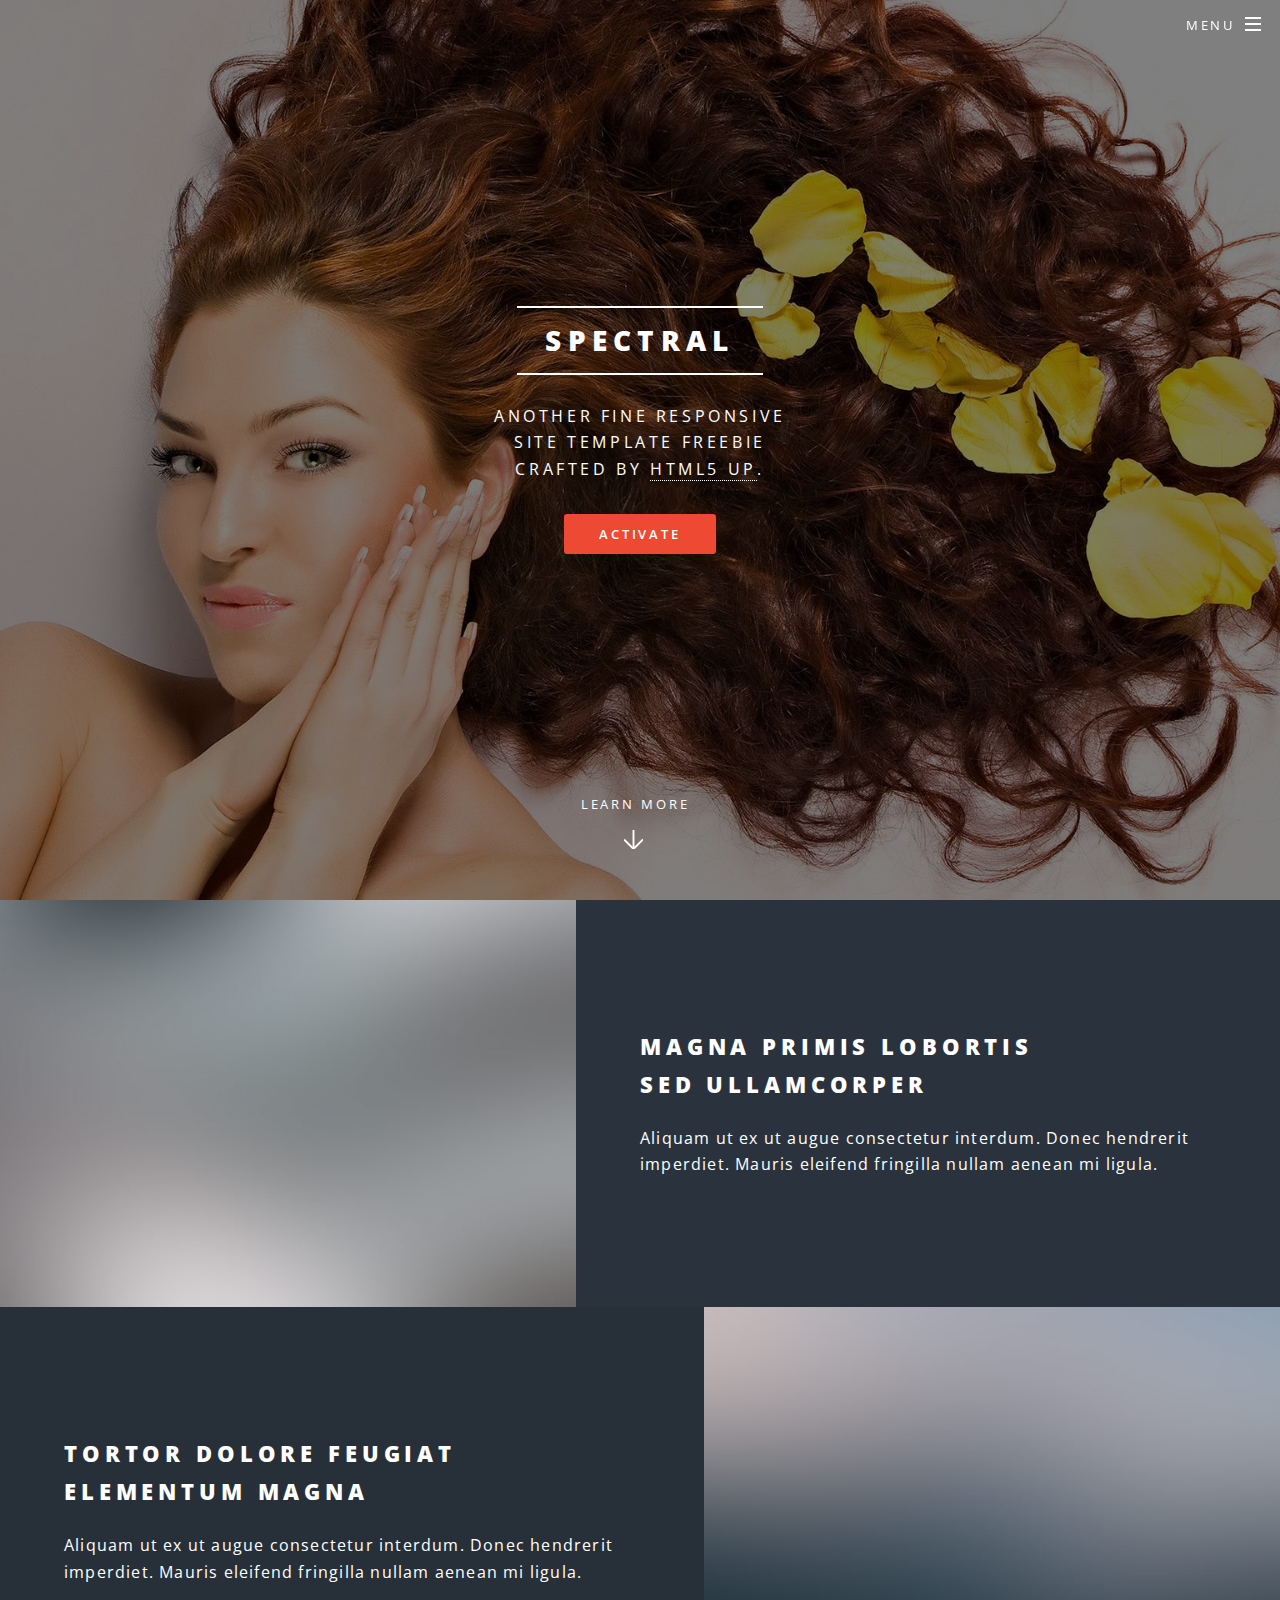
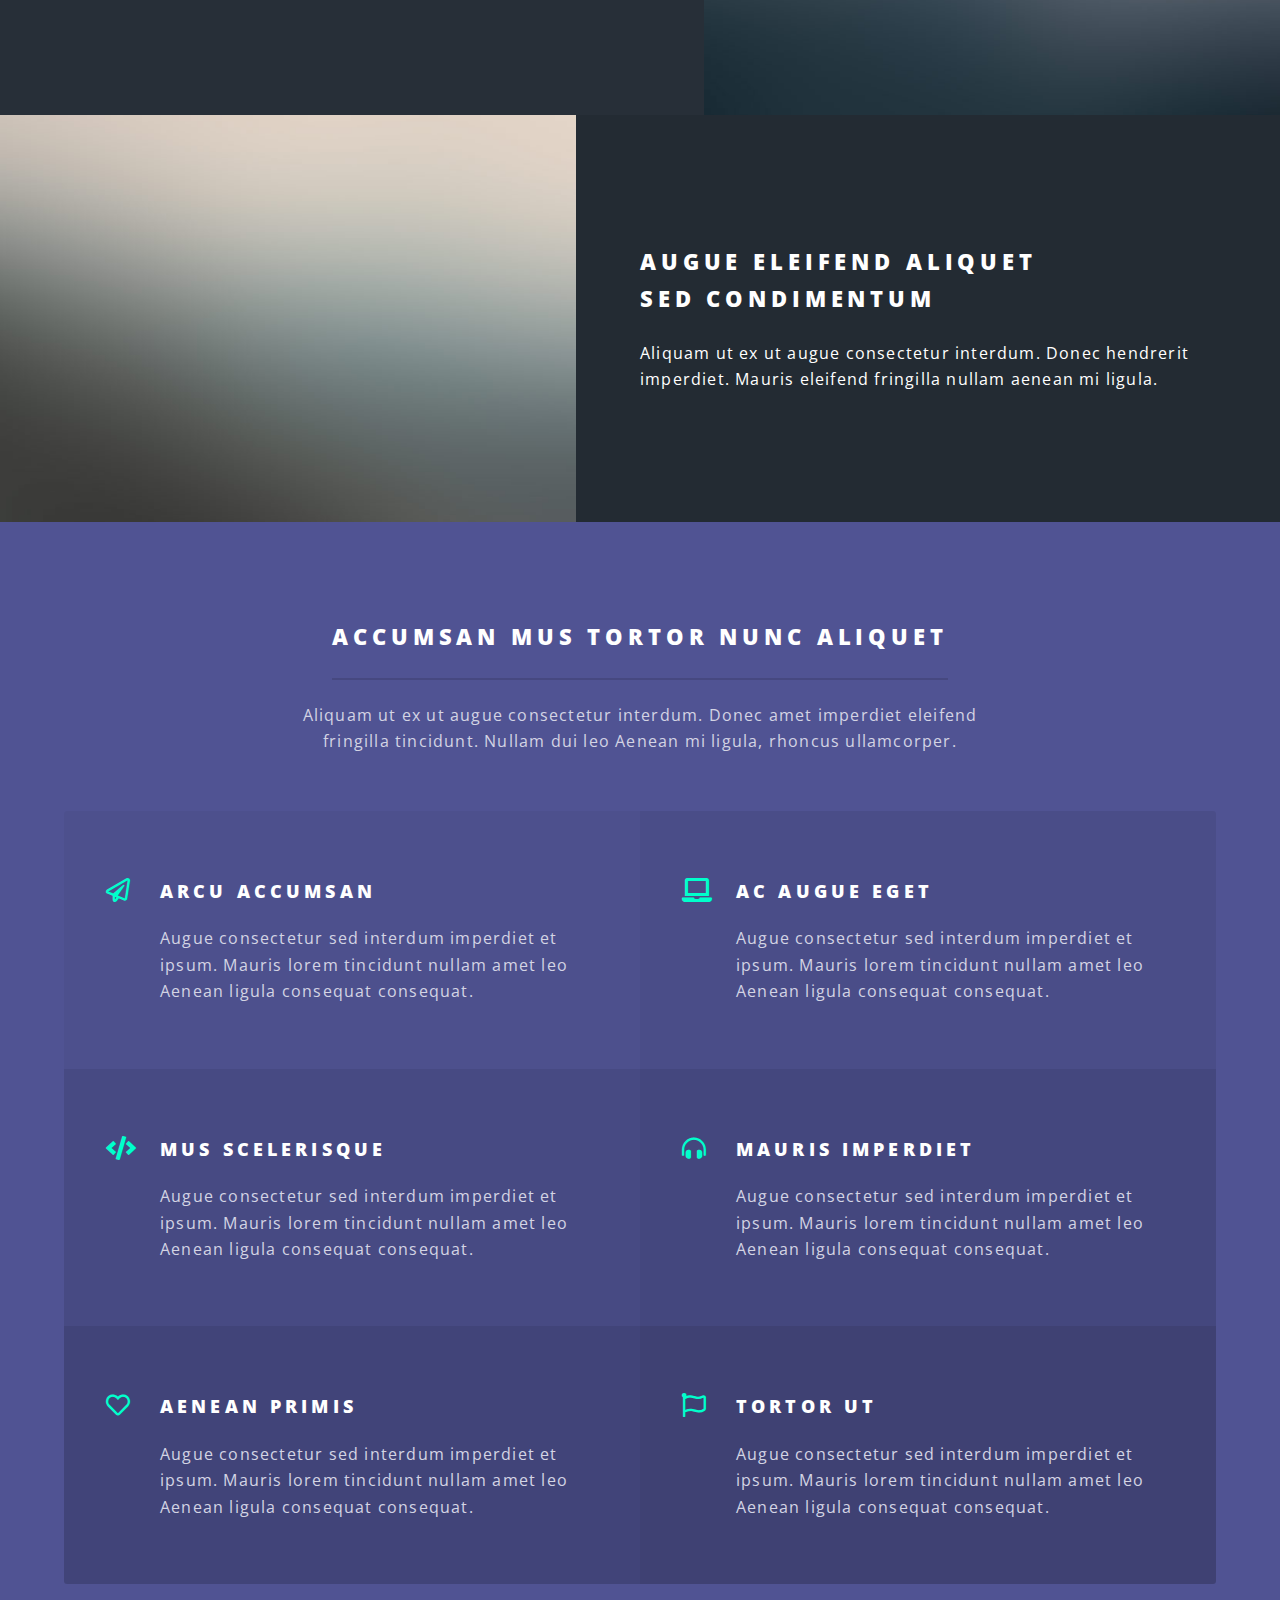
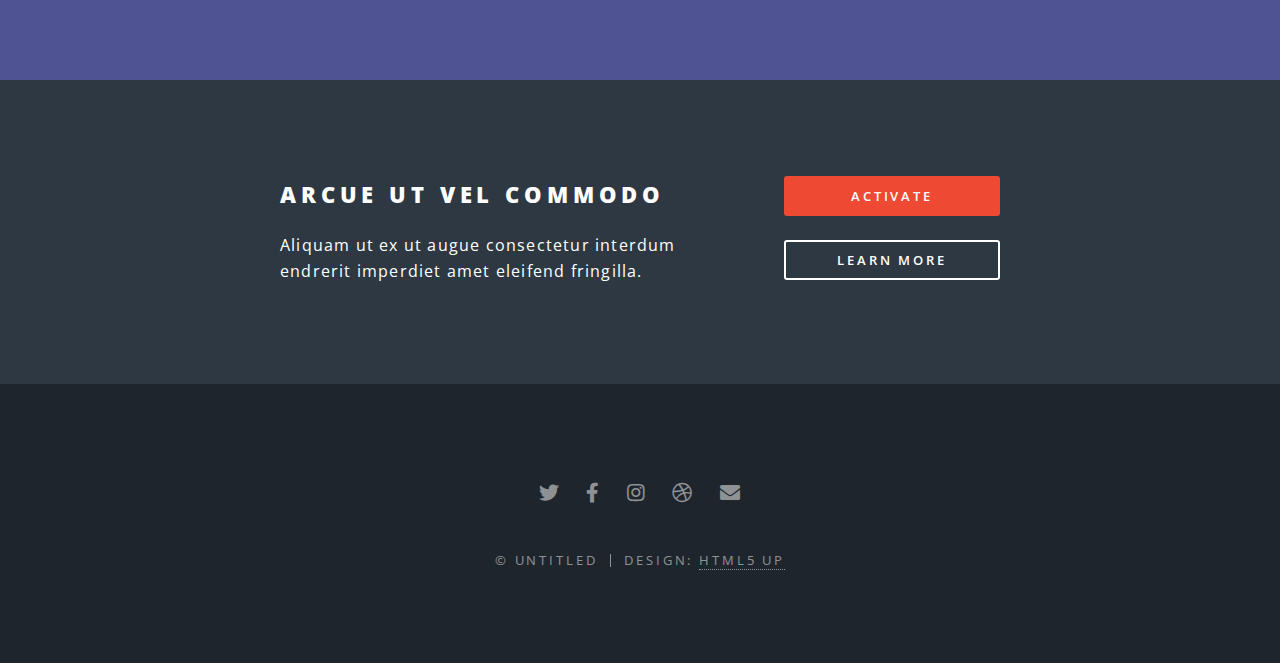
<file: index.html>
<!DOCTYPE HTML>
<!--
	Spectral by HTML5 UP
	html5up.net | @ajlkn
	Free for personal and commercial use under the CCA 3.0 license (html5up.net/license)
-->
<html>
	<head>
		<title>Spectral by HTML5 UP</title>
		<meta charset="utf-8" />
		<meta name="viewport" content="width=device-width, initial-scale=1, user-scalable=no" />
		<link rel="stylesheet" href="assets/css/main.css" />
		<noscript><link rel="stylesheet" href="assets/css/noscript.css" /></noscript>
	</head>
	<body class="landing is-preload">

		<!-- Page Wrapper -->
			<div id="page-wrapper">

				<!-- Header -->
					<header id="header" class="alt">
						<h1><a href="index.html">Spectral</a></h1>
						<nav id="nav">
							<ul>
								<li class="special">
									<a href="#menu" class="menuToggle"><span>Menu</span></a>
									<div id="menu">
										<ul>
											<li><a href="index.html">Home</a></li>
											<li><a href="generic.html">Generic</a></li>
											<li><a href="elements.html">Elements</a></li>
											<li><a href="#">Sign Up</a></li>
											<li><a href="#">Log In</a></li>
										</ul>
									</div>
								</li>
							</ul>
						</nav>
					</header>

				<!-- Banner -->
					<section id="banner">
						<div class="inner">
							<h2>Spectral</h2>
							<p>Another fine responsive<br />
							site template freebie<br />
							crafted by <a href="http://html5up.net">HTML5 UP</a>.</p>
							<ul class="actions special">
								<li><a href="#" class="button primary">Activate</a></li>
							</ul>
						</div>
						<a href="#one" class="more scrolly">Learn More</a>
					</section>

				<!-- One -->
				<!--	<section id="one" class="wrapper style1 special">
						<div class="inner">
							<header class="major">
								<h2>Arcu aliquet vel lobortis ata nisl<br />
								eget augue amet aliquet nisl cep donec</h2>
								<p>Aliquam ut ex ut augue consectetur interdum. Donec amet imperdiet eleifend<br />
								fringilla tincidunt. Nullam dui leo Aenean mi ligula, rhoncus ullamcorper.</p>
							</header>
							<ul class="icons major">
								<li><span class="icon fa-gem major style1"><span class="label">Lorem</span></span></li>
								<li><span class="icon fa-heart major style2"><span class="label">Ipsum</span></span></li>
								<li><span class="icon solid fa-code major style3"><span class="label">Dolor</span></span></li>
							</ul>
						</div>
					</section>
                -->
				<!-- Two -->
					<section id="two" class="wrapper alt style2">
						<section class="spotlight">
							<div class="image"><img src="images/pic01.jpg" alt="" /></div><div class="content">
								<h2>Magna primis lobortis<br />
								sed ullamcorper</h2>
								<p>Aliquam ut ex ut augue consectetur interdum. Donec hendrerit imperdiet. Mauris eleifend fringilla nullam aenean mi ligula.</p>
							</div>
						</section>
						<section class="spotlight">
							<div class="image"><img src="images/pic02.jpg" alt="" /></div><div class="content">
								<h2>Tortor dolore feugiat<br />
								elementum magna</h2>
								<p>Aliquam ut ex ut augue consectetur interdum. Donec hendrerit imperdiet. Mauris eleifend fringilla nullam aenean mi ligula.</p>
							</div>
						</section>
						<section class="spotlight">
							<div class="image"><img src="images/pic03.jpg" alt="" /></div><div class="content">
								<h2>Augue eleifend aliquet<br />
								sed condimentum</h2>
								<p>Aliquam ut ex ut augue consectetur interdum. Donec hendrerit imperdiet. Mauris eleifend fringilla nullam aenean mi ligula.</p>
							</div>
						</section>
					</section>

				<!-- Three -->
					<section id="three" class="wrapper style3 special">
						<div class="inner">
							<header class="major">
								<h2>Accumsan mus tortor nunc aliquet</h2>
								<p>Aliquam ut ex ut augue consectetur interdum. Donec amet imperdiet eleifend<br />
								fringilla tincidunt. Nullam dui leo Aenean mi ligula, rhoncus ullamcorper.</p>
							</header>
							<ul class="features">
								<li class="icon fa-paper-plane">
									<h3>Arcu accumsan</h3>
									<p>Augue consectetur sed interdum imperdiet et ipsum. Mauris lorem tincidunt nullam amet leo Aenean ligula consequat consequat.</p>
								</li>
								<li class="icon solid fa-laptop">
									<h3>Ac Augue Eget</h3>
									<p>Augue consectetur sed interdum imperdiet et ipsum. Mauris lorem tincidunt nullam amet leo Aenean ligula consequat consequat.</p>
								</li>
								<li class="icon solid fa-code">
									<h3>Mus Scelerisque</h3>
									<p>Augue consectetur sed interdum imperdiet et ipsum. Mauris lorem tincidunt nullam amet leo Aenean ligula consequat consequat.</p>
								</li>
								<li class="icon solid fa-headphones-alt">
									<h3>Mauris Imperdiet</h3>
									<p>Augue consectetur sed interdum imperdiet et ipsum. Mauris lorem tincidunt nullam amet leo Aenean ligula consequat consequat.</p>
								</li>
								<li class="icon fa-heart">
									<h3>Aenean Primis</h3>
									<p>Augue consectetur sed interdum imperdiet et ipsum. Mauris lorem tincidunt nullam amet leo Aenean ligula consequat consequat.</p>
								</li>
								<li class="icon fa-flag">
									<h3>Tortor Ut</h3>
									<p>Augue consectetur sed interdum imperdiet et ipsum. Mauris lorem tincidunt nullam amet leo Aenean ligula consequat consequat.</p>
								</li>
							</ul>
						</div>
					</section>

				<!-- CTA -->
					<section id="cta" class="wrapper style4">
						<div class="inner">
							<header>
								<h2>Arcue ut vel commodo</h2>
								<p>Aliquam ut ex ut augue consectetur interdum endrerit imperdiet amet eleifend fringilla.</p>
							</header>
							<ul class="actions stacked">
								<li><a href="#" class="button fit primary">Activate</a></li>
								<li><a href="#" class="button fit">Learn More</a></li>
							</ul>
						</div>
					</section>

				<!-- Footer -->
					<footer id="footer">
						<ul class="icons">
							<li><a href="#" class="icon brands fa-twitter"><span class="label">Twitter</span></a></li>
							<li><a href="#" class="icon brands fa-facebook-f"><span class="label">Facebook</span></a></li>
							<li><a href="#" class="icon brands fa-instagram"><span class="label">Instagram</span></a></li>
							<li><a href="#" class="icon brands fa-dribbble"><span class="label">Dribbble</span></a></li>
							<li><a href="#" class="icon solid fa-envelope"><span class="label">Email</span></a></li>
						</ul>
						<ul class="copyright">
							<li>&copy; Untitled</li><li>Design: <a href="http://html5up.net">HTML5 UP</a></li>
						</ul>
					</footer>

			</div>

		<!-- Scripts -->
			<script src="assets/js/jquery.min.js"></script>
			<script src="assets/js/jquery.scrollex.min.js"></script>
			<script src="assets/js/jquery.scrolly.min.js"></script>
			<script src="assets/js/browser.min.js"></script>
			<script src="assets/js/breakpoints.min.js"></script>
			<script src="assets/js/util.js"></script>
			<script src="assets/js/main.js"></script>

	</body>
</html>
</file>
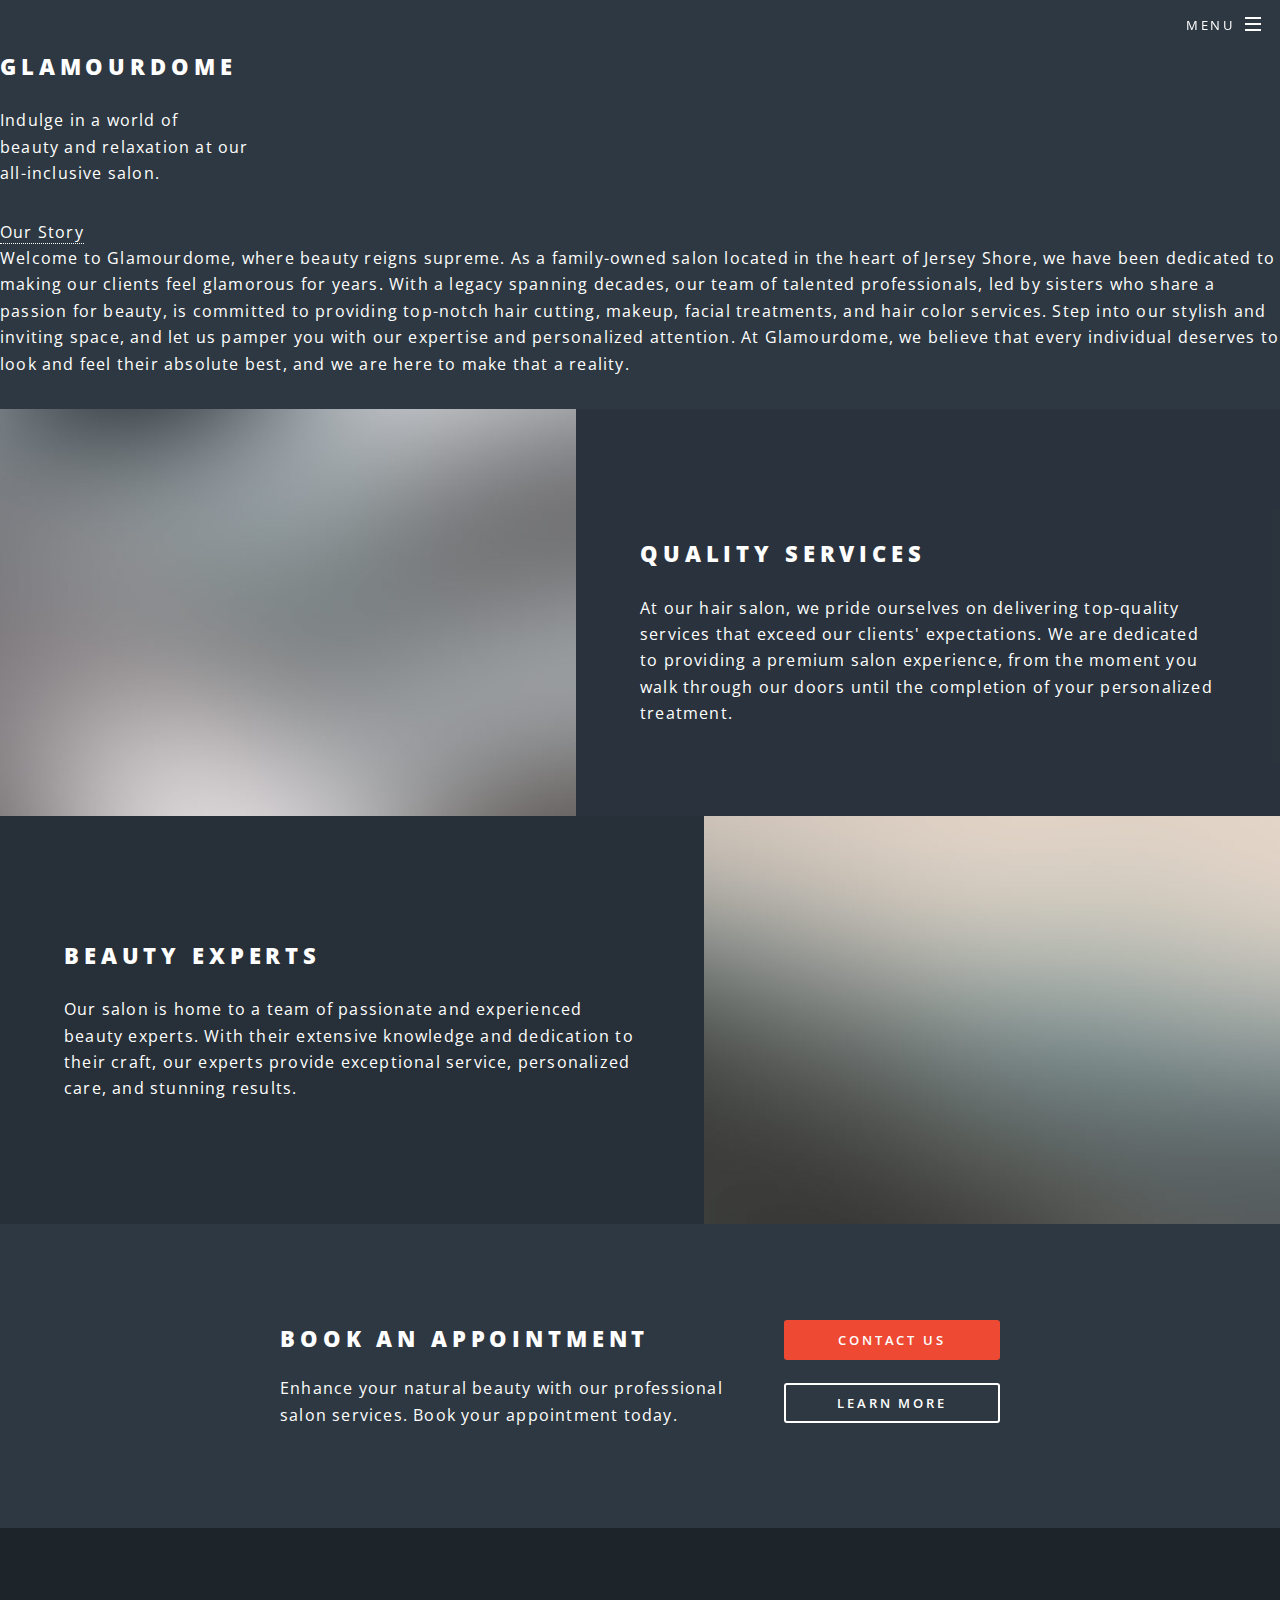
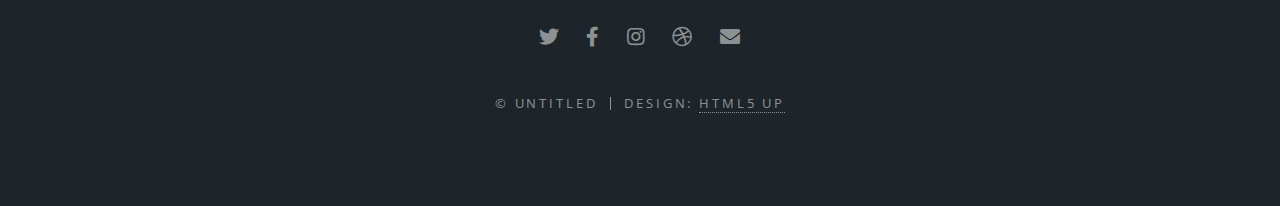
<file: about.html>
<!DOCTYPE HTML>
<!--
	Spectral by HTML5 UP
	html5up.net | @ajlkn
	Free for personal and commercial use under the CCA 3.0 license (html5up.net/license)
-->
<html>
	<head>
		<title>Glamourdome</title>
		<meta charset="utf-8" />
		<meta name="viewport" content="width=device-width, initial-scale=1, user-scalable=no" />
		<link rel="stylesheet" href="assets/css/main.css" />
		<noscript><link rel="stylesheet" href="assets/css/noscript.css" /></noscript>
	</head>
	<body class="landing2 is-preload">

		<!-- Page Wrapper -->
			<div id="page-wrapper">

				<!-- Header -->
					<header id="header" class="alt">
						<h1><a href="index.html">Spectral</a></h1>
						<nav id="nav">
							<ul>
								<li class="special">
									<a href="#menu" class="menuToggle"><span>Menu</span></a>
									<div id="menu">
										<ul>
											<li><a href="index.html">Home</a></li>
											<li><a href="about.html">About Us</a></li>
											<li><a href="gallery.html">Gallery</a</li>
											<li><a href="contact.html">Contact Us</a></li>
										</ul>
									</div>
								</li>
							</ul>
						</nav>
					</header>

				<!-- Banner -->
					<section id="banner2">
						<div class="inner">
							<h2>Glamourdome</h2>
							<p>Indulge in a world of <br> 
							beauty and relaxation at our <br>
							all-inclusive salon.</p>
							
						</div>
						<a href="#two" class="more scrolly">Our Story</a>
					</section>

				<!-- One -->
				<!--	<section id="one" class="wrapper style1 special">
						<div class="inner">
							<header class="major">
								<h2>Arcu aliquet vel lobortis ata nisl<br />
								eget augue amet aliquet nisl cep donec</h2>
								<p>Aliquam ut ex ut augue consectetur interdum. Donec amet imperdiet eleifend<br />
								fringilla tincidunt. Nullam dui leo Aenean mi ligula, rhoncus ullamcorper.</p>
							</header>
							<ul class="icons major">
								<li><span class="icon fa-gem major style1"><span class="label">Lorem</span></span></li>
								<li><span class="icon fa-heart major style2"><span class="label">Ipsum</span></span></li>
								<li><span class="icon solid fa-code major style3"><span class="label">Dolor</span></span></li>
							</ul>
						</div>
					</section>
                -->
				<!-- Two -->
				<section class="aboutus">
					<p>
						Welcome to Glamourdome, where beauty reigns supreme. As a family-owned salon located in the heart of Jersey Shore, we have been dedicated to making our clients feel glamorous for years. With a legacy spanning decades, our team of talented professionals, led by sisters who share a passion for beauty, is committed to providing top-notch hair cutting, makeup, facial treatments, and hair color services. Step into our stylish and inviting space, and let us pamper you with our expertise and personalized attention. At Glamourdome, we believe that every individual deserves to look and feel their absolute best, and we are here to make that a reality.
					</p>
				</section>
					<section id="two" class="wrapper alt style2">
						<section class="spotlight">
							<div class="image"><img src="images/pic01.jpg" alt="" /></div><div class="content">
								<h2><br />
								Quality Services</h2>
								<p>At our hair salon, we pride ourselves on delivering top-quality services that exceed our clients' expectations. We are dedicated to providing a premium salon experience, from the moment you walk through our doors until the completion of your personalized treatment.</p>
						</section>
						
						<section class="spotlight">
							<div class="image"><img src="images/pic03.jpg" alt="" /></div><div class="content">
								<h2>Beauty Experts</h2>
								<p>Our salon is home to a team of passionate and experienced beauty experts. With their extensive knowledge and dedication to their craft, our experts provide exceptional service, personalized care, and stunning results. </p>
							</div>
						</section>
					</section>

				

				<!-- CTA -->
					<section id="cta" class="wrapper style4">
						<div class="inner">
							<header>
								<h2>Book An Appointment</h2>
								<p>Enhance your natural beauty with our professional salon services. Book your appointment today.</p>
							</header>
							<ul class="actions stacked">
								<li><a href="#" class="button fit primary">Contact Us</a></li>
								<li><a href="#" class="button fit">Learn More</a></li>
							</ul>
						</div>
					</section>

				<!-- Footer -->
					<footer id="footer" class="aboutfooter">
						<ul class="icons">
							<li><a href="#" class="icon brands fa-twitter"><span class="label">Twitter</span></a></li>
							<li><a href="#" class="icon brands fa-facebook-f"><span class="label">Facebook</span></a></li>
							<li><a href="#" class="icon brands fa-instagram"><span class="label">Instagram</span></a></li>
							<li><a href="#" class="icon brands fa-dribbble"><span class="label">Dribbble</span></a></li>
							<li><a href="#" class="icon solid fa-envelope"><span class="label">Email</span></a></li>
						</ul>
						<ul class="copyright">
							<li>&copy; Untitled</li><li>Design: <a href="http://html5up.net">HTML5 UP</a></li>
						</ul>
					</footer>

			</div>

		<!-- Scripts -->
			<script src="assets/js/jquery.min.js"></script>
			<script src="assets/js/jquery.scrollex.min.js"></script>
			<script src="assets/js/jquery.scrolly.min.js"></script>
			<script src="assets/js/browser.min.js"></script>
			<script src="assets/js/breakpoints.min.js"></script>
			<script src="assets/js/util.js"></script>
			<script src="assets/js/main.js"></script>

	</body>
</html>
</file>
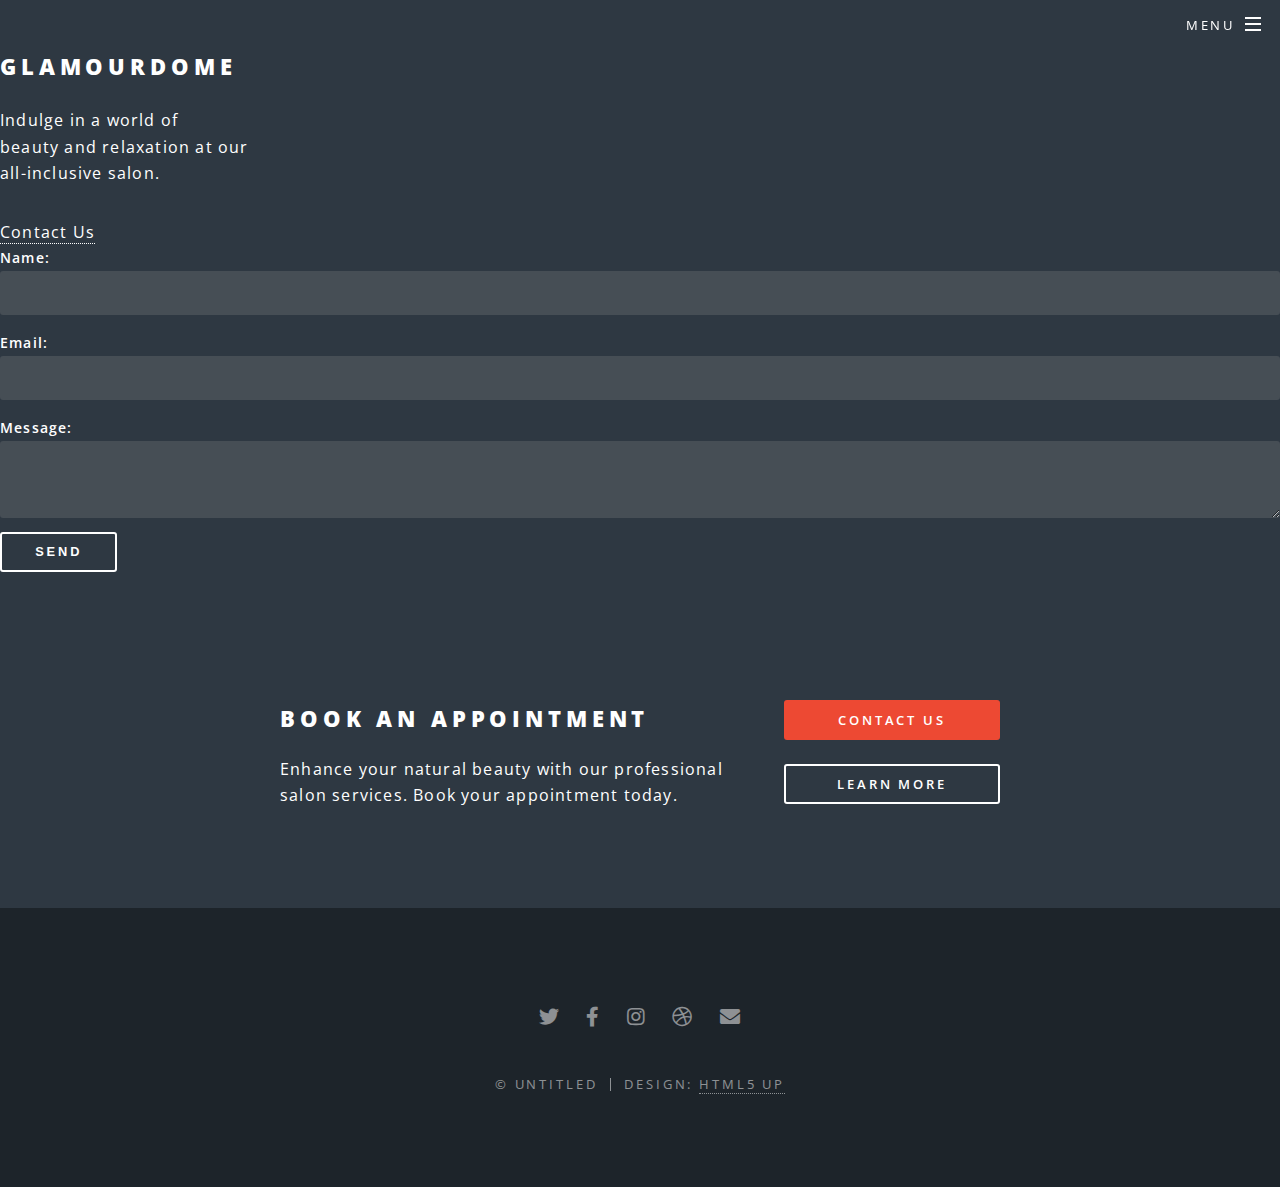
<file: contact.html>
<!DOCTYPE HTML>
<!--
	Spectral by HTML5 UP
	html5up.net | @ajlkn
	Free for personal and commercial use under the CCA 3.0 license (html5up.net/license)
-->
<html>
	<head>
		<title>Spectral by HTML5 UP</title>
		<meta charset="utf-8" />
		<meta name="viewport" content="width=device-width, initial-scale=1, user-scalable=no" />
		<link rel="stylesheet" href="assets/css/main.css" />
		<noscript><link rel="stylesheet" href="assets/css/noscript.css" /></noscript>
	</head>
	<body class="landing2 is-preload">

		<!-- Page Wrapper -->
			<div id="page-wrapper">

				<!-- Header -->
					<header id="header" class="alt">
						<h1><a href="index.html">Spectral</a></h1>
						<nav id="nav">
							<ul>
								<li class="special">
									<a href="#menu" class="menuToggle"><span>Menu</span></a>
									<div id="menu">
										<ul>
											<li><a href="index.html">Home</a></li>
											<li><a href="about.html">About Us</a></li>
											<li><a href="gallery.html">Gallery</a</li>
											<li><a href="contact.html">Contact Us</a></li>
										</ul>
									</div>
								</li>
							</ul>
						</nav>
					</header>

				<!-- Banner -->
					<section id="banner2">
						<div class="inner">
							<h2>Glamourdome</h2>
							<p>Indulge in a world of <br> 
							beauty and relaxation at our <br>
							all-inclusive salon.</p>
							
						</div>
						<a href="#my-gallery" class="more scrolly">Contact Us</a>
					</section>

				<!-- One -->
				<!--	<section id="one" class="wrapper style1 special">
						<div class="inner">
							<header class="major">
								<h2>Arcu aliquet vel lobortis ata nisl<br />
								eget augue amet aliquet nisl cep donec</h2>
								<p>Aliquam ut ex ut augue consectetur interdum. Donec amet imperdiet eleifend<br />
								fringilla tincidunt. Nullam dui leo Aenean mi ligula, rhoncus ullamcorper.</p>
							</header>
							<ul class="icons major">
								<li><span class="icon fa-gem major style1"><span class="label">Lorem</span></span></li>
								<li><span class="icon fa-heart major style2"><span class="label">Ipsum</span></span></li>
								<li><span class="icon solid fa-code major style3"><span class="label">Dolor</span></span></li>
							</ul>
						</div>
					</section>
                -->
				<!-- Two -->
				<section id="contact-form" class="aboutus contactform">
					<div class="myform">
					
					<form name="contact" method="POST" data-netlify="true" data-netlify-honeypot="bot-field">
						<input type="hidden" name="form-name" value="contact" />
						
						<label>
						  Name:
						  <input class="name"  type="text" name="name" />
						</label>
						
						<label>
						  Email:
						  <input class="email" type="email" name="email" />
						</label>
						
						<label>
						  Message:
						  <textarea class="msg" name="message"></textarea>
						</label>
						
						<button type="submit">Send</button>
					  </form>
					</div>
				</section>
					

				<!-- CTA -->
					<section id="cta" class="wrapper style4">
						<div class="inner">
							<header>
								<h2>Book An Appointment</h2>
								<p>Enhance your natural beauty with our professional salon services. Book your appointment today.</p>
							</header>
							<ul class="actions stacked">
								<li><a href="#" class="button fit primary">Contact Us</a></li>
								<li><a href="#" class="button fit">Learn More</a></li>
							</ul>
						</div>
					</section>

				<!-- Footer -->
					<footer id="footer" class="aboutfooter">
						<ul class="icons">
							<li><a href="#" class="icon brands fa-twitter"><span class="label">Twitter</span></a></li>
							<li><a href="#" class="icon brands fa-facebook-f"><span class="label">Facebook</span></a></li>
							<li><a href="#" class="icon brands fa-instagram"><span class="label">Instagram</span></a></li>
							<li><a href="#" class="icon brands fa-dribbble"><span class="label">Dribbble</span></a></li>
							<li><a href="#" class="icon solid fa-envelope"><span class="label">Email</span></a></li>
						</ul>
						<ul class="copyright">
							<li>&copy; Untitled</li><li>Design: <a href="http://html5up.net">HTML5 UP</a></li>
						</ul>
					</footer>

			</div>

		<!-- Scripts -->
			<script src="assets/js/jquery.min.js"></script>
			<script src="assets/js/jquery.scrollex.min.js"></script>
			<script src="assets/js/jquery.scrolly.min.js"></script>
			<script src="assets/js/browser.min.js"></script>
			<script src="assets/js/breakpoints.min.js"></script>
			<script src="assets/js/util.js"></script>
			<script src="assets/js/main.js"></script>

	</body>
</html>
</file>
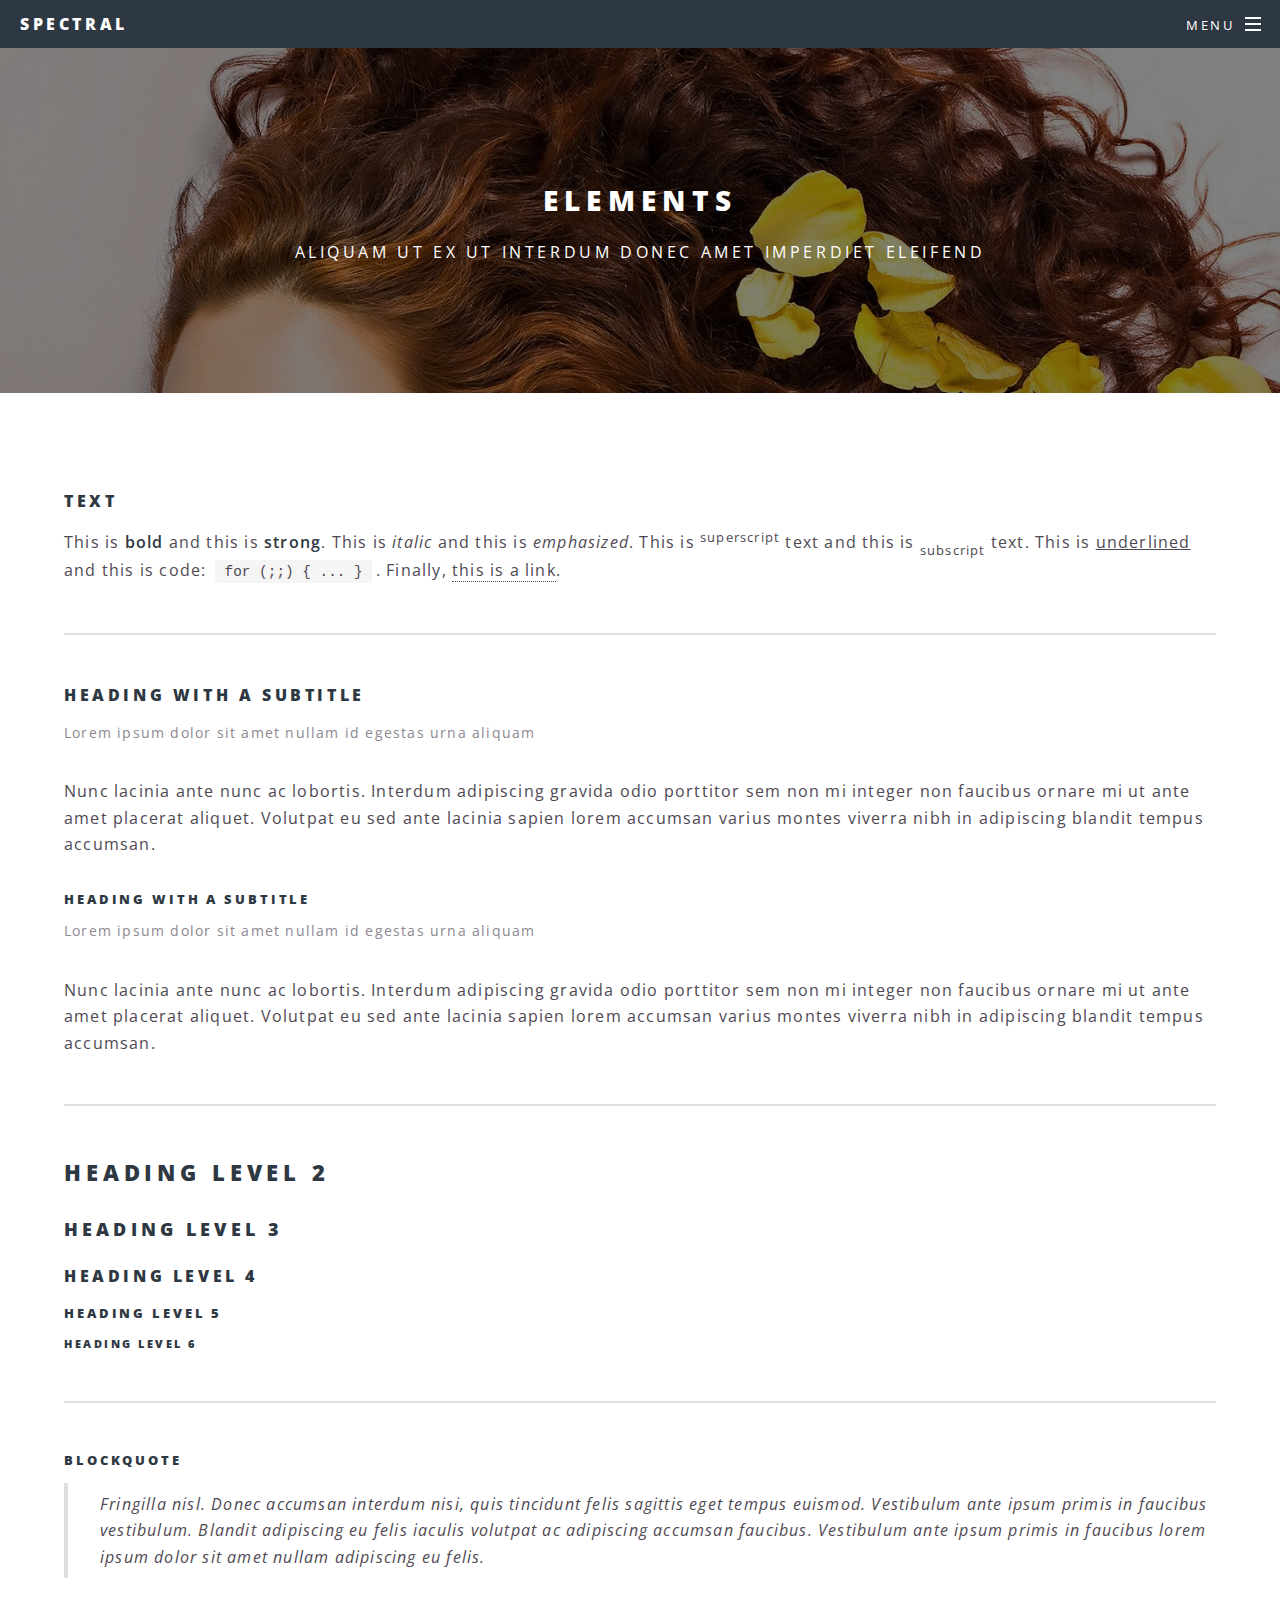
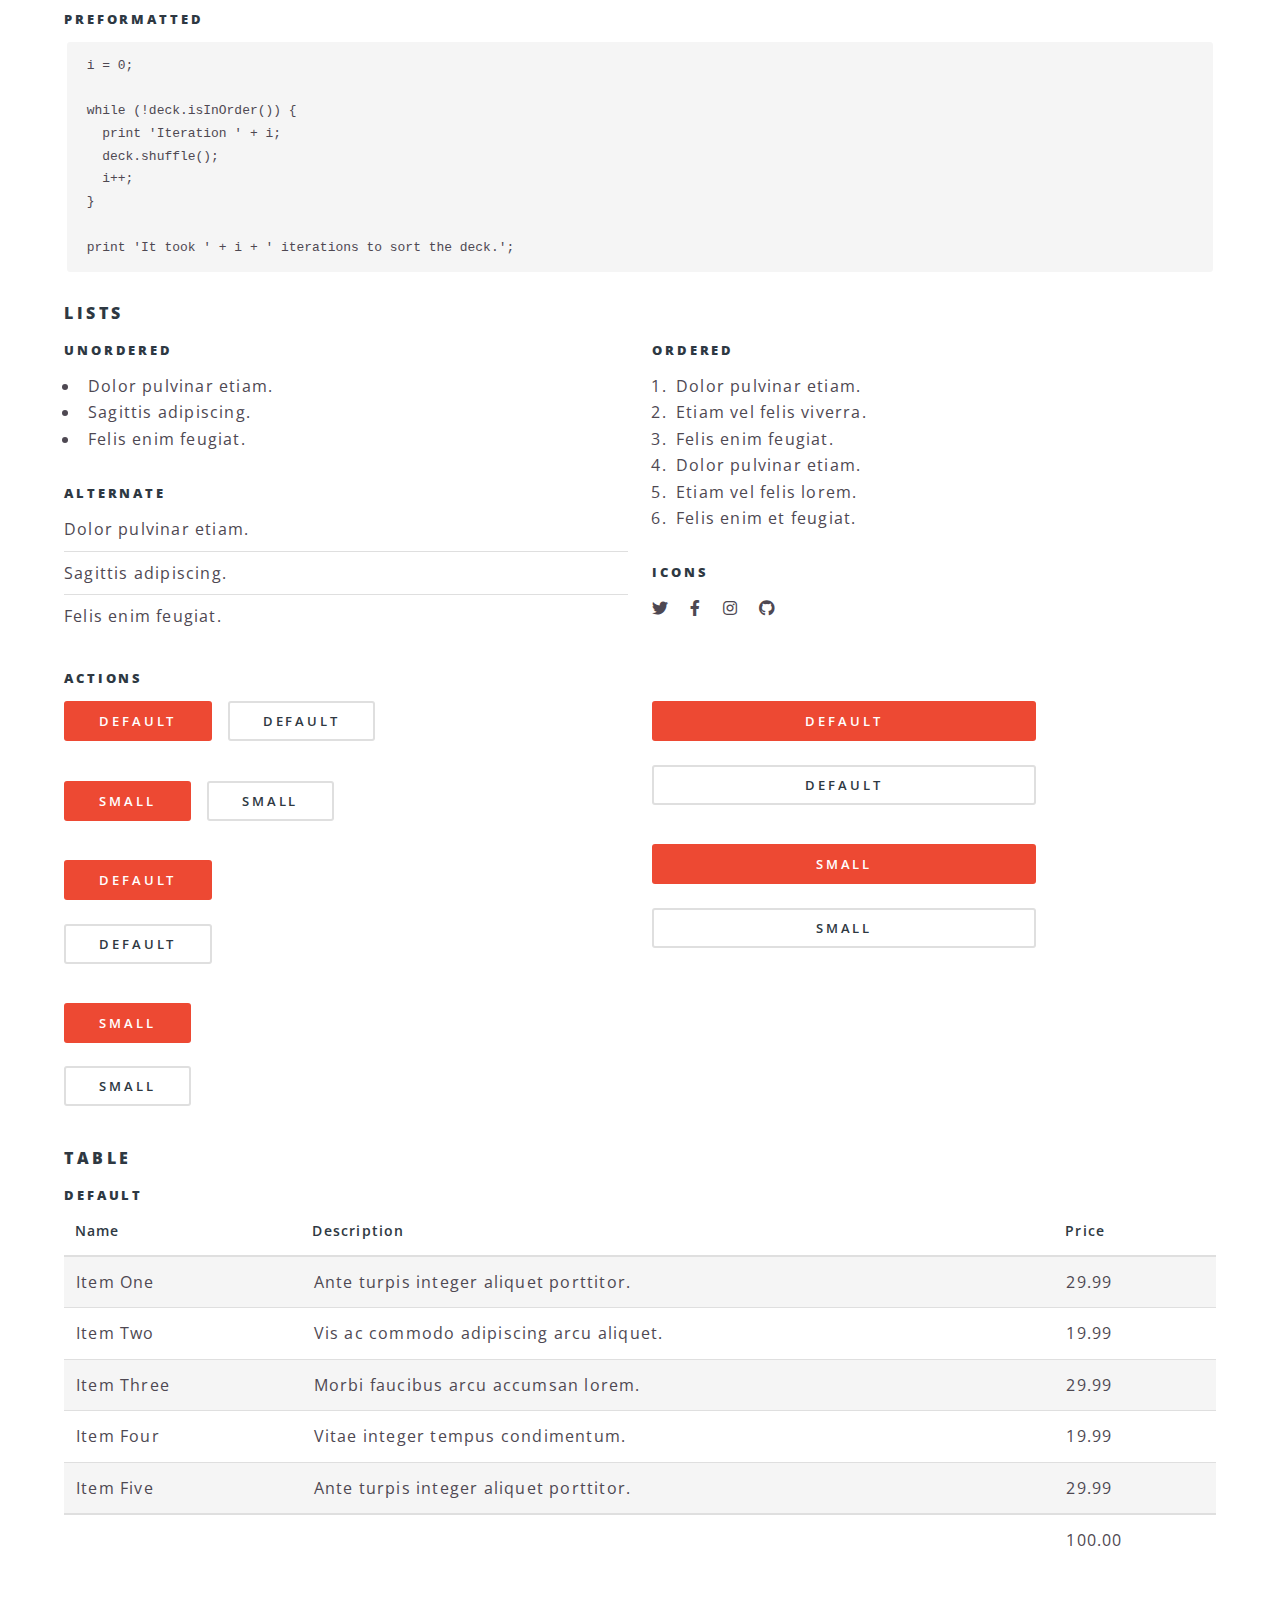
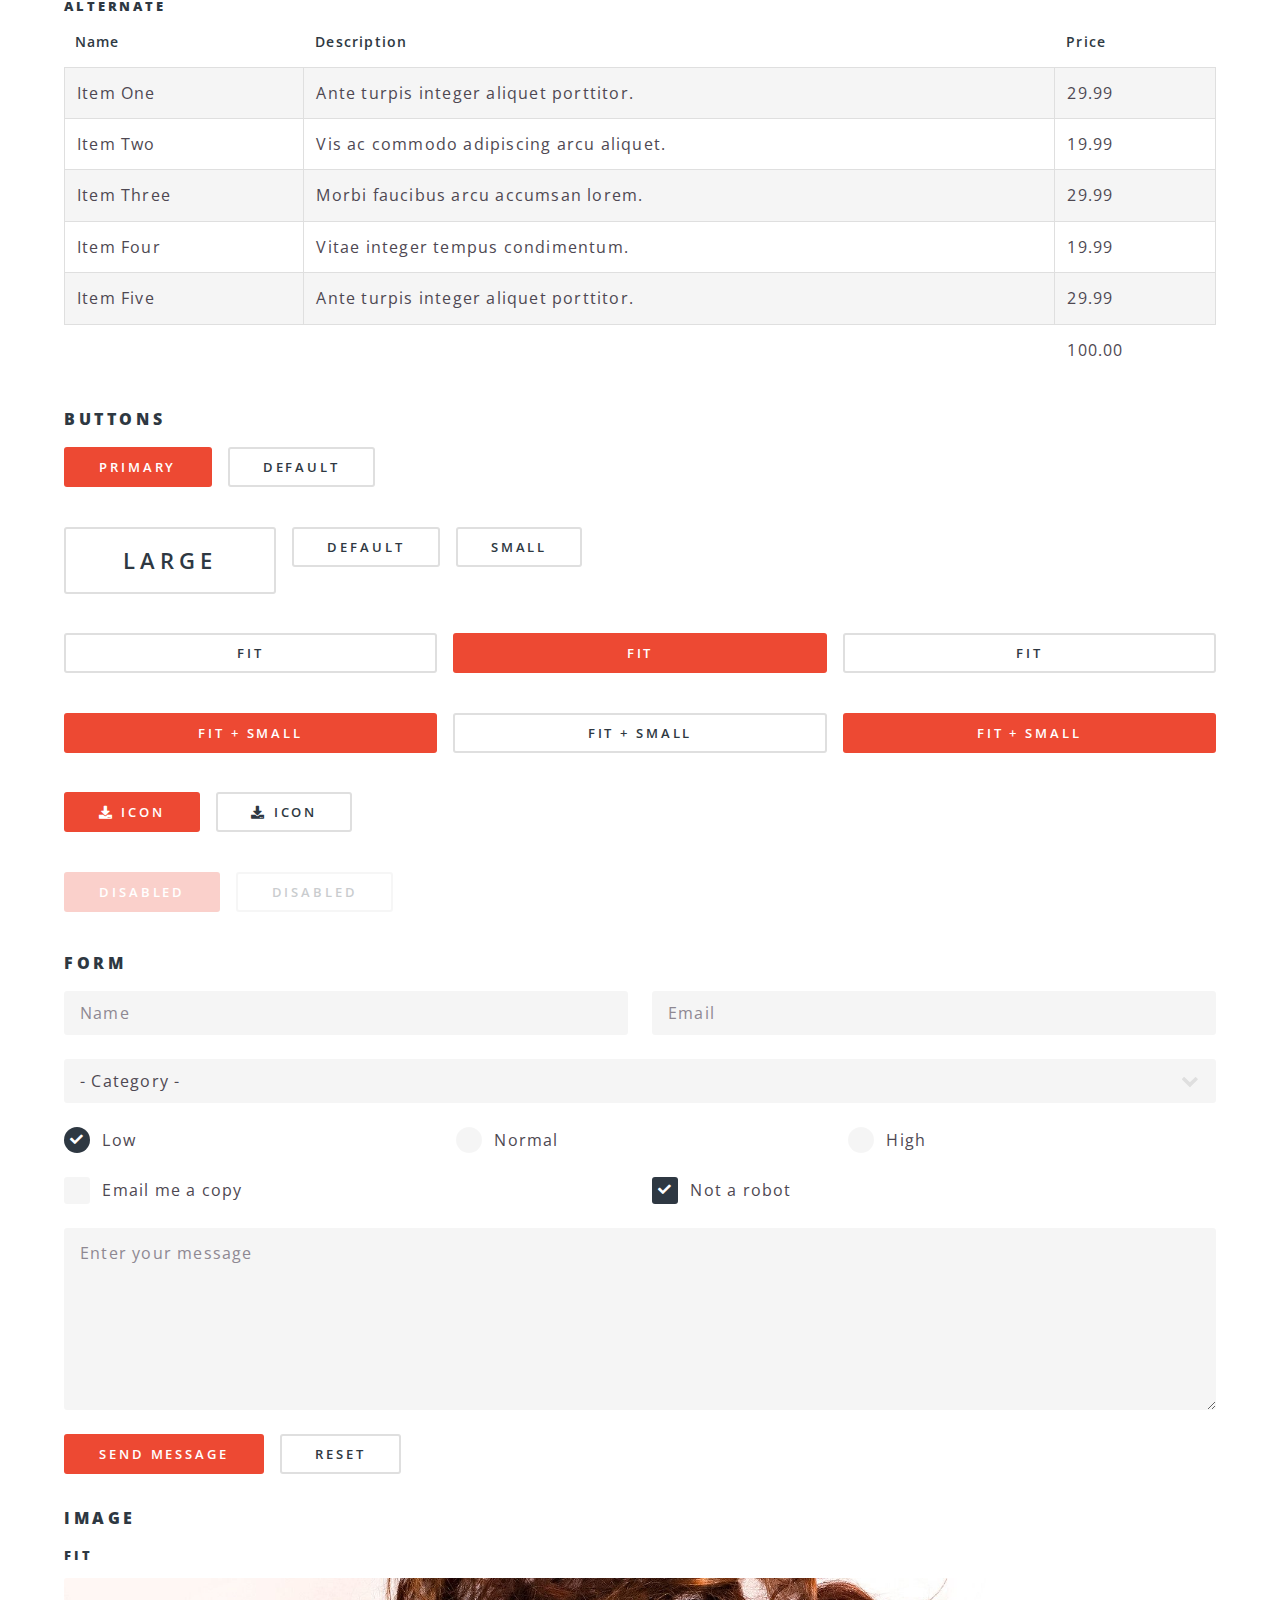
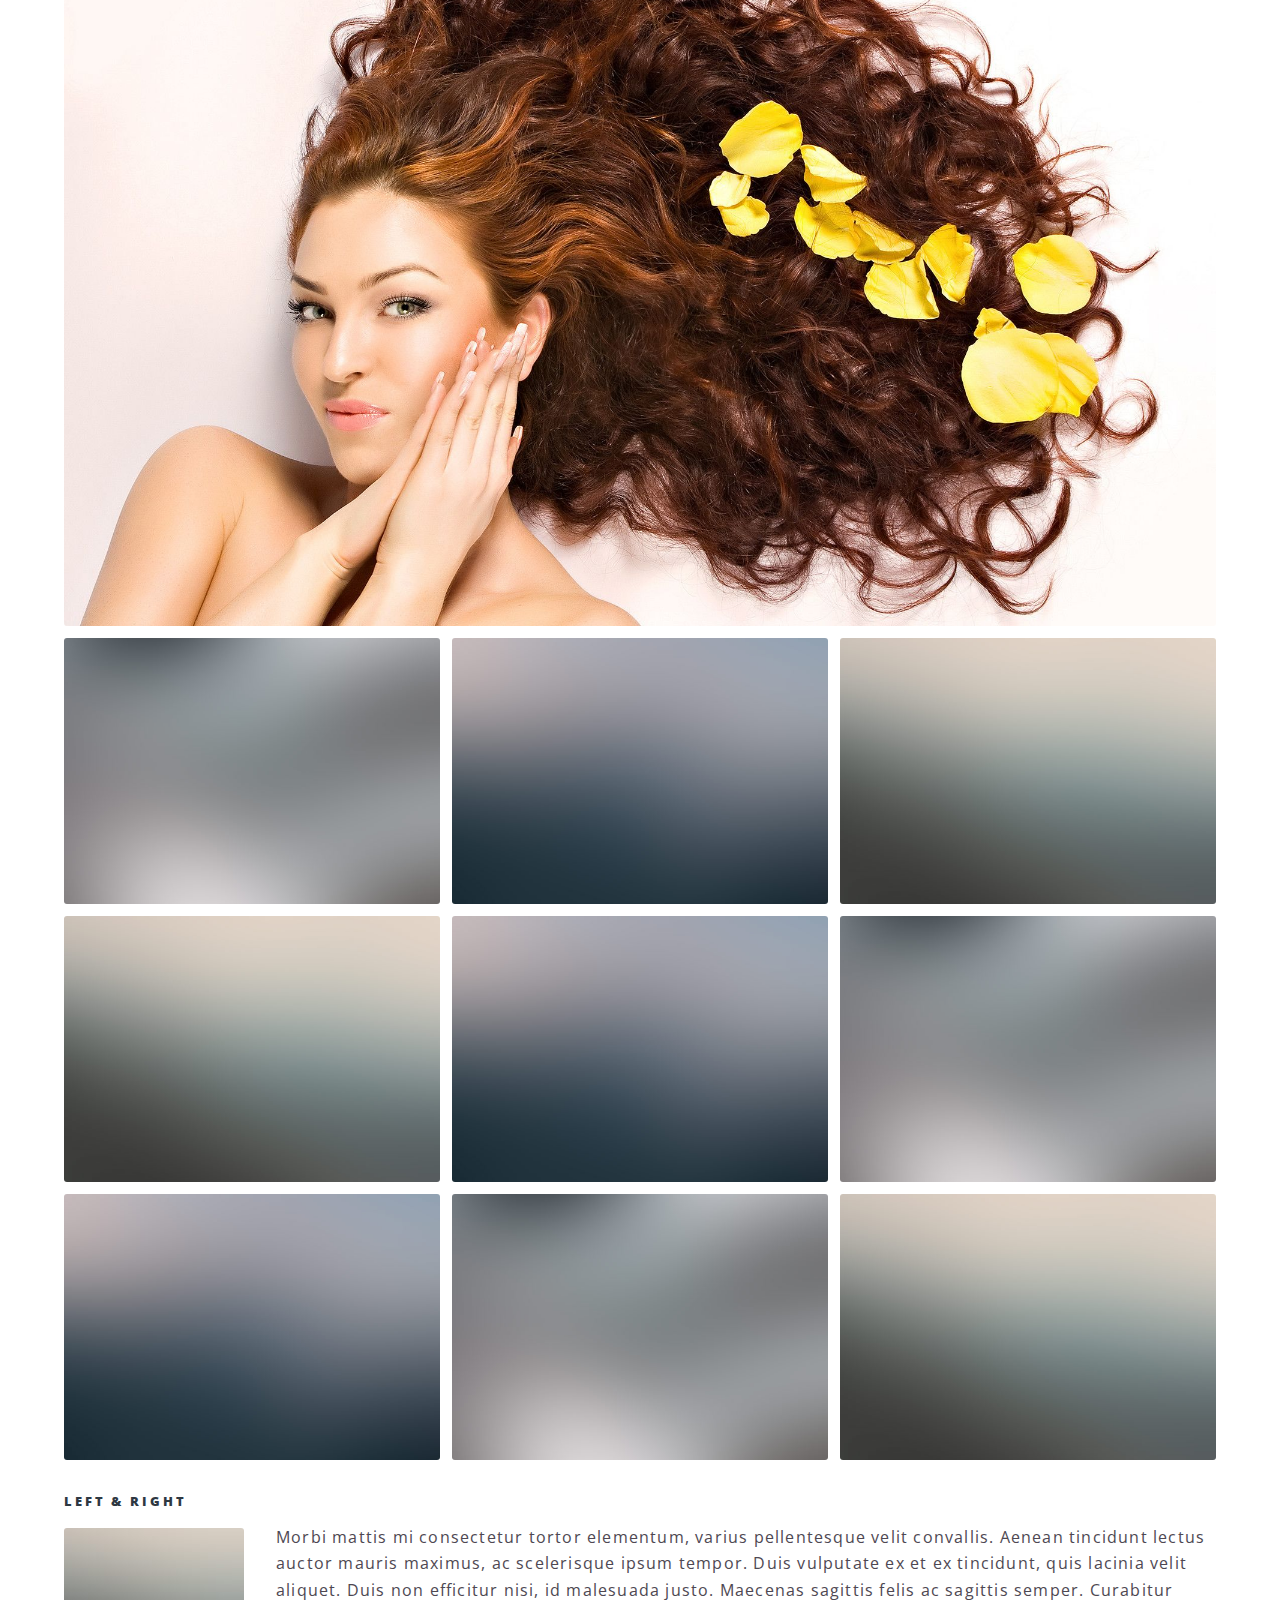
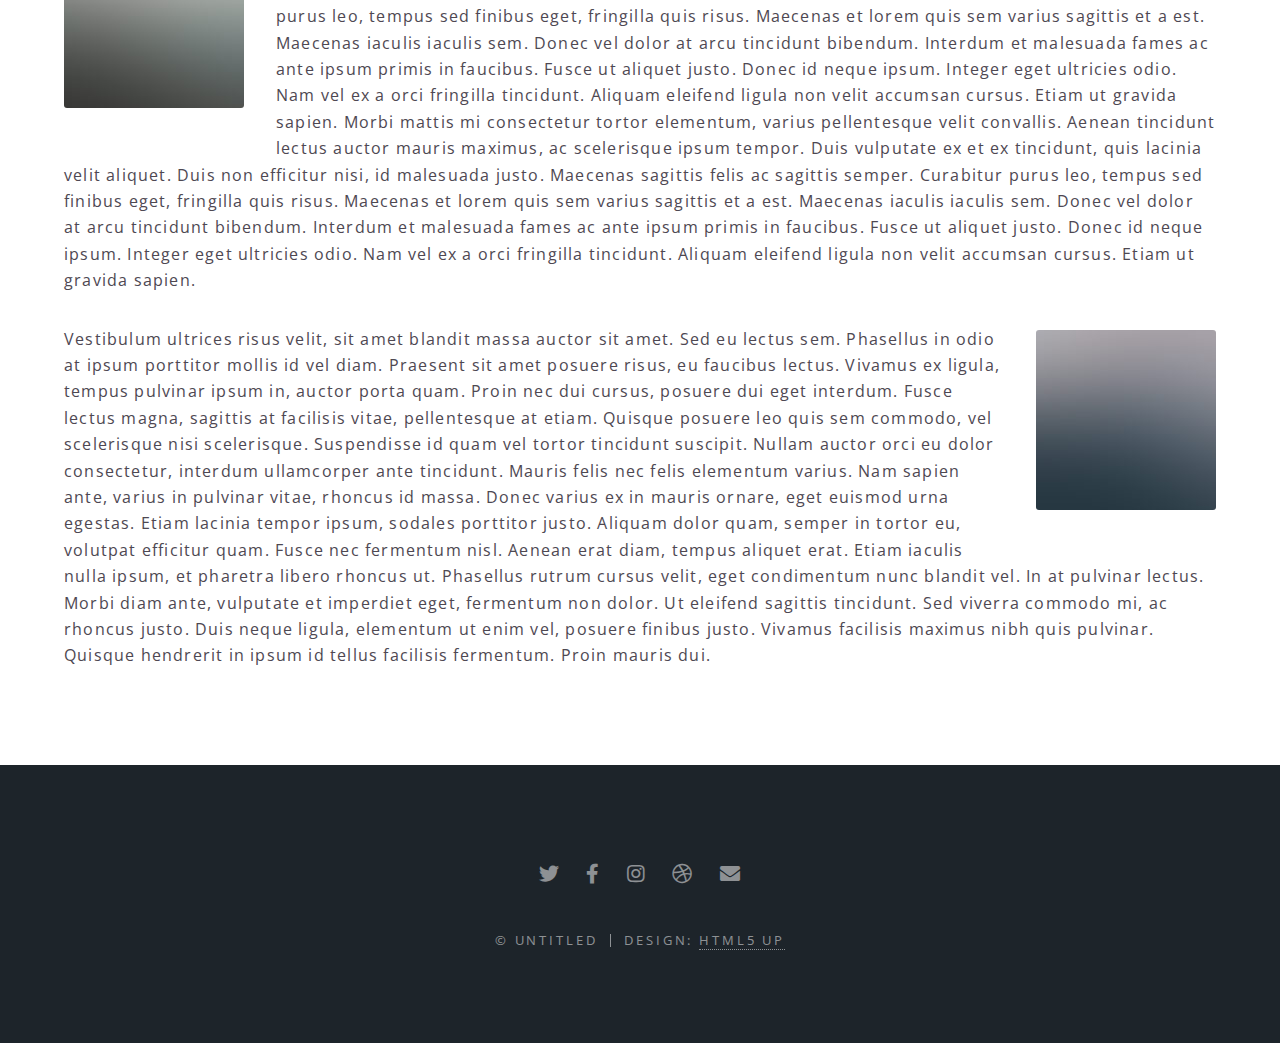
<file: elements.html>
<!DOCTYPE HTML>
<!--
	Spectral by HTML5 UP
	html5up.net | @ajlkn
	Free for personal and commercial use under the CCA 3.0 license (html5up.net/license)
-->
<html>
	<head>
		<title>Elements - Spectral by HTML5 UP</title>
		<meta charset="utf-8" />
		<meta name="viewport" content="width=device-width, initial-scale=1, user-scalable=no" />
		<link rel="stylesheet" href="assets/css/main.css" />
		<noscript><link rel="stylesheet" href="assets/css/noscript.css" /></noscript>
	</head>
	<body class="is-preload">

		<!-- Page Wrapper -->
			<div id="page-wrapper">

				<!-- Header -->
					<header id="header">
						<h1><a href="index.html">Spectral</a></h1>
						<nav id="nav">
							<ul>
								<li class="special">
									<a href="#menu" class="menuToggle"><span>Menu</span></a>
									<div id="menu">
										<ul>
											<li><a href="index.html">Home</a></li>
											<li><a href="generic.html">Generic</a></li>
											<li><a href="elements.html">Elements</a></li>
											<li><a href="#">Sign Up</a></li>
											<li><a href="#">Log In</a></li>
										</ul>
									</div>
								</li>
							</ul>
						</nav>
					</header>

				<!-- Main -->
					<article id="main">
						<header>
							<h2>Elements</h2>
							<p>Aliquam ut ex ut interdum donec amet imperdiet eleifend</p>
						</header>
						<section class="wrapper style5">
							<div class="inner">

								<section>
									<h4>Text</h4>
									<p>This is <b>bold</b> and this is <strong>strong</strong>. This is <i>italic</i> and this is <em>emphasized</em>.
									This is <sup>superscript</sup> text and this is <sub>subscript</sub> text.
									This is <u>underlined</u> and this is code: <code>for (;;) { ... }</code>. Finally, <a href="#">this is a link</a>.</p>
									<hr />
									<header>
										<h4>Heading with a Subtitle</h4>
										<p>Lorem ipsum dolor sit amet nullam id egestas urna aliquam</p>
									</header>
									<p>Nunc lacinia ante nunc ac lobortis. Interdum adipiscing gravida odio porttitor sem non mi integer non faucibus ornare mi ut ante amet placerat aliquet. Volutpat eu sed ante lacinia sapien lorem accumsan varius montes viverra nibh in adipiscing blandit tempus accumsan.</p>
									<header>
										<h5>Heading with a Subtitle</h5>
										<p>Lorem ipsum dolor sit amet nullam id egestas urna aliquam</p>
									</header>
									<p>Nunc lacinia ante nunc ac lobortis. Interdum adipiscing gravida odio porttitor sem non mi integer non faucibus ornare mi ut ante amet placerat aliquet. Volutpat eu sed ante lacinia sapien lorem accumsan varius montes viverra nibh in adipiscing blandit tempus accumsan.</p>
									<hr />
									<h2>Heading Level 2</h2>
									<h3>Heading Level 3</h3>
									<h4>Heading Level 4</h4>
									<h5>Heading Level 5</h5>
									<h6>Heading Level 6</h6>
									<hr />
									<h5>Blockquote</h5>
									<blockquote>Fringilla nisl. Donec accumsan interdum nisi, quis tincidunt felis sagittis eget tempus euismod. Vestibulum ante ipsum primis in faucibus vestibulum. Blandit adipiscing eu felis iaculis volutpat ac adipiscing accumsan faucibus. Vestibulum ante ipsum primis in faucibus lorem ipsum dolor sit amet nullam adipiscing eu felis.</blockquote>
									<h5>Preformatted</h5>
									<pre><code>i = 0;

while (!deck.isInOrder()) {
  print 'Iteration ' + i;
  deck.shuffle();
  i++;
}

print 'It took ' + i + ' iterations to sort the deck.';</code></pre>
								</section>

								<section>
									<h4>Lists</h4>
									<div class="row">
										<div class="col-6 col-12-medium">
											<h5>Unordered</h5>
											<ul>
												<li>Dolor pulvinar etiam.</li>
												<li>Sagittis adipiscing.</li>
												<li>Felis enim feugiat.</li>
											</ul>
											<h5>Alternate</h5>
											<ul class="alt">
												<li>Dolor pulvinar etiam.</li>
												<li>Sagittis adipiscing.</li>
												<li>Felis enim feugiat.</li>
											</ul>
										</div>
										<div class="col-6 col-12-medium">
											<h5>Ordered</h5>
											<ol>
												<li>Dolor pulvinar etiam.</li>
												<li>Etiam vel felis viverra.</li>
												<li>Felis enim feugiat.</li>
												<li>Dolor pulvinar etiam.</li>
												<li>Etiam vel felis lorem.</li>
												<li>Felis enim et feugiat.</li>
											</ol>
											<h5>Icons</h5>
											<ul class="icons">
												<li><a href="#" class="icon brands fa-twitter"><span class="label">Twitter</span></a></li>
												<li><a href="#" class="icon brands fa-facebook-f"><span class="label">Facebook</span></a></li>
												<li><a href="#" class="icon brands fa-instagram"><span class="label">Instagram</span></a></li>
												<li><a href="#" class="icon brands fa-github"><span class="label">Github</span></a></li>
											</ul>
										</div>
									</div>
									<h5>Actions</h5>
									<div class="row">
										<div class="col-6 col-12-medium">
											<ul class="actions">
												<li><a href="#" class="button primary">Default</a></li>
												<li><a href="#" class="button">Default</a></li>
											</ul>
											<ul class="actions small">
												<li><a href="#" class="button primary small">Small</a></li>
												<li><a href="#" class="button small">Small</a></li>
											</ul>
											<ul class="actions stacked">
												<li><a href="#" class="button primary">Default</a></li>
												<li><a href="#" class="button">Default</a></li>
											</ul>
											<ul class="actions stacked">
												<li><a href="#" class="button primary small">Small</a></li>
												<li><a href="#" class="button small">Small</a></li>
											</ul>
										</div>
										<div class="col-6 col-12-medium">
											<ul class="actions stacked">
												<li><a href="#" class="button primary fit">Default</a></li>
												<li><a href="#" class="button fit">Default</a></li>
											</ul>
											<ul class="actions stacked">
												<li><a href="#" class="button primary small fit">Small</a></li>
												<li><a href="#" class="button small fit">Small</a></li>
											</ul>
										</div>
									</div>
								</section>

								<section>
									<h4>Table</h4>
									<h5>Default</h5>
									<div class="table-wrapper">
										<table>
											<thead>
												<tr>
													<th>Name</th>
													<th>Description</th>
													<th>Price</th>
												</tr>
											</thead>
											<tbody>
												<tr>
													<td>Item One</td>
													<td>Ante turpis integer aliquet porttitor.</td>
													<td>29.99</td>
												</tr>
												<tr>
													<td>Item Two</td>
													<td>Vis ac commodo adipiscing arcu aliquet.</td>
													<td>19.99</td>
												</tr>
												<tr>
													<td>Item Three</td>
													<td> Morbi faucibus arcu accumsan lorem.</td>
													<td>29.99</td>
												</tr>
												<tr>
													<td>Item Four</td>
													<td>Vitae integer tempus condimentum.</td>
													<td>19.99</td>
												</tr>
												<tr>
													<td>Item Five</td>
													<td>Ante turpis integer aliquet porttitor.</td>
													<td>29.99</td>
												</tr>
											</tbody>
											<tfoot>
												<tr>
													<td colspan="2"></td>
													<td>100.00</td>
												</tr>
											</tfoot>
										</table>
									</div>

									<h5>Alternate</h5>
									<div class="table-wrapper">
										<table class="alt">
											<thead>
												<tr>
													<th>Name</th>
													<th>Description</th>
													<th>Price</th>
												</tr>
											</thead>
											<tbody>
												<tr>
													<td>Item One</td>
													<td>Ante turpis integer aliquet porttitor.</td>
													<td>29.99</td>
												</tr>
												<tr>
													<td>Item Two</td>
													<td>Vis ac commodo adipiscing arcu aliquet.</td>
													<td>19.99</td>
												</tr>
												<tr>
													<td>Item Three</td>
													<td> Morbi faucibus arcu accumsan lorem.</td>
													<td>29.99</td>
												</tr>
												<tr>
													<td>Item Four</td>
													<td>Vitae integer tempus condimentum.</td>
													<td>19.99</td>
												</tr>
												<tr>
													<td>Item Five</td>
													<td>Ante turpis integer aliquet porttitor.</td>
													<td>29.99</td>
												</tr>
											</tbody>
											<tfoot>
												<tr>
													<td colspan="2"></td>
													<td>100.00</td>
												</tr>
											</tfoot>
										</table>
									</div>
								</section>

								<section>
									<h4>Buttons</h4>
									<ul class="actions">
										<li><a href="#" class="button primary">Primary</a></li>
										<li><a href="#" class="button">Default</a></li>
									</ul>
									<ul class="actions">
										<li><a href="#" class="button large">Large</a></li>
										<li><a href="#" class="button">Default</a></li>
										<li><a href="#" class="button small">Small</a></li>
									</ul>
									<ul class="actions fit">
										<li><a href="#" class="button fit">Fit</a></li>
										<li><a href="#" class="button primary fit">Fit</a></li>
										<li><a href="#" class="button fit">Fit</a></li>
									</ul>
									<ul class="actions fit small">
										<li><a href="#" class="button primary fit small">Fit + Small</a></li>
										<li><a href="#" class="button fit small">Fit + Small</a></li>
										<li><a href="#" class="button primary fit small">Fit + Small</a></li>
									</ul>
									<ul class="actions">
										<li><a href="#" class="button primary icon solid fa-download">Icon</a></li>
										<li><a href="#" class="button icon solid fa-download">Icon</a></li>
									</ul>
									<ul class="actions">
										<li><span class="button primary disabled">Disabled</span></li>
										<li><span class="button disabled">Disabled</span></li>
									</ul>
								</section>

								<section>
									<h4>Form</h4>
									<form method="post" action="#">
										<div class="row gtr-uniform">
											<div class="col-6 col-12-xsmall">
												<input type="text" name="demo-name" id="demo-name" value="" placeholder="Name" />
											</div>
											<div class="col-6 col-12-xsmall">
												<input type="email" name="demo-email" id="demo-email" value="" placeholder="Email" />
											</div>
											<div class="col-12">
												<select name="demo-category" id="demo-category">
													<option value="">- Category -</option>
													<option value="1">Manufacturing</option>
													<option value="1">Shipping</option>
													<option value="1">Administration</option>
													<option value="1">Human Resources</option>
												</select>
											</div>
											<div class="col-4 col-12-small">
												<input type="radio" id="demo-priority-low" name="demo-priority" checked>
												<label for="demo-priority-low">Low</label>
											</div>
											<div class="col-4 col-12-small">
												<input type="radio" id="demo-priority-normal" name="demo-priority">
												<label for="demo-priority-normal">Normal</label>
											</div>
											<div class="col-4 col-12-small">
												<input type="radio" id="demo-priority-high" name="demo-priority">
												<label for="demo-priority-high">High</label>
											</div>
											<div class="col-6 col-12-small">
												<input type="checkbox" id="demo-copy" name="demo-copy">
												<label for="demo-copy">Email me a copy</label>
											</div>
											<div class="col-6 col-12-small">
												<input type="checkbox" id="demo-human" name="demo-human" checked>
												<label for="demo-human">Not a robot</label>
											</div>
											<div class="col-12">
												<textarea name="demo-message" id="demo-message" placeholder="Enter your message" rows="6"></textarea>
											</div>
											<div class="col-12">
												<ul class="actions">
													<li><input type="submit" value="Send Message" class="primary" /></li>
													<li><input type="reset" value="Reset" /></li>
												</ul>
											</div>
										</div>
									</form>
								</section>

								<section>
									<h4>Image</h4>
									<h5>Fit</h5>
									<div class="box alt">
										<div class="row gtr-50 gtr-uniform">
											<div class="col-12"><span class="image fit"><img src="images/banner.jpg" alt="" /></span></div>
											<div class="col-4"><span class="image fit"><img src="images/pic01.jpg" alt="" /></span></div>
											<div class="col-4"><span class="image fit"><img src="images/pic02.jpg" alt="" /></span></div>
											<div class="col-4"><span class="image fit"><img src="images/pic03.jpg" alt="" /></span></div>
											<div class="col-4"><span class="image fit"><img src="images/pic03.jpg" alt="" /></span></div>
											<div class="col-4"><span class="image fit"><img src="images/pic02.jpg" alt="" /></span></div>
											<div class="col-4"><span class="image fit"><img src="images/pic01.jpg" alt="" /></span></div>
											<div class="col-4"><span class="image fit"><img src="images/pic02.jpg" alt="" /></span></div>
											<div class="col-4"><span class="image fit"><img src="images/pic01.jpg" alt="" /></span></div>
											<div class="col-4"><span class="image fit"><img src="images/pic03.jpg" alt="" /></span></div>
										</div>
									</div>
									<h5>Left &amp; Right</h5>
									<p><span class="image left"><img src="images/pic04.jpg" alt="" /></span>Morbi mattis mi consectetur tortor elementum, varius pellentesque velit convallis. Aenean tincidunt lectus auctor mauris maximus, ac scelerisque ipsum tempor. Duis vulputate ex et ex tincidunt, quis lacinia velit aliquet. Duis non efficitur nisi, id malesuada justo. Maecenas sagittis felis ac sagittis semper. Curabitur purus leo, tempus sed finibus eget, fringilla quis risus. Maecenas et lorem quis sem varius sagittis et a est. Maecenas iaculis iaculis sem. Donec vel dolor at arcu tincidunt bibendum. Interdum et malesuada fames ac ante ipsum primis in faucibus. Fusce ut aliquet justo. Donec id neque ipsum. Integer eget ultricies odio. Nam vel ex a orci fringilla tincidunt. Aliquam eleifend ligula non velit accumsan cursus. Etiam ut gravida sapien. Morbi mattis mi consectetur tortor elementum, varius pellentesque velit convallis. Aenean tincidunt lectus auctor mauris maximus, ac scelerisque ipsum tempor. Duis vulputate ex et ex tincidunt, quis lacinia velit aliquet. Duis non efficitur nisi, id malesuada justo. Maecenas sagittis felis ac sagittis semper. Curabitur purus leo, tempus sed finibus eget, fringilla quis risus. Maecenas et lorem quis sem varius sagittis et a est. Maecenas iaculis iaculis sem. Donec vel dolor at arcu tincidunt bibendum. Interdum et malesuada fames ac ante ipsum primis in faucibus. Fusce ut aliquet justo. Donec id neque ipsum. Integer eget ultricies odio. Nam vel ex a orci fringilla tincidunt. Aliquam eleifend ligula non velit accumsan cursus. Etiam ut gravida sapien.</p>
									<p><span class="image right"><img src="images/pic05.jpg" alt="" /></span>Vestibulum ultrices risus velit, sit amet blandit massa auctor sit amet. Sed eu lectus sem. Phasellus in odio at ipsum porttitor mollis id vel diam. Praesent sit amet posuere risus, eu faucibus lectus. Vivamus ex ligula, tempus pulvinar ipsum in, auctor porta quam. Proin nec dui cursus, posuere dui eget interdum. Fusce lectus magna, sagittis at facilisis vitae, pellentesque at etiam. Quisque posuere leo quis sem commodo, vel scelerisque nisi scelerisque. Suspendisse id quam vel tortor tincidunt suscipit. Nullam auctor orci eu dolor consectetur, interdum ullamcorper ante tincidunt. Mauris felis nec felis elementum varius. Nam sapien ante, varius in pulvinar vitae, rhoncus id massa. Donec varius ex in mauris ornare, eget euismod urna egestas. Etiam lacinia tempor ipsum, sodales porttitor justo. Aliquam dolor quam, semper in tortor eu, volutpat efficitur quam. Fusce nec fermentum nisl. Aenean erat diam, tempus aliquet erat. Etiam iaculis nulla ipsum, et pharetra libero rhoncus ut. Phasellus rutrum cursus velit, eget condimentum nunc blandit vel. In at pulvinar lectus. Morbi diam ante, vulputate et imperdiet eget, fermentum non dolor. Ut eleifend sagittis tincidunt. Sed viverra commodo mi, ac rhoncus justo. Duis neque ligula, elementum ut enim vel, posuere finibus justo. Vivamus facilisis maximus nibh quis pulvinar. Quisque hendrerit in ipsum id tellus facilisis fermentum. Proin mauris dui.</p>
								</section>

							</div>
						</section>
					</article>

				<!-- Footer -->
					<footer id="footer">
						<ul class="icons">
							<li><a href="#" class="icon brands fa-twitter"><span class="label">Twitter</span></a></li>
							<li><a href="#" class="icon brands fa-facebook-f"><span class="label">Facebook</span></a></li>
							<li><a href="#" class="icon brands fa-instagram"><span class="label">Instagram</span></a></li>
							<li><a href="#" class="icon brands fa-dribbble"><span class="label">Dribbble</span></a></li>
							<li><a href="#" class="icon solid fa-envelope"><span class="label">Email</span></a></li>
						</ul>
						<ul class="copyright">
							<li>&copy; Untitled</li><li>Design: <a href="http://html5up.net">HTML5 UP</a></li>
						</ul>
					</footer>

			</div>

		<!-- Scripts -->
			<script src="assets/js/jquery.min.js"></script>
			<script src="assets/js/jquery.scrollex.min.js"></script>
			<script src="assets/js/jquery.scrolly.min.js"></script>
			<script src="assets/js/browser.min.js"></script>
			<script src="assets/js/breakpoints.min.js"></script>
			<script src="assets/js/util.js"></script>
			<script src="assets/js/main.js"></script>

	</body>
</html>
</file>
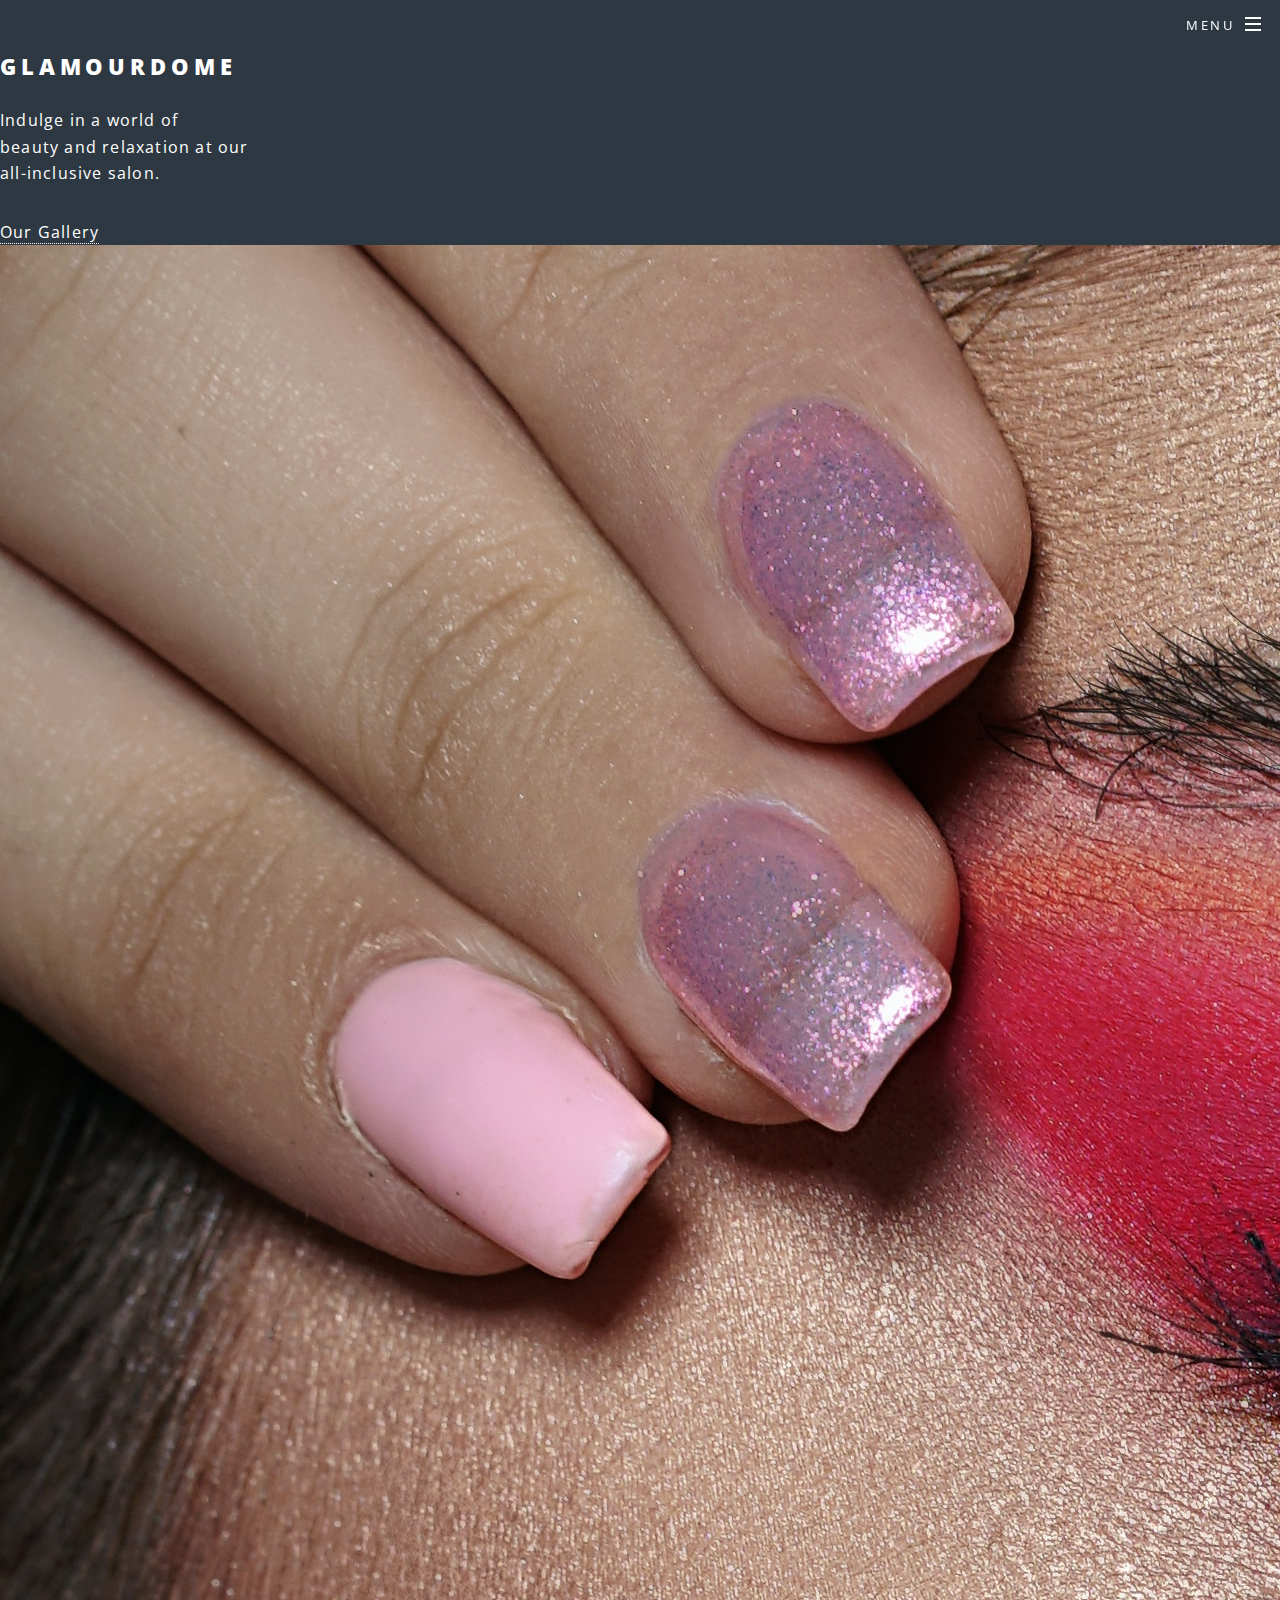
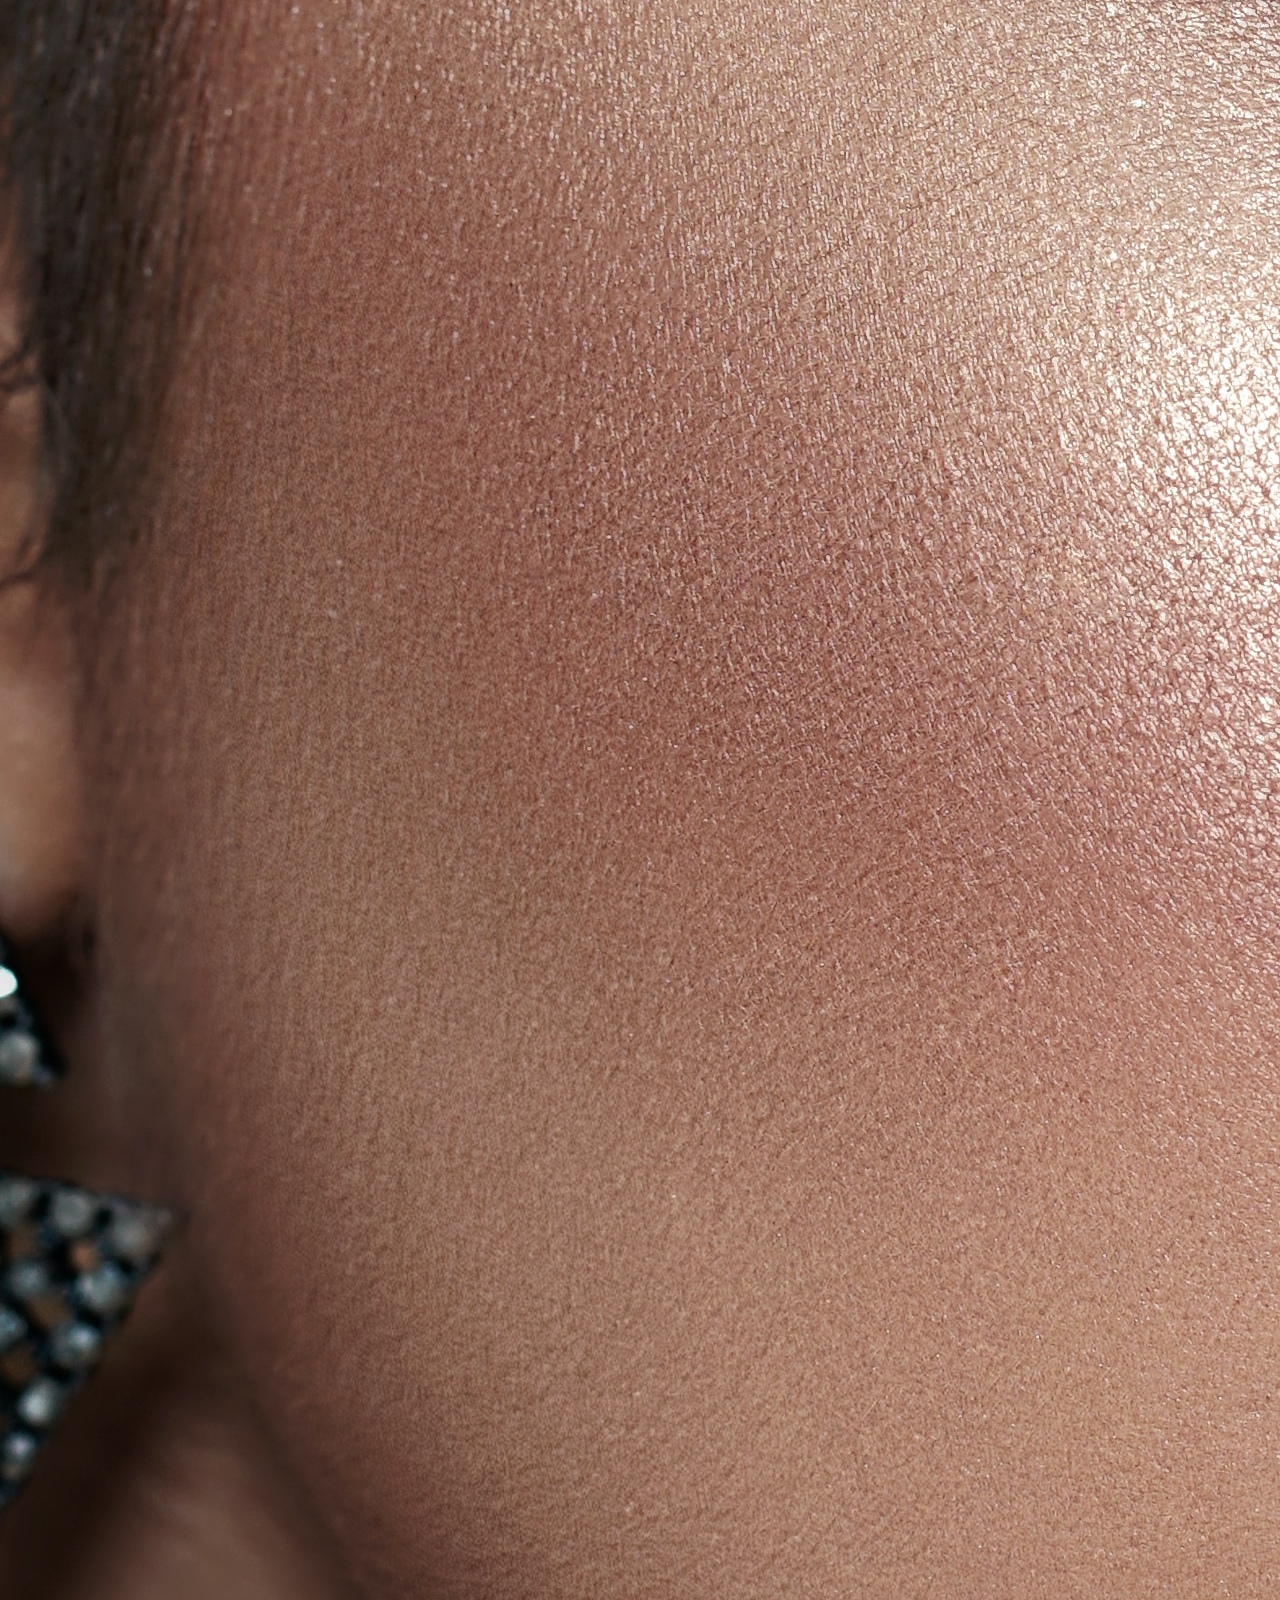
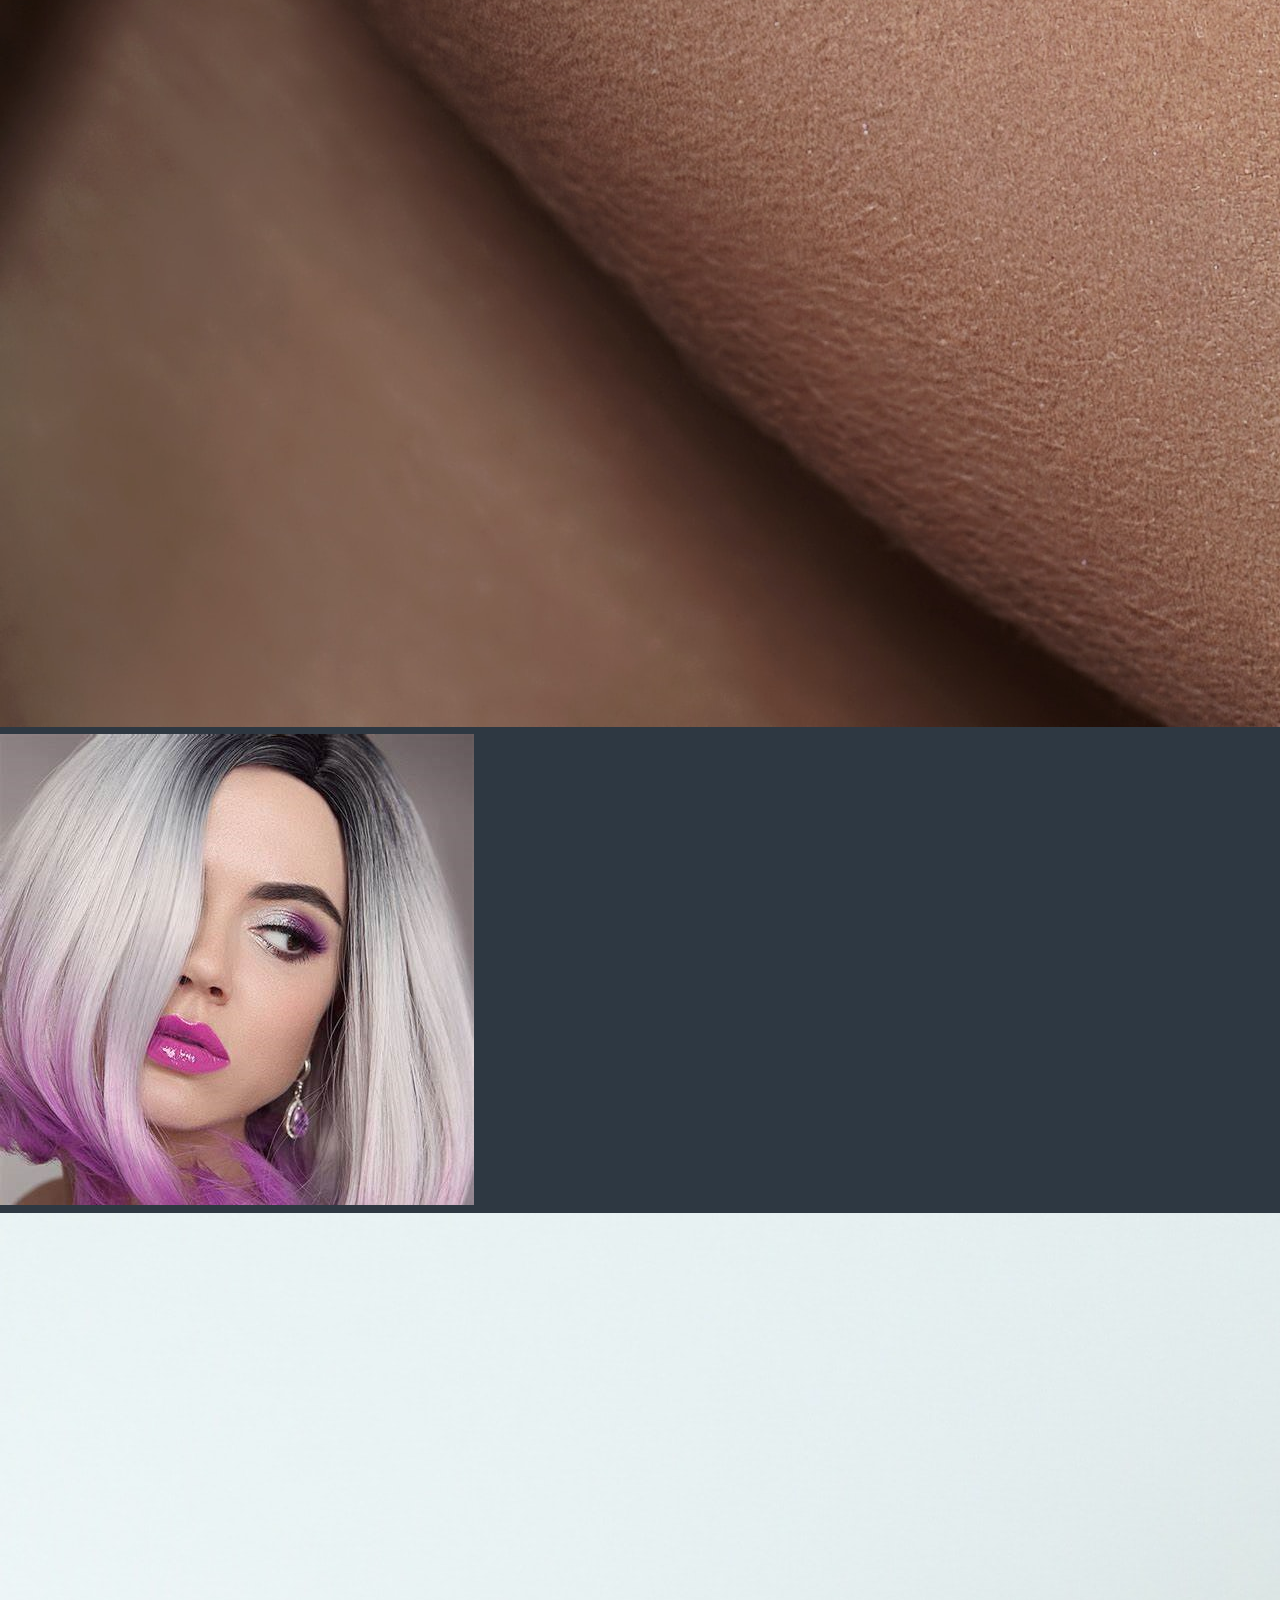
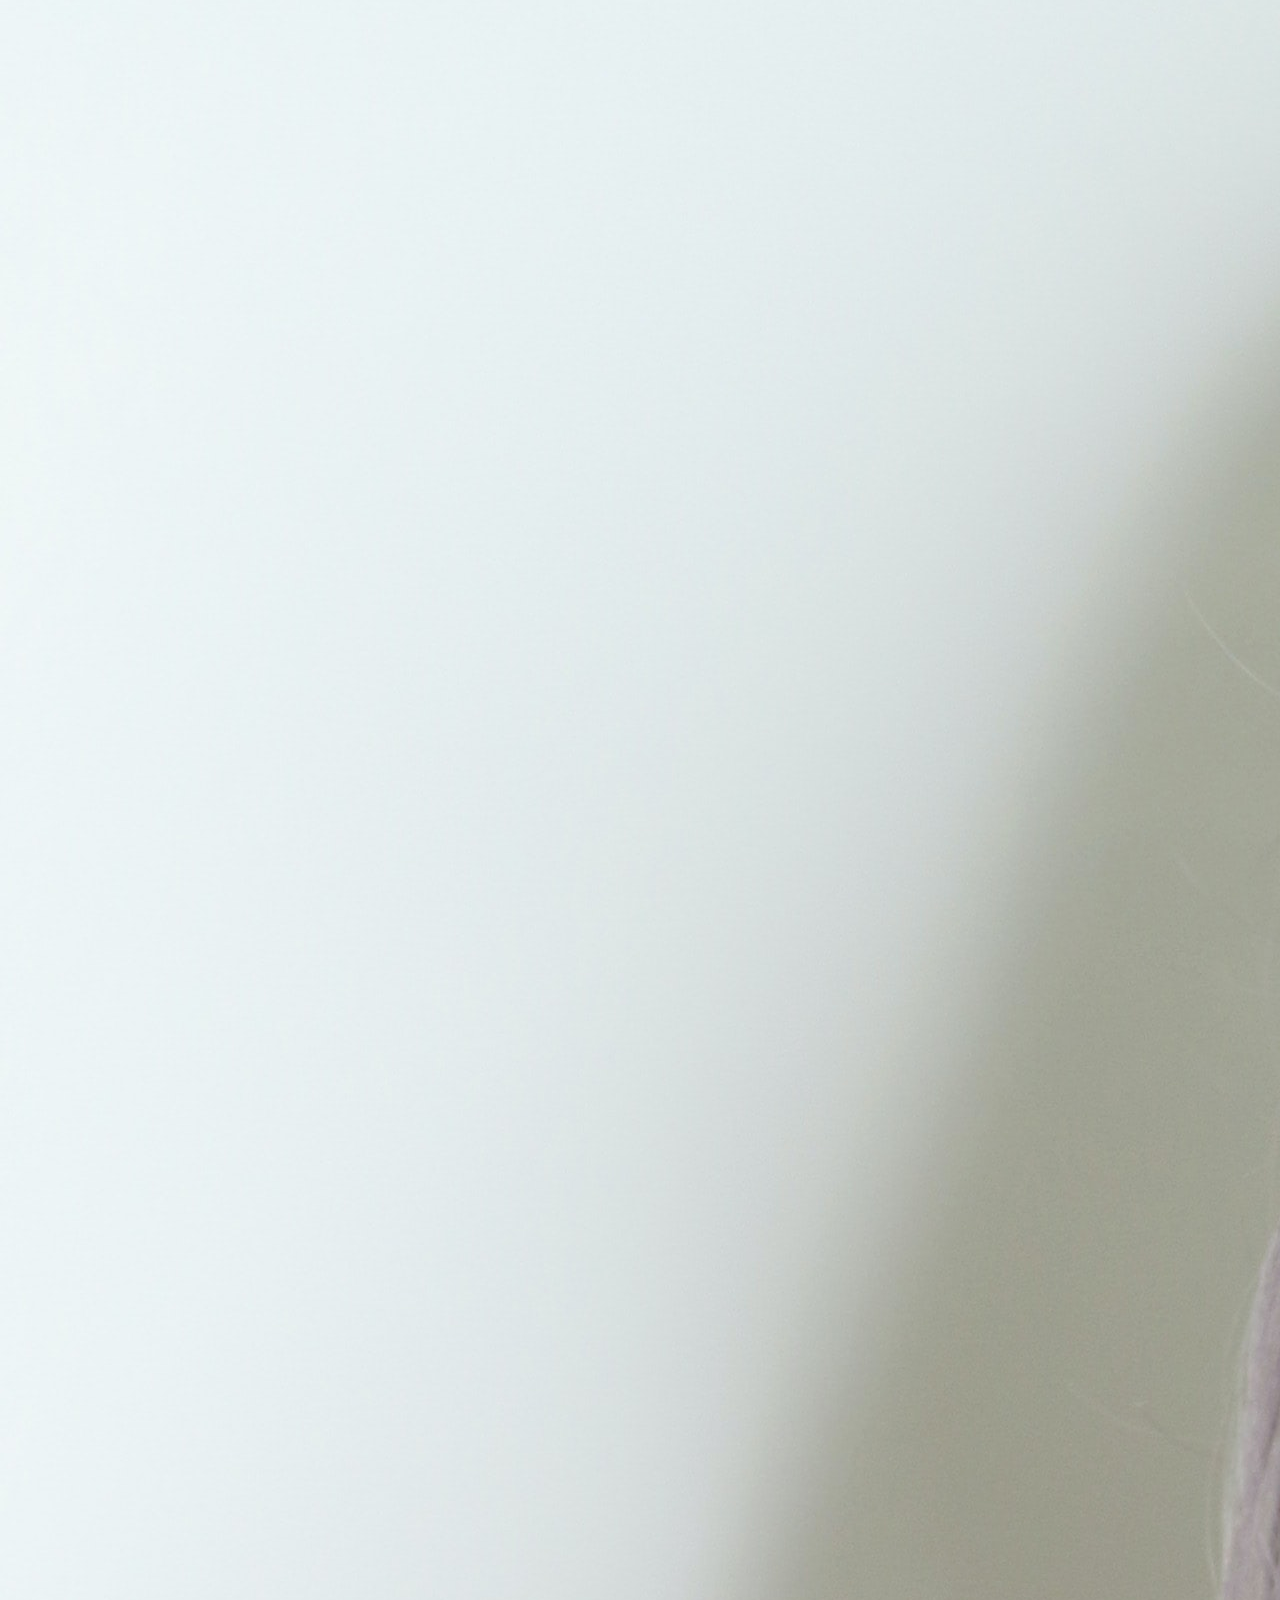
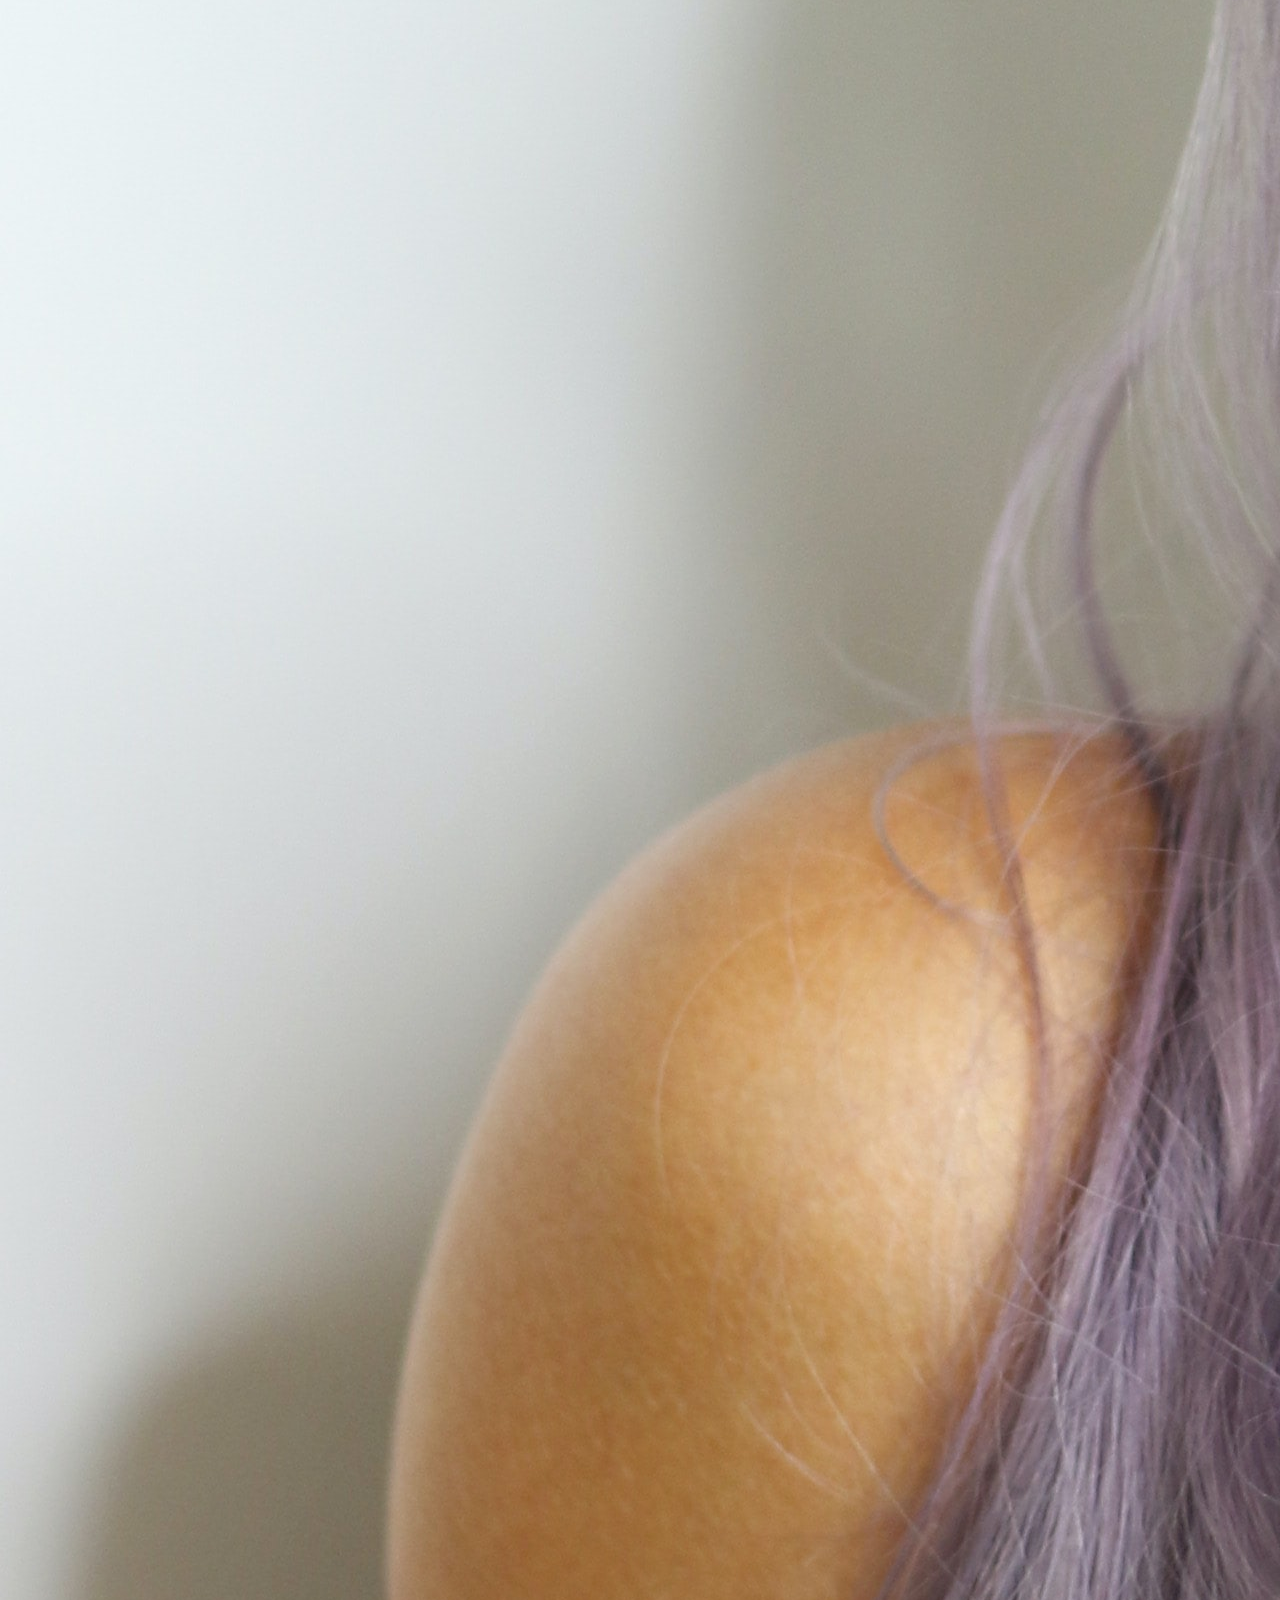
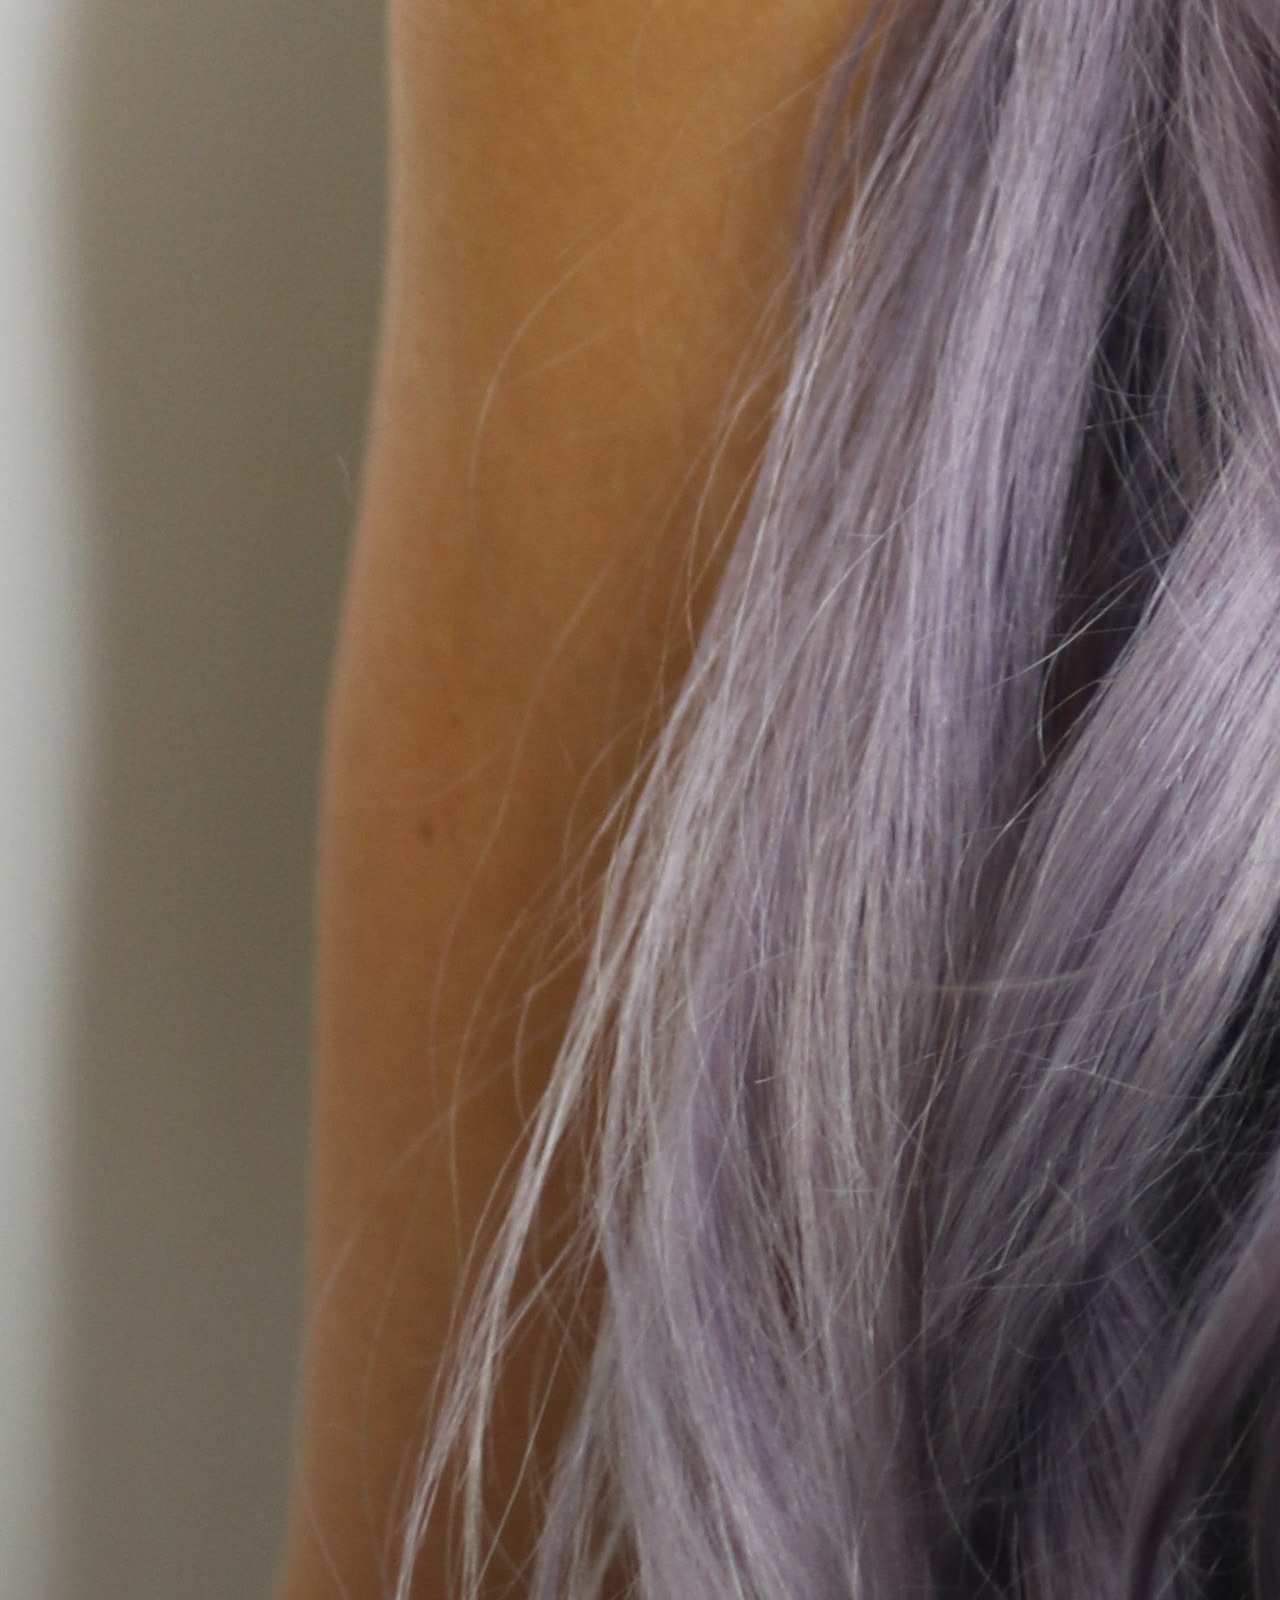
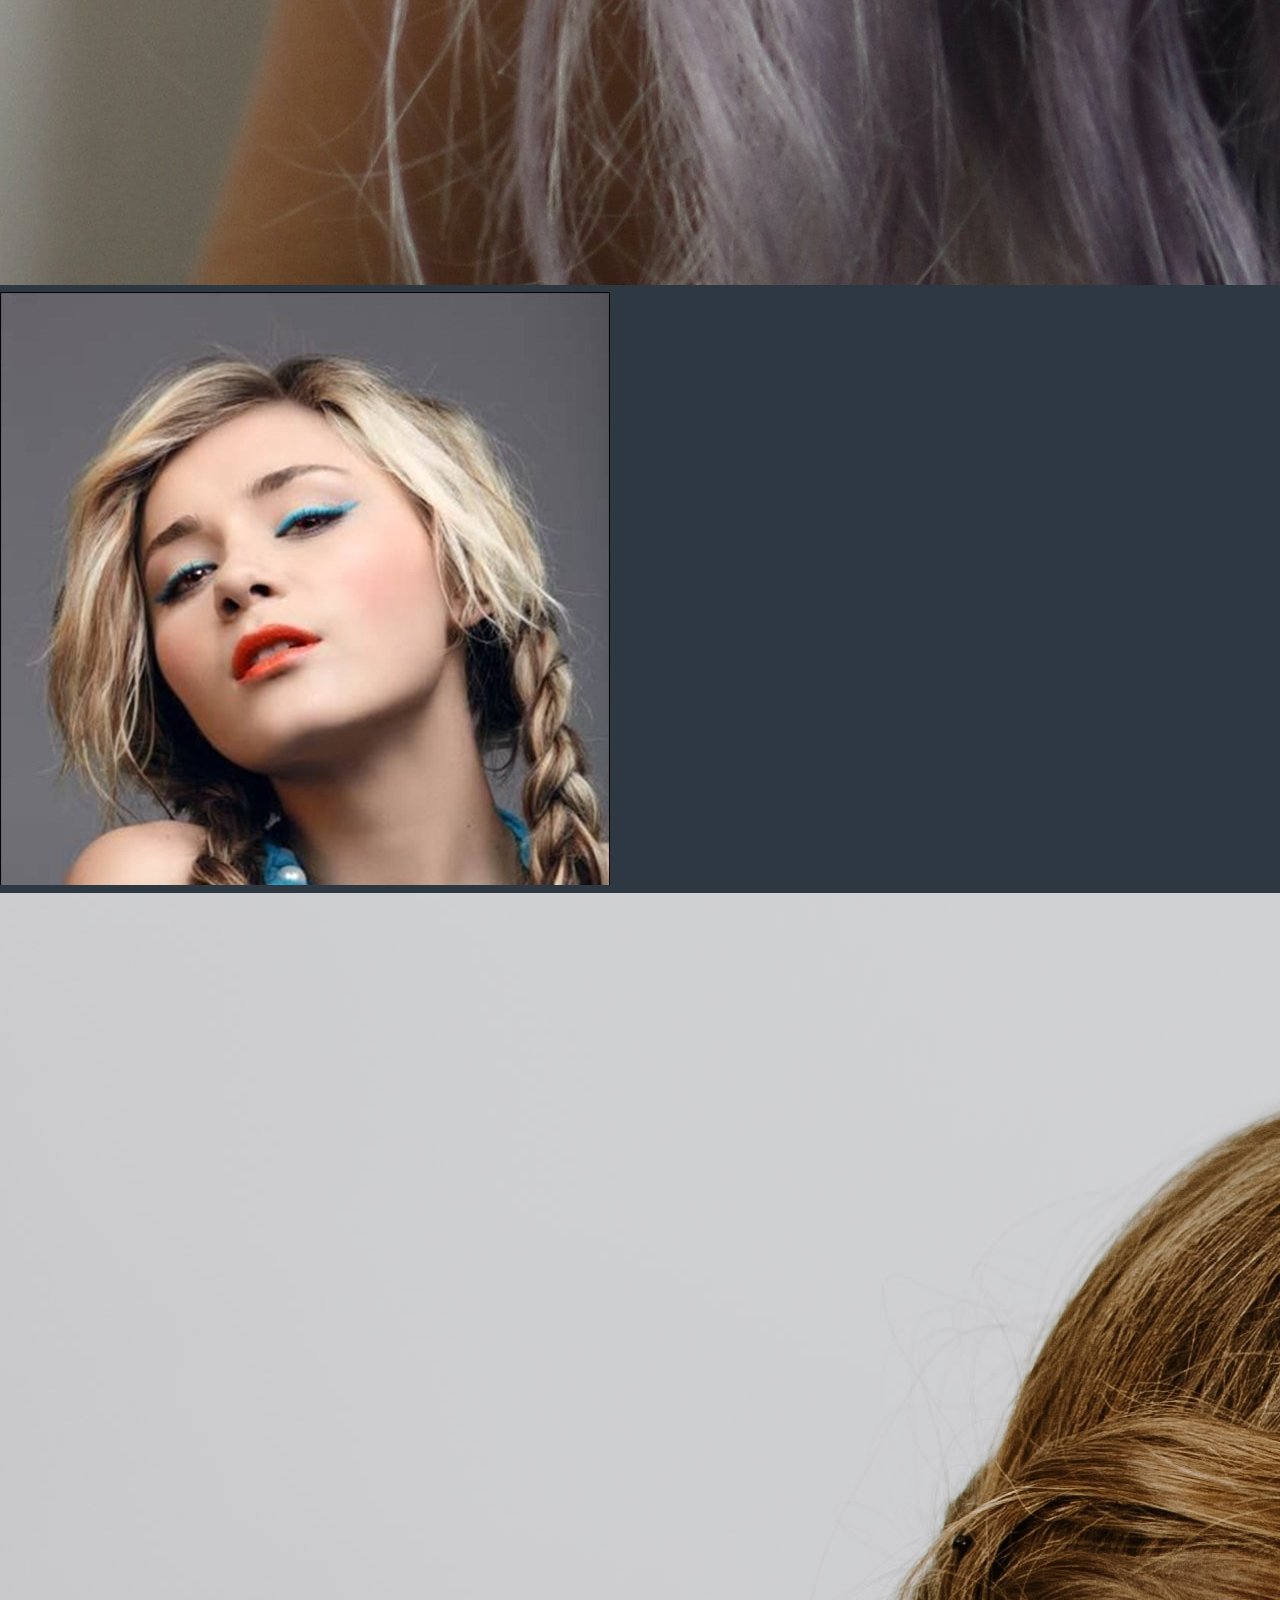
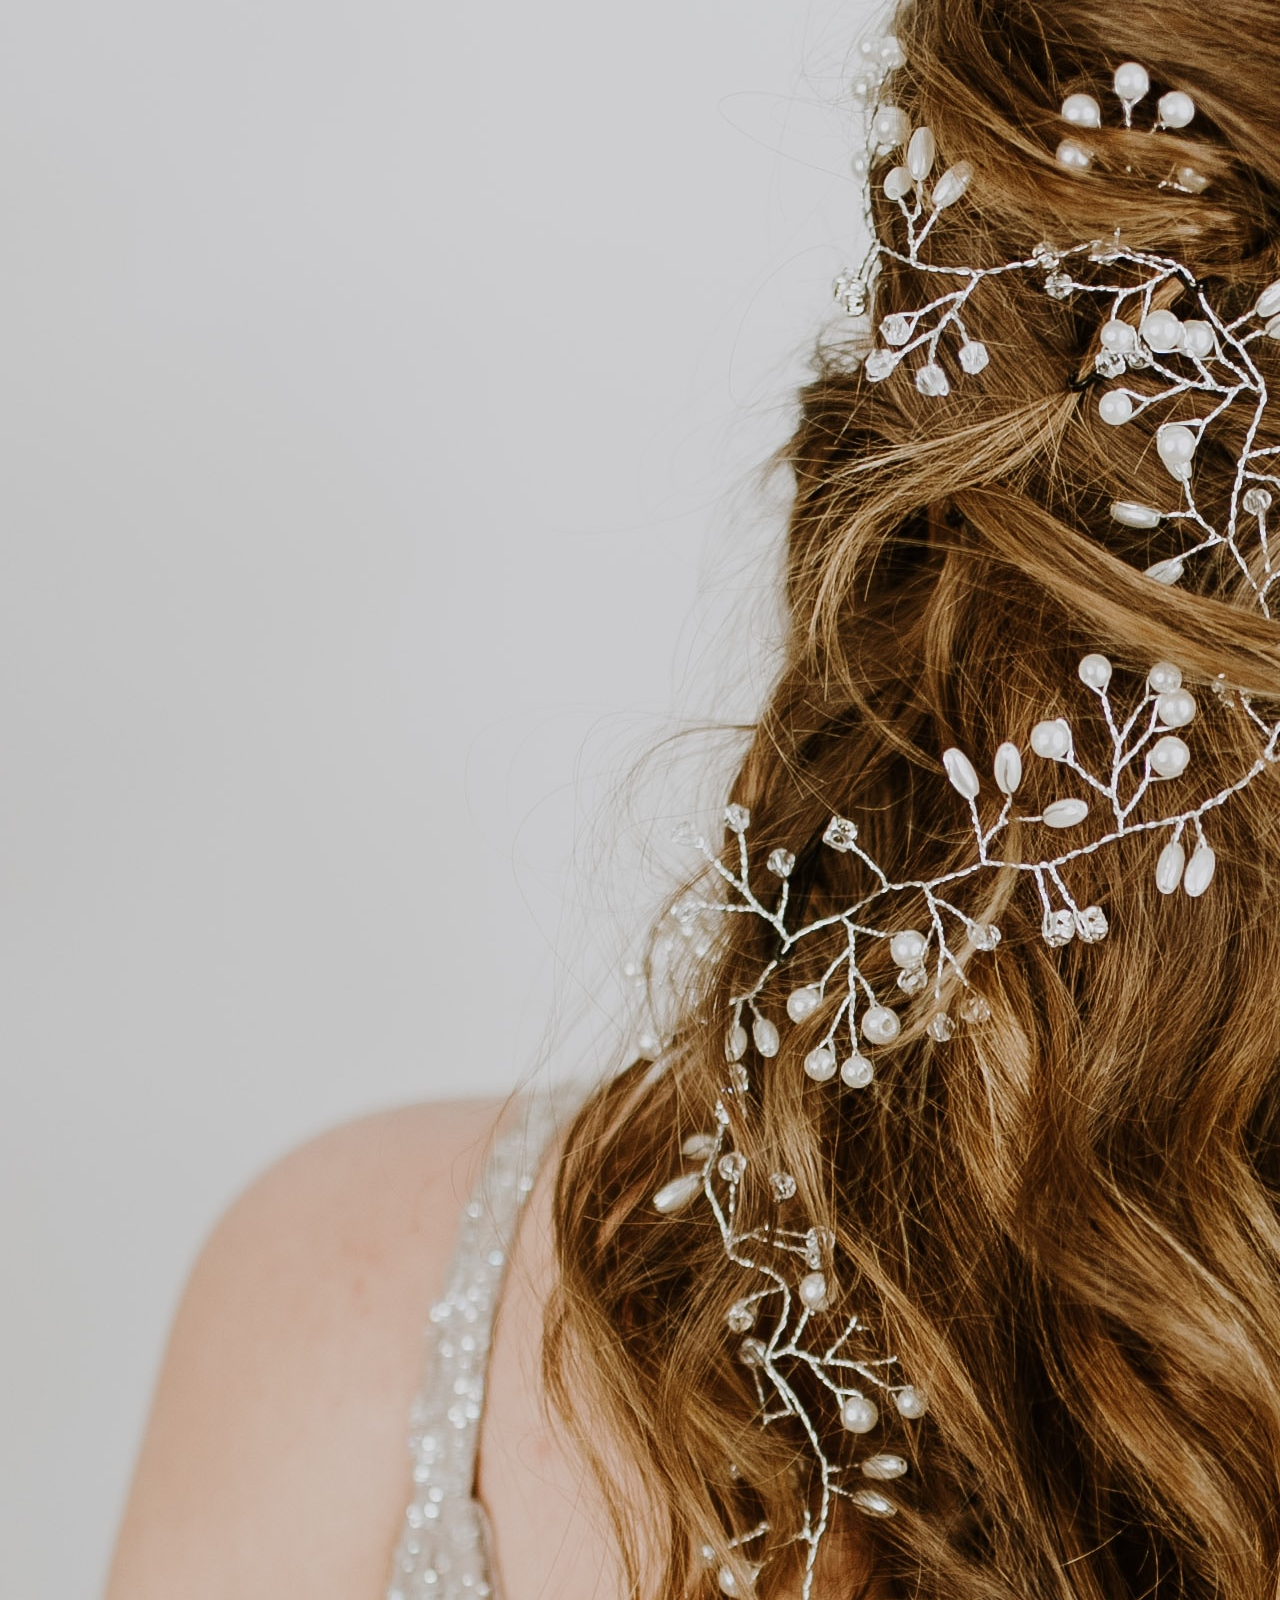
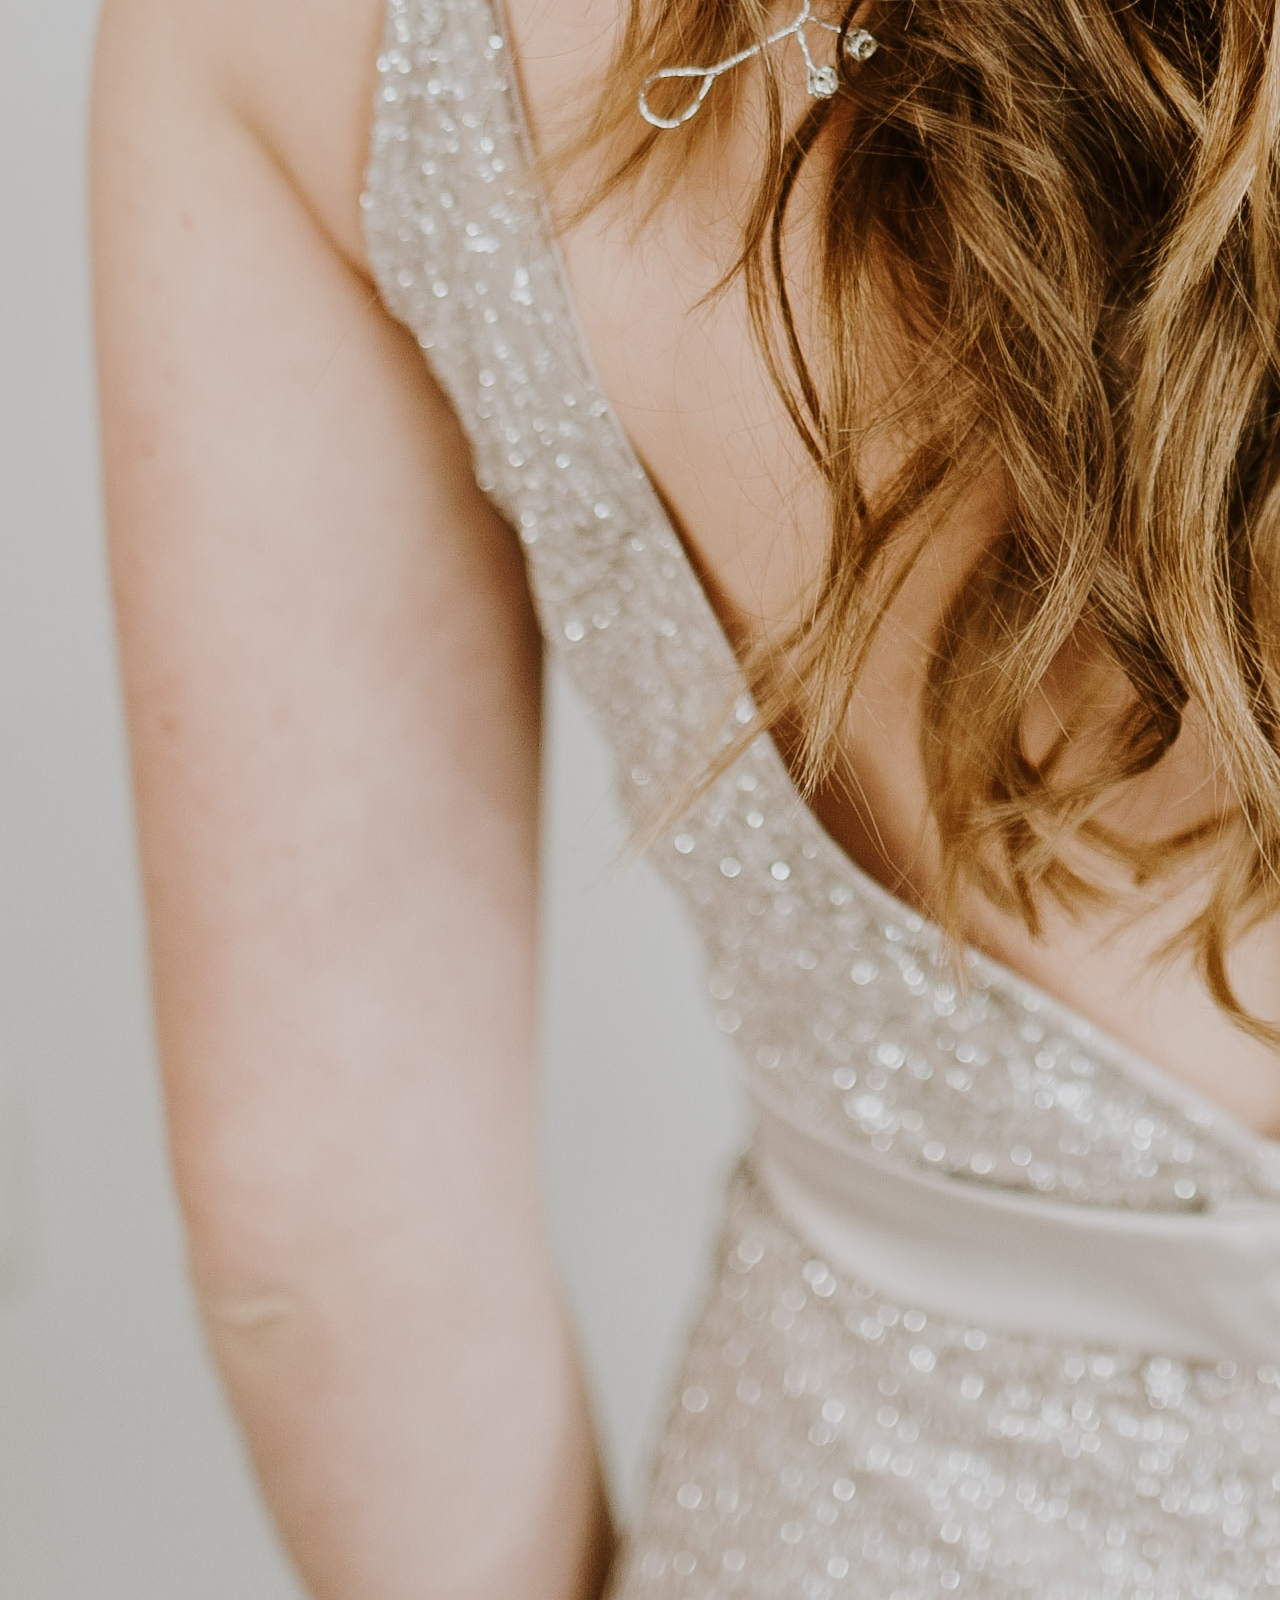
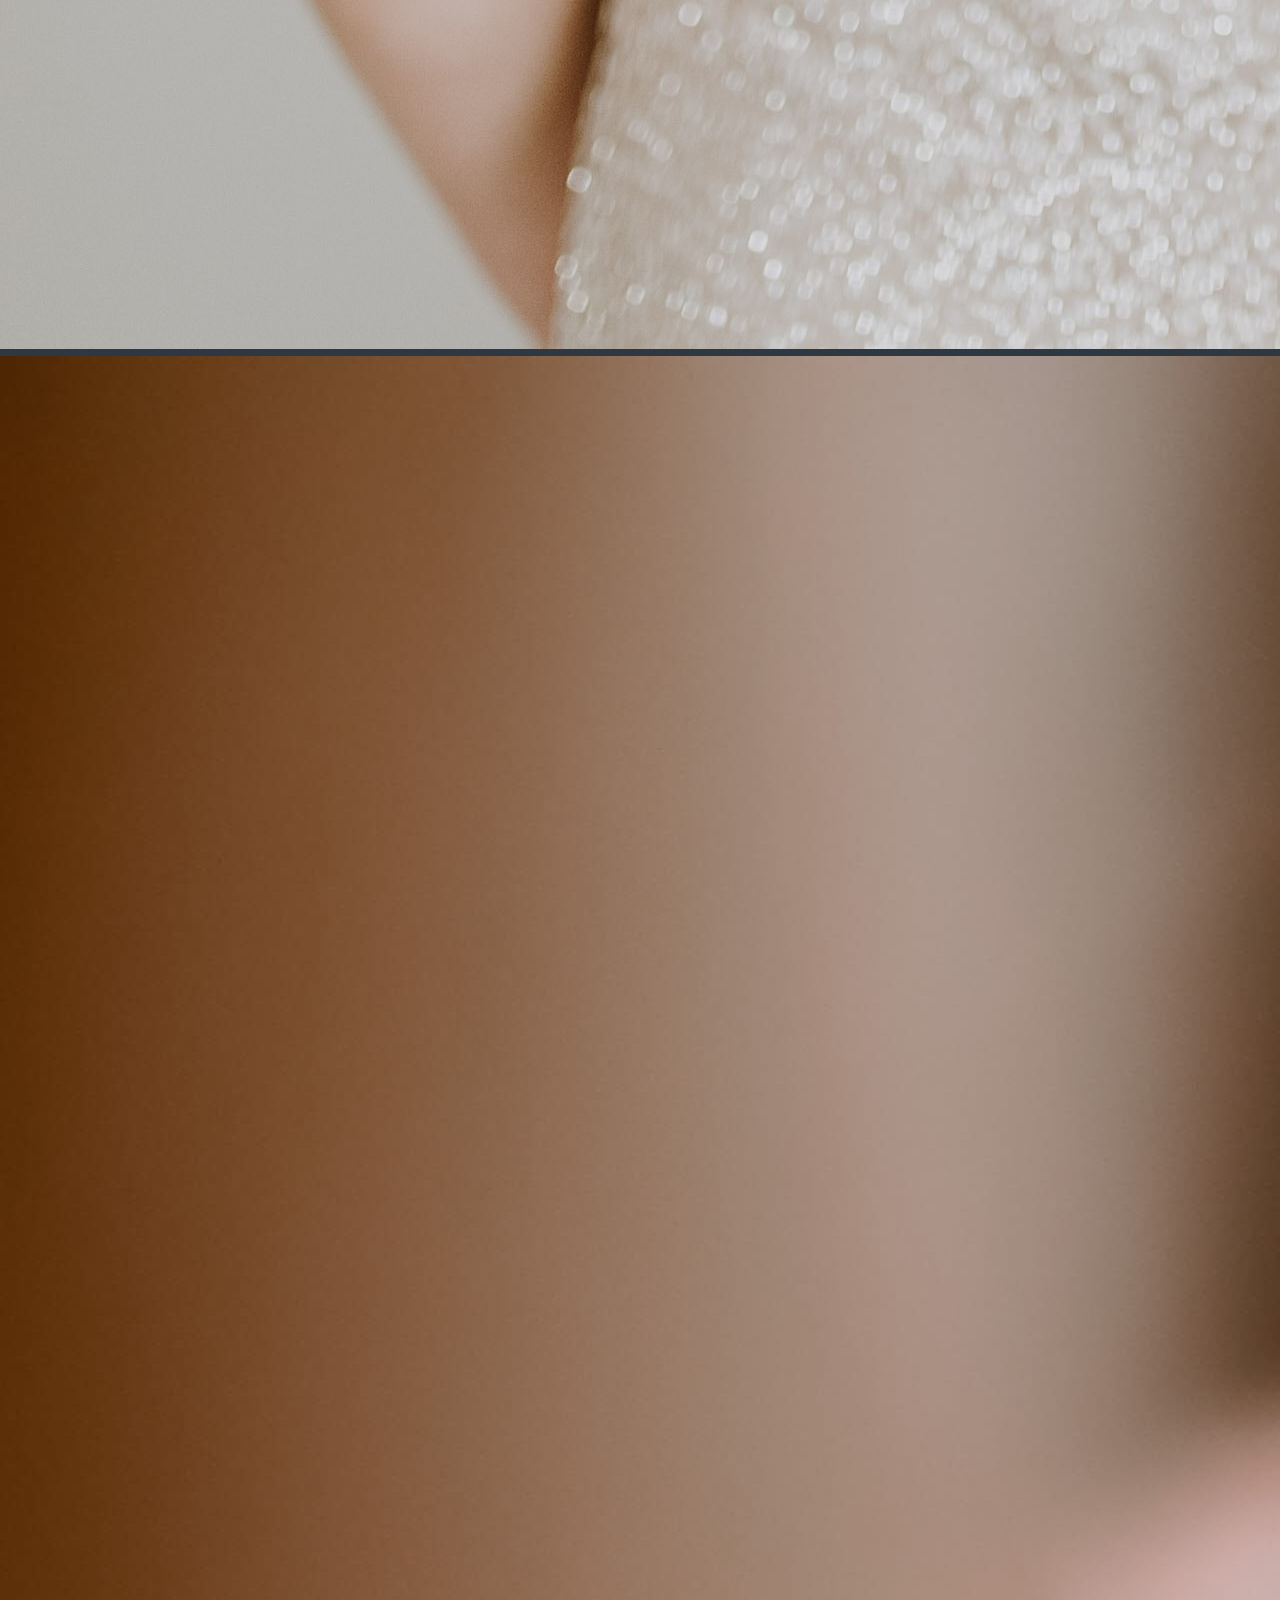
<file: gallery.html>
<!DOCTYPE HTML>
<!--
	Spectral by HTML5 UP
	html5up.net | @ajlkn
	Free for personal and commercial use under the CCA 3.0 license (html5up.net/license)
-->
<html>
	<head>
		<title>Spectral by HTML5 UP</title>
		<meta charset="utf-8" />
		<meta name="viewport" content="width=device-width, initial-scale=1, user-scalable=no" />
		<link rel="stylesheet" href="assets/css/main.css" />
		<noscript><link rel="stylesheet" href="assets/css/noscript.css" /></noscript>
	</head>
	<body class="landing2 is-preload">

		<!-- Page Wrapper -->
			<div id="page-wrapper">

				<!-- Header -->
					<header id="header" class="alt">
						<h1><a href="index.html">Spectral</a></h1>
						<nav id="nav">
							<ul>
								<li class="special">
									<a href="#menu" class="menuToggle"><span>Menu</span></a>
									<div id="menu">
										<ul>
											<li><a href="index.html">Home</a></li>
											<li><a href="about.html">About Us</a></li>
											<li><a href="gallery.html">Gallery</a</li>
											<li><a href="contact.html">Contact Us</a></li>
										</ul>
									</div>
								</li>
							</ul>
						</nav>
					</header>

				<!-- Banner -->
					<section id="banner2">
						<div class="inner">
							<h2>Glamourdome</h2>
							<p>Indulge in a world of <br> 
							beauty and relaxation at our <br>
							all-inclusive salon.</p>
							
						</div>
						<a href="#my-gallery" class="more scrolly">Our Gallery</a>
					</section>

				<!-- One -->
				<!--	<section id="one" class="wrapper style1 special">
						<div class="inner">
							<header class="major">
								<h2>Arcu aliquet vel lobortis ata nisl<br />
								eget augue amet aliquet nisl cep donec</h2>
								<p>Aliquam ut ex ut augue consectetur interdum. Donec amet imperdiet eleifend<br />
								fringilla tincidunt. Nullam dui leo Aenean mi ligula, rhoncus ullamcorper.</p>
							</header>
							<ul class="icons major">
								<li><span class="icon fa-gem major style1"><span class="label">Lorem</span></span></li>
								<li><span class="icon fa-heart major style2"><span class="label">Ipsum</span></span></li>
								<li><span class="icon solid fa-code major style3"><span class="label">Dolor</span></span></li>
							</ul>
						</div>
					</section>
                -->
				<!-- Two -->
				<section id="my-gallery" class="aboutus gallery">
                    <div class="img-gallery">
                    <img src="../../images/redShadow.jpg" alt="">
                    <img src="../../images/pink1.jpg" alt="">
					<img src="../../images/purplehair.jpg" alt="">
					<img src="../../images/piggytails1.jpg" alt="">
					<img src="../../images/backhairstyle.jpg" alt="">
					<img src="../../images/qualityService.jpg" alt="">
                </div>
				</section>
					

				<!-- CTA -->
					<section id="cta" class="wrapper style4">
						<div class="inner">
							<header>
								<h2>Book An Appointment</h2>
								<p>Enhance your natural beauty with our professional salon services. Book your appointment today.</p>
							</header>
							<ul class="actions stacked">
								<li><a href="#" class="button fit primary">Contact Us</a></li>
								<li><a href="#" class="button fit">Learn More</a></li>
							</ul>
						</div>
					</section>

				<!-- Footer -->
					<footer id="footer" class="aboutfooter">
						<ul class="icons">
							<li><a href="#" class="icon brands fa-twitter"><span class="label">Twitter</span></a></li>
							<li><a href="#" class="icon brands fa-facebook-f"><span class="label">Facebook</span></a></li>
							<li><a href="#" class="icon brands fa-instagram"><span class="label">Instagram</span></a></li>
							<li><a href="#" class="icon brands fa-dribbble"><span class="label">Dribbble</span></a></li>
							<li><a href="#" class="icon solid fa-envelope"><span class="label">Email</span></a></li>
						</ul>
						<ul class="copyright">
							<li>&copy; Untitled</li><li>Design: <a href="http://html5up.net">HTML5 UP</a></li>
						</ul>
					</footer>

			</div>

		<!-- Scripts -->
			<script src="assets/js/jquery.min.js"></script>
			<script src="assets/js/jquery.scrollex.min.js"></script>
			<script src="assets/js/jquery.scrolly.min.js"></script>
			<script src="assets/js/browser.min.js"></script>
			<script src="assets/js/breakpoints.min.js"></script>
			<script src="assets/js/util.js"></script>
			<script src="assets/js/main.js"></script>

	</body>
</html>
</file>
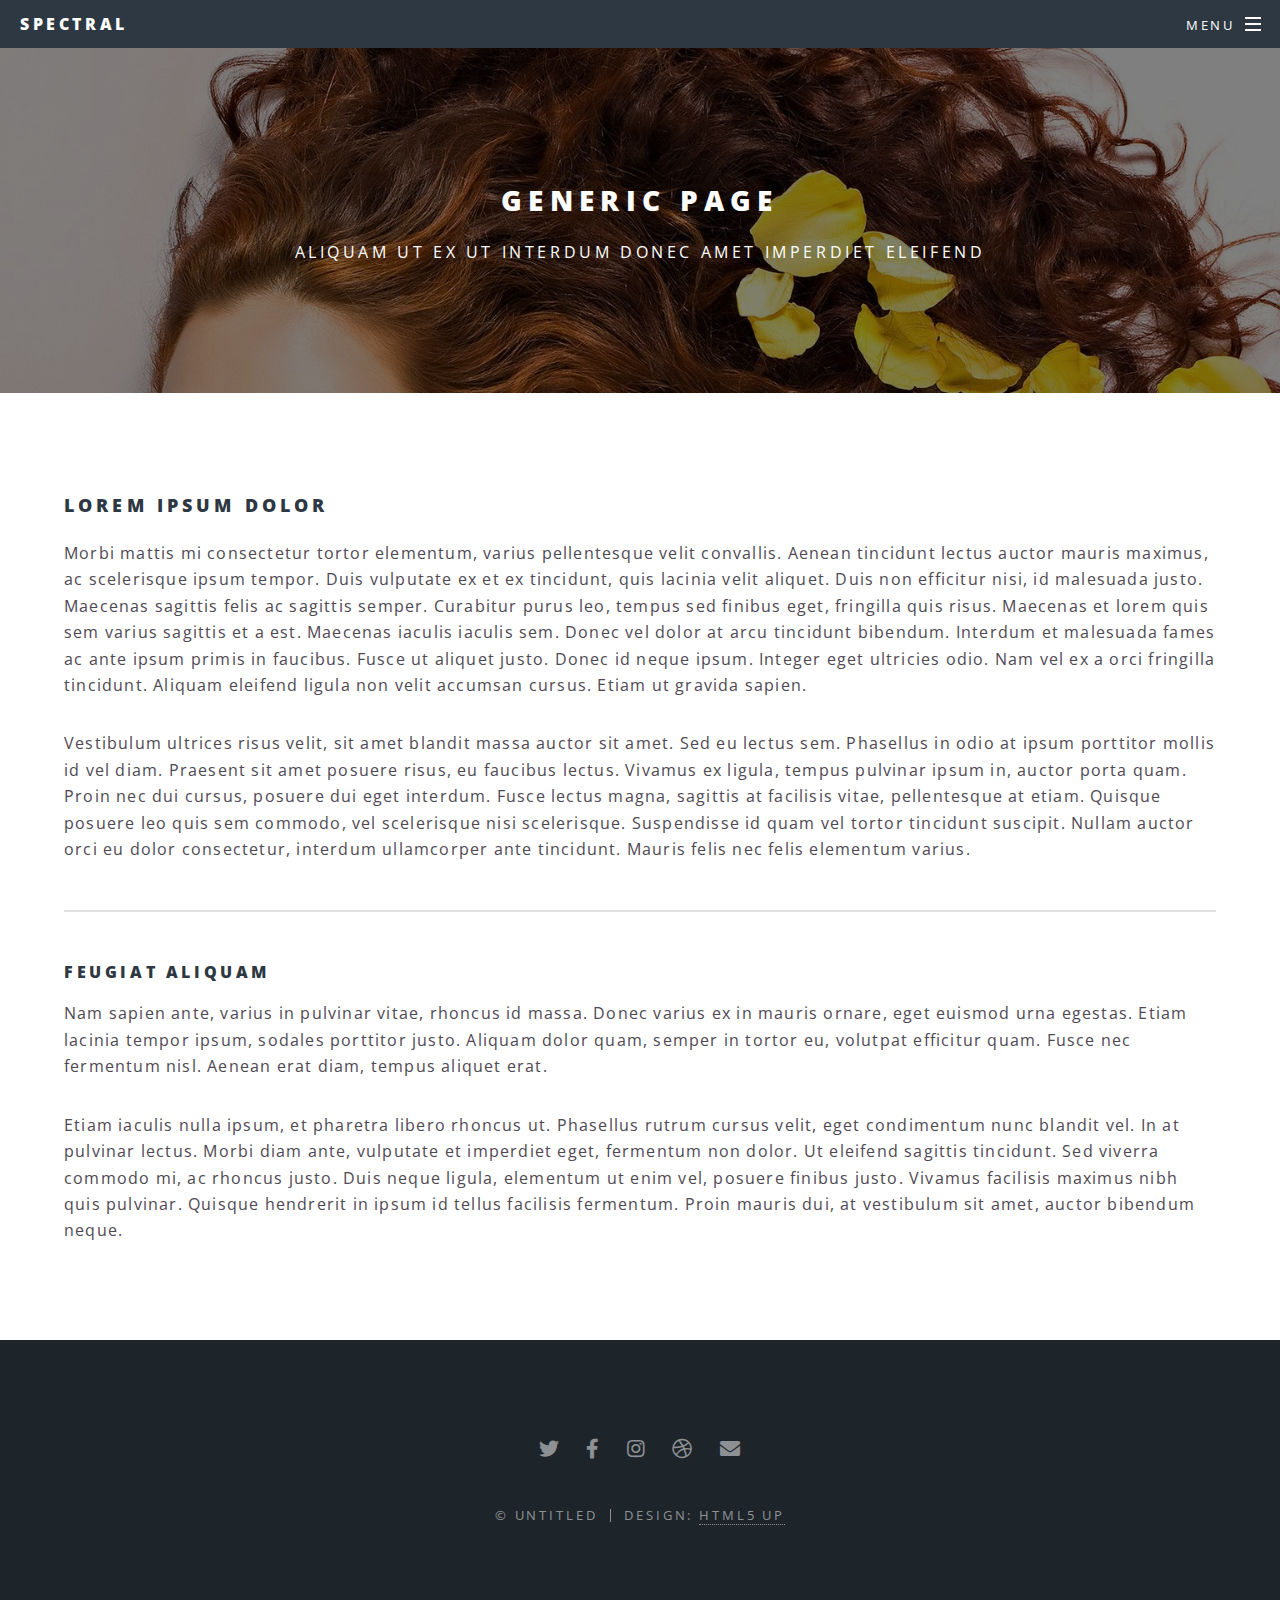
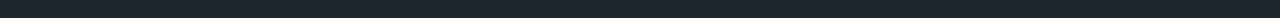
<file: generic.html>
<!DOCTYPE HTML>
<!--
	Spectral by HTML5 UP
	html5up.net | @ajlkn
	Free for personal and commercial use under the CCA 3.0 license (html5up.net/license)
-->
<html>
	<head>
		<title>Generic - Spectral by HTML5 UP</title>
		<meta charset="utf-8" />
		<meta name="viewport" content="width=device-width, initial-scale=1, user-scalable=no" />
		<link rel="stylesheet" href="assets/css/main.css" />
		<noscript><link rel="stylesheet" href="assets/css/noscript.css" /></noscript>
	</head>
	<body class="is-preload">

		<!-- Page Wrapper -->
			<div id="page-wrapper">

				<!-- Header -->
					<header id="header">
						<h1><a href="index.html">Spectral</a></h1>
						<nav id="nav">
							<ul>
								<li class="special">
									<a href="#menu" class="menuToggle"><span>Menu</span></a>
									<div id="menu">
										<ul>
											<li><a href="index.html">Home</a></li>
											<li><a href="generic.html">Generic</a></li>
											<li><a href="elements.html">Elements</a></li>
											<li><a href="#">Sign Up</a></li>
											<li><a href="#">Log In</a></li>
										</ul>
									</div>
								</li>
							</ul>
						</nav>
					</header>

				<!-- Main -->
					<article id="main">
						<header>
							<h2>Generic Page</h2>
							<p>Aliquam ut ex ut interdum donec amet imperdiet eleifend</p>
						</header>
						<section class="wrapper style5">
							<div class="inner">

								<h3>Lorem ipsum dolor</h3>
								<p>Morbi mattis mi consectetur tortor elementum, varius pellentesque velit convallis. Aenean tincidunt lectus auctor mauris maximus, ac scelerisque ipsum tempor. Duis vulputate ex et ex tincidunt, quis lacinia velit aliquet. Duis non efficitur nisi, id malesuada justo. Maecenas sagittis felis ac sagittis semper. Curabitur purus leo, tempus sed finibus eget, fringilla quis risus. Maecenas et lorem quis sem varius sagittis et a est. Maecenas iaculis iaculis sem. Donec vel dolor at arcu tincidunt bibendum. Interdum et malesuada fames ac ante ipsum primis in faucibus. Fusce ut aliquet justo. Donec id neque ipsum. Integer eget ultricies odio. Nam vel ex a orci fringilla tincidunt. Aliquam eleifend ligula non velit accumsan cursus. Etiam ut gravida sapien.</p>

								<p>Vestibulum ultrices risus velit, sit amet blandit massa auctor sit amet. Sed eu lectus sem. Phasellus in odio at ipsum porttitor mollis id vel diam. Praesent sit amet posuere risus, eu faucibus lectus. Vivamus ex ligula, tempus pulvinar ipsum in, auctor porta quam. Proin nec dui cursus, posuere dui eget interdum. Fusce lectus magna, sagittis at facilisis vitae, pellentesque at etiam. Quisque posuere leo quis sem commodo, vel scelerisque nisi scelerisque. Suspendisse id quam vel tortor tincidunt suscipit. Nullam auctor orci eu dolor consectetur, interdum ullamcorper ante tincidunt. Mauris felis nec felis elementum varius.</p>

								<hr />

								<h4>Feugiat aliquam</h4>
								<p>Nam sapien ante, varius in pulvinar vitae, rhoncus id massa. Donec varius ex in mauris ornare, eget euismod urna egestas. Etiam lacinia tempor ipsum, sodales porttitor justo. Aliquam dolor quam, semper in tortor eu, volutpat efficitur quam. Fusce nec fermentum nisl. Aenean erat diam, tempus aliquet erat.</p>

								<p>Etiam iaculis nulla ipsum, et pharetra libero rhoncus ut. Phasellus rutrum cursus velit, eget condimentum nunc blandit vel. In at pulvinar lectus. Morbi diam ante, vulputate et imperdiet eget, fermentum non dolor. Ut eleifend sagittis tincidunt. Sed viverra commodo mi, ac rhoncus justo. Duis neque ligula, elementum ut enim vel, posuere finibus justo. Vivamus facilisis maximus nibh quis pulvinar. Quisque hendrerit in ipsum id tellus facilisis fermentum. Proin mauris dui, at vestibulum sit amet, auctor bibendum neque.</p>

							</div>
						</section>
					</article>

				<!-- Footer -->
					<footer id="footer">
						<ul class="icons">
							<li><a href="#" class="icon brands fa-twitter"><span class="label">Twitter</span></a></li>
							<li><a href="#" class="icon brands fa-facebook-f"><span class="label">Facebook</span></a></li>
							<li><a href="#" class="icon brands fa-instagram"><span class="label">Instagram</span></a></li>
							<li><a href="#" class="icon brands fa-dribbble"><span class="label">Dribbble</span></a></li>
							<li><a href="#" class="icon solid fa-envelope"><span class="label">Email</span></a></li>
						</ul>
						<ul class="copyright">
							<li>&copy; Untitled</li><li>Design: <a href="http://html5up.net">HTML5 UP</a></li>
						</ul>
					</footer>

			</div>

		<!-- Scripts -->
			<script src="assets/js/jquery.min.js"></script>
			<script src="assets/js/jquery.scrollex.min.js"></script>
			<script src="assets/js/jquery.scrolly.min.js"></script>
			<script src="assets/js/browser.min.js"></script>
			<script src="assets/js/breakpoints.min.js"></script>
			<script src="assets/js/util.js"></script>
			<script src="assets/js/main.js"></script>

	</body>
</html>
</file>
<file: assets/css/noscript.css>
/*
	Spectral by HTML5 UP
	html5up.net | @ajlkn
	Free for personal and commercial use under the CCA 3.0 license (html5up.net/license)
*/

/* Banner */

	body.is-preload #banner h2 {
		-moz-transform: none;
		-webkit-transform: none;
		-ms-transform: none;
		transform: none;
		opacity: 1;
	}

		body.is-preload #banner h2:before, body.is-preload #banner h2:after {
			width: 100%;
		}

	body.is-preload #banner .more {
		-moz-transform: none;
		-webkit-transform: none;
		-ms-transform: none;
		transform: none;
		opacity: 1;
	}

	body.is-preload #banner:after {
		opacity: 0;
	}
</file>
<file: assets/css/main.css>
@import url(fontawesome-all.min.css);
@import url("https://fonts.googleapis.com/css?family=Open+Sans:400,400italic,600,600italic,800,800italic");

/*
	Spectral by HTML5 UP
	html5up.net | @ajlkn
	Free for personal and commercial use under the CCA 3.0 license (html5up.net/license)
*/

html, body, div, span, applet, object,
iframe, h1, h2, h3, h4, h5, h6, p, blockquote,
pre, a, abbr, acronym, address, big, cite,
code, del, dfn, em, img, ins, kbd, q, s, samp,
small, strike, strong, sub, sup, tt, var, b,
u, i, center, dl, dt, dd, ol, ul, li, fieldset,
form, label, legend, table, caption, tbody,
tfoot, thead, tr, th, td, article, aside,
canvas, details, embed, figure, figcaption,
footer, header, hgroup, menu, nav, output, ruby,
section, summary, time, mark, audio, video {
	margin: 0;
	padding: 0;
	border: 0;
	font-size: 100%;
	font: inherit;
	vertical-align: baseline;}

article, aside, details, figcaption, figure,
footer, header, hgroup, menu, nav, section {
	display: block;}

body {
	line-height: 1;
}

ol, ul {
	list-style: none;
}

blockquote, q {
	quotes: none;
}

	blockquote:before, blockquote:after, q:before, q:after {
		content: '';
		content: none;
	}

table {
	border-collapse: collapse;
	border-spacing: 0;
}

body {
	-webkit-text-size-adjust: none;
}

mark {
	background-color: transparent;
	color: inherit;
}

input::-moz-focus-inner {
	border: 0;
	padding: 0;
}

input, select, textarea {
	-moz-appearance: none;
	-webkit-appearance: none;
	-ms-appearance: none;
	appearance: none;
}

/* Basic */

	@-ms-viewport {
		width: device-width;
	}

	html {
		box-sizing: border-box;
	}

	*, *:before, *:after {
		box-sizing: inherit;
	}

	body {
		background: #2e3842;
	}

		body.is-preload *, body.is-preload *:before, body.is-preload *:after {
			-moz-animation: none !important;
			-webkit-animation: none !important;
			-ms-animation: none !important;
			animation: none !important;
			-moz-transition: none !important;
			-webkit-transition: none !important;
			-ms-transition: none !important;
			transition: none !important;
		}

	body, input, select, textarea {
		color: #fff;
		font-family: "Open Sans", Helvetica, sans-serif;
		font-size: 15pt;
		font-weight: 400;
		letter-spacing: 0.075em;
		line-height: 1.65em;
	}

		@media screen and (max-width: 1680px) {

			body, input, select, textarea {
				font-size: 13pt;
			}

		}

		@media screen and (max-width: 1280px) {

			body, input, select, textarea {
				font-size: 12pt;
			}

		}

		@media screen and (max-width: 736px) {

			body, input, select, textarea {
				font-size: 11pt;
				letter-spacing: 0.0375em;
			}

		}

	a {
		-moz-transition: color 0.2s ease, border-bottom-color 0.2s ease;
		-webkit-transition: color 0.2s ease, border-bottom-color 0.2s ease;
		-ms-transition: color 0.2s ease, border-bottom-color 0.2s ease;
		transition: color 0.2s ease, border-bottom-color 0.2s ease;
		border-bottom: dotted 1px;
		color: inherit;
		text-decoration: none;
	}

		a:hover {
			border-bottom-color: transparent;
		}

	strong, b {
		color: #fff;
		font-weight: 600;
	}

	em, i {
		font-style: italic;
	}

	p {
		margin: 0 0 2em 0;
	}

	h1, h2, h3, h4, h5, h6 {
		color: #fff;
		font-weight: 800;
		letter-spacing: 0.225em;
		line-height: 1em;
		margin: 0 0 1em 0;
		text-transform: uppercase;
	}

		h1 a, h2 a, h3 a, h4 a, h5 a, h6 a {
			color: inherit;
			text-decoration: none;
		}

	h2 {
		font-size: 1.35em;
		line-height: 1.75em;
	}

		@media screen and (max-width: 736px) {

			h2 {
				font-size: 1.1em;
				line-height: 1.65em;
			}

		}

	h3 {
		font-size: 1.15em;
		line-height: 1.75em;
	}

		@media screen and (max-width: 736px) {

			h3 {
				font-size: 1em;
				line-height: 1.65em;
			}

		}

	h4 {
		font-size: 1em;
		line-height: 1.5em;
	}

	h5 {
		font-size: 0.8em;
		line-height: 1.5em;
	}

	h6 {
		font-size: 0.7em;
		line-height: 1.5em;
	}

	sub {
		font-size: 0.8em;
		position: relative;
		top: 0.5em;
	}

	sup {
		font-size: 0.8em;
		position: relative;
		top: -0.5em;
	}

	hr {
		border: 0;
		border-bottom: solid 2px #fff;
		margin: 3em 0;
	}

		hr.major {
			margin: 4.5em 0;
		}

	blockquote {
		border-left: solid 4px #fff;
		font-style: italic;
		margin: 0 0 2em 0;
		padding: 0.5em 0 0.5em 2em;
	}

	code {
		background: rgba(144, 144, 144, 0.25);
		border-radius: 3px;
		font-family: "Courier New", monospace;
		font-size: 0.9em;
		letter-spacing: 0;
		margin: 0 0.25em;
		padding: 0.25em 0.65em;
	}

	pre {
		-webkit-overflow-scrolling: touch;
		font-family: "Courier New", monospace;
		font-size: 0.9em;
		margin: 0 0 2em 0;
	}

		pre code {
			display: block;
			line-height: 1.75em;
			padding: 1em 1.5em;
			overflow-x: auto;
		}

	.align-left {
		text-align: left;
	}

	.align-center {
		text-align: center;
	}

	.align-right {
		text-align: right;
	}

/* Row */

	.row {
		display: flex;
		flex-wrap: wrap;
		box-sizing: border-box;
		align-items: stretch;
	}

		.row > * {
			box-sizing: border-box;
		}

		.row.gtr-uniform > * > :last-child {
			margin-bottom: 0;
		}

		.row.aln-left {
			justify-content: flex-start;
		}

		.row.aln-center {
			justify-content: center;
		}

		.row.aln-right {
			justify-content: flex-end;
		}

		.row.aln-top {
			align-items: flex-start;
		}

		.row.aln-middle {
			align-items: center;
		}

		.row.aln-bottom {
			align-items: flex-end;
		}

		.row > .imp {
			order: -1;
		}

		.row > .col-1 {
			width: 8.33333%;
		}

		.row > .off-1 {
			margin-left: 8.33333%;
		}

		.row > .col-2 {
			width: 16.66667%;
		}

		.row > .off-2 {
			margin-left: 16.66667%;
		}

		.row > .col-3 {
			width: 25%;
		}

		.row > .off-3 {
			margin-left: 25%;
		}

		.row > .col-4 {
			width: 33.33333%;
		}

		.row > .off-4 {
			margin-left: 33.33333%;
		}

		.row > .col-5 {
			width: 41.66667%;
		}

		.row > .off-5 {
			margin-left: 41.66667%;
		}

		.row > .col-6 {
			width: 50%;
		}

		.row > .off-6 {
			margin-left: 50%;
		}

		.row > .col-7 {
			width: 58.33333%;
		}

		.row > .off-7 {
			margin-left: 58.33333%;
		}

		.row > .col-8 {
			width: 66.66667%;
		}

		.row > .off-8 {
			margin-left: 66.66667%;
		}

		.row > .col-9 {
			width: 75%;
		}

		.row > .off-9 {
			margin-left: 75%;
		}

		.row > .col-10 {
			width: 83.33333%;
		}

		.row > .off-10 {
			margin-left: 83.33333%;
		}

		.row > .col-11 {
			width: 91.66667%;
		}

		.row > .off-11 {
			margin-left: 91.66667%;
		}

		.row > .col-12 {
			width: 100%;
		}

		.row > .off-12 {
			margin-left: 100%;
		}

		.row.gtr-0 {
			margin-top: 0;
			margin-left: 0em;
		}

			.row.gtr-0 > * {
				padding: 0 0 0 0em;
			}

			.row.gtr-0.gtr-uniform {
				margin-top: 0em;
			}

				.row.gtr-0.gtr-uniform > * {
					padding-top: 0em;
				}

		.row.gtr-25 {
			margin-top: 0;
			margin-left: -0.375em;
		}

			.row.gtr-25 > * {
				padding: 0 0 0 0.375em;
			}

			.row.gtr-25.gtr-uniform {
				margin-top: -0.375em;
			}

				.row.gtr-25.gtr-uniform > * {
					padding-top: 0.375em;
				}

		.row.gtr-50 {
			margin-top: 0;
			margin-left: -0.75em;
		}

			.row.gtr-50 > * {
				padding: 0 0 0 0.75em;
			}

			.row.gtr-50.gtr-uniform {
				margin-top: -0.75em;
			}

				.row.gtr-50.gtr-uniform > * {
					padding-top: 0.75em;
				}

		.row {
			margin-top: 0;
			margin-left: -1.5em;
		}

			.row > * {
				padding: 0 0 0 1.5em;
			}

			.row.gtr-uniform {
				margin-top: -1.5em;
			}

				.row.gtr-uniform > * {
					padding-top: 1.5em;
				}

		.row.gtr-150 {
			margin-top: 0;
			margin-left: -2.25em;
		}

			.row.gtr-150 > * {
				padding: 0 0 0 2.25em;
			}

			.row.gtr-150.gtr-uniform {
				margin-top: -2.25em;
			}

				.row.gtr-150.gtr-uniform > * {
					padding-top: 2.25em;
				}

		.row.gtr-200 {
			margin-top: 0;
			margin-left: -3em;
		}

			.row.gtr-200 > * {
				padding: 0 0 0 3em;
			}

			.row.gtr-200.gtr-uniform {
				margin-top: -3em;
			}

				.row.gtr-200.gtr-uniform > * {
					padding-top: 3em;
				}

		@media screen and (max-width: 1680px) {

			.row {
				display: flex;
				flex-wrap: wrap;
				box-sizing: border-box;
				align-items: stretch;
			}

				.row > * {
					box-sizing: border-box;
				}

				.row.gtr-uniform > * > :last-child {
					margin-bottom: 0;
				}

				.row.aln-left {
					justify-content: flex-start;
				}

				.row.aln-center {
					justify-content: center;
				}

				.row.aln-right {
					justify-content: flex-end;
				}

				.row.aln-top {
					align-items: flex-start;
				}

				.row.aln-middle {
					align-items: center;
				}

				.row.aln-bottom {
					align-items: flex-end;
				}

				.row > .imp-xlarge {
					order: -1;
				}

				.row > .col-1-xlarge {
					width: 8.33333%;
				}

				.row > .off-1-xlarge {
					margin-left: 8.33333%;
				}

				.row > .col-2-xlarge {
					width: 16.66667%;
				}

				.row > .off-2-xlarge {
					margin-left: 16.66667%;
				}

				.row > .col-3-xlarge {
					width: 25%;
				}

				.row > .off-3-xlarge {
					margin-left: 25%;
				}

				.row > .col-4-xlarge {
					width: 33.33333%;
				}

				.row > .off-4-xlarge {
					margin-left: 33.33333%;
				}

				.row > .col-5-xlarge {
					width: 41.66667%;
				}

				.row > .off-5-xlarge {
					margin-left: 41.66667%;
				}

				.row > .col-6-xlarge {
					width: 50%;
				}

				.row > .off-6-xlarge {
					margin-left: 50%;
				}

				.row > .col-7-xlarge {
					width: 58.33333%;
				}

				.row > .off-7-xlarge {
					margin-left: 58.33333%;
				}

				.row > .col-8-xlarge {
					width: 66.66667%;
				}

				.row > .off-8-xlarge {
					margin-left: 66.66667%;
				}

				.row > .col-9-xlarge {
					width: 75%;
				}

				.row > .off-9-xlarge {
					margin-left: 75%;
				}

				.row > .col-10-xlarge {
					width: 83.33333%;
				}

				.row > .off-10-xlarge {
					margin-left: 83.33333%;
				}

				.row > .col-11-xlarge {
					width: 91.66667%;
				}

				.row > .off-11-xlarge {
					margin-left: 91.66667%;
				}

				.row > .col-12-xlarge {
					width: 100%;
				}

				.row > .off-12-xlarge {
					margin-left: 100%;
				}

				.row.gtr-0 {
					margin-top: 0;
					margin-left: 0em;
				}

					.row.gtr-0 > * {
						padding: 0 0 0 0em;
					}

					.row.gtr-0.gtr-uniform {
						margin-top: 0em;
					}

						.row.gtr-0.gtr-uniform > * {
							padding-top: 0em;
						}

				.row.gtr-25 {
					margin-top: 0;
					margin-left: -0.375em;
				}

					.row.gtr-25 > * {
						padding: 0 0 0 0.375em;
					}

					.row.gtr-25.gtr-uniform {
						margin-top: -0.375em;
					}

						.row.gtr-25.gtr-uniform > * {
							padding-top: 0.375em;
						}

				.row.gtr-50 {
					margin-top: 0;
					margin-left: -0.75em;
				}

					.row.gtr-50 > * {
						padding: 0 0 0 0.75em;
					}

					.row.gtr-50.gtr-uniform {
						margin-top: -0.75em;
					}

						.row.gtr-50.gtr-uniform > * {
							padding-top: 0.75em;
						}

				.row {
					margin-top: 0;
					margin-left: -1.5em;
				}

					.row > * {
						padding: 0 0 0 1.5em;
					}

					.row.gtr-uniform {
						margin-top: -1.5em;
					}

						.row.gtr-uniform > * {
							padding-top: 1.5em;
						}

				.row.gtr-150 {
					margin-top: 0;
					margin-left: -2.25em;
				}

					.row.gtr-150 > * {
						padding: 0 0 0 2.25em;
					}

					.row.gtr-150.gtr-uniform {
						margin-top: -2.25em;
					}

						.row.gtr-150.gtr-uniform > * {
							padding-top: 2.25em;
						}

				.row.gtr-200 {
					margin-top: 0;
					margin-left: -3em;
				}

					.row.gtr-200 > * {
						padding: 0 0 0 3em;
					}

					.row.gtr-200.gtr-uniform {
						margin-top: -3em;
					}

						.row.gtr-200.gtr-uniform > * {
							padding-top: 3em;
						}

		}

		@media screen and (max-width: 1280px) {

			.row {
				display: flex;
				flex-wrap: wrap;
				box-sizing: border-box;
				align-items: stretch;
			}

				.row > * {
					box-sizing: border-box;
				}

				.row.gtr-uniform > * > :last-child {
					margin-bottom: 0;
				}

				.row.aln-left {
					justify-content: flex-start;
				}

				.row.aln-center {
					justify-content: center;
				}

				.row.aln-right {
					justify-content: flex-end;
				}

				.row.aln-top {
					align-items: flex-start;
				}

				.row.aln-middle {
					align-items: center;
				}

				.row.aln-bottom {
					align-items: flex-end;
				}

				.row > .imp-large {
					order: -1;
				}

				.row > .col-1-large {
					width: 8.33333%;
				}

				.row > .off-1-large {
					margin-left: 8.33333%;
				}

				.row > .col-2-large {
					width: 16.66667%;
				}

				.row > .off-2-large {
					margin-left: 16.66667%;
				}

				.row > .col-3-large {
					width: 25%;
				}

				.row > .off-3-large {
					margin-left: 25%;
				}

				.row > .col-4-large {
					width: 33.33333%;
				}

				.row > .off-4-large {
					margin-left: 33.33333%;
				}

				.row > .col-5-large {
					width: 41.66667%;
				}

				.row > .off-5-large {
					margin-left: 41.66667%;
				}

				.row > .col-6-large {
					width: 50%;
				}

				.row > .off-6-large {
					margin-left: 50%;
				}

				.row > .col-7-large {
					width: 58.33333%;
				}

				.row > .off-7-large {
					margin-left: 58.33333%;
				}

				.row > .col-8-large {
					width: 66.66667%;
				}

				.row > .off-8-large {
					margin-left: 66.66667%;
				}

				.row > .col-9-large {
					width: 75%;
				}

				.row > .off-9-large {
					margin-left: 75%;
				}

				.row > .col-10-large {
					width: 83.33333%;
				}

				.row > .off-10-large {
					margin-left: 83.33333%;
				}

				.row > .col-11-large {
					width: 91.66667%;
				}

				.row > .off-11-large {
					margin-left: 91.66667%;
				}

				.row > .col-12-large {
					width: 100%;
				}

				.row > .off-12-large {
					margin-left: 100%;
				}

				.row.gtr-0 {
					margin-top: 0;
					margin-left: 0em;
				}

					.row.gtr-0 > * {
						padding: 0 0 0 0em;
					}

					.row.gtr-0.gtr-uniform {
						margin-top: 0em;
					}

						.row.gtr-0.gtr-uniform > * {
							padding-top: 0em;
						}

				.row.gtr-25 {
					margin-top: 0;
					margin-left: -0.375em;
				}

					.row.gtr-25 > * {
						padding: 0 0 0 0.375em;
					}

					.row.gtr-25.gtr-uniform {
						margin-top: -0.375em;
					}

						.row.gtr-25.gtr-uniform > * {
							padding-top: 0.375em;
						}

				.row.gtr-50 {
					margin-top: 0;
					margin-left: -0.75em;
				}

					.row.gtr-50 > * {
						padding: 0 0 0 0.75em;
					}

					.row.gtr-50.gtr-uniform {
						margin-top: -0.75em;
					}

						.row.gtr-50.gtr-uniform > * {
							padding-top: 0.75em;
						}

				.row {
					margin-top: 0;
					margin-left: -1.5em;
				}

					.row > * {
						padding: 0 0 0 1.5em;
					}

					.row.gtr-uniform {
						margin-top: -1.5em;
					}

						.row.gtr-uniform > * {
							padding-top: 1.5em;
						}

				.row.gtr-150 {
					margin-top: 0;
					margin-left: -2.25em;
				}

					.row.gtr-150 > * {
						padding: 0 0 0 2.25em;
					}

					.row.gtr-150.gtr-uniform {
						margin-top: -2.25em;
					}

						.row.gtr-150.gtr-uniform > * {
							padding-top: 2.25em;
						}

				.row.gtr-200 {
					margin-top: 0;
					margin-left: -3em;
				}

					.row.gtr-200 > * {
						padding: 0 0 0 3em;
					}

					.row.gtr-200.gtr-uniform {
						margin-top: -3em;
					}

						.row.gtr-200.gtr-uniform > * {
							padding-top: 3em;
						}

		}

		@media screen and (max-width: 980px) {

			.row {
				display: flex;
				flex-wrap: wrap;
				box-sizing: border-box;
				align-items: stretch;
			}

				.row > * {
					box-sizing: border-box;
				}

				.row.gtr-uniform > * > :last-child {
					margin-bottom: 0;
				}

				.row.aln-left {
					justify-content: flex-start;
				}

				.row.aln-center {
					justify-content: center;
				}

				.row.aln-right {
					justify-content: flex-end;
				}

				.row.aln-top {
					align-items: flex-start;
				}

				.row.aln-middle {
					align-items: center;
				}

				.row.aln-bottom {
					align-items: flex-end;
				}

				.row > .imp-medium {
					order: -1;
				}

				.row > .col-1-medium {
					width: 8.33333%;
				}

				.row > .off-1-medium {
					margin-left: 8.33333%;
				}

				.row > .col-2-medium {
					width: 16.66667%;
				}

				.row > .off-2-medium {
					margin-left: 16.66667%;
				}

				.row > .col-3-medium {
					width: 25%;
				}

				.row > .off-3-medium {
					margin-left: 25%;
				}

				.row > .col-4-medium {
					width: 33.33333%;
				}

				.row > .off-4-medium {
					margin-left: 33.33333%;
				}

				.row > .col-5-medium {
					width: 41.66667%;
				}

				.row > .off-5-medium {
					margin-left: 41.66667%;
				}

				.row > .col-6-medium {
					width: 50%;
				}

				.row > .off-6-medium {
					margin-left: 50%;
				}

				.row > .col-7-medium {
					width: 58.33333%;
				}

				.row > .off-7-medium {
					margin-left: 58.33333%;
				}

				.row > .col-8-medium {
					width: 66.66667%;
				}

				.row > .off-8-medium {
					margin-left: 66.66667%;
				}

				.row > .col-9-medium {
					width: 75%;
				}

				.row > .off-9-medium {
					margin-left: 75%;
				}

				.row > .col-10-medium {
					width: 83.33333%;
				}

				.row > .off-10-medium {
					margin-left: 83.33333%;
				}

				.row > .col-11-medium {
					width: 91.66667%;
				}

				.row > .off-11-medium {
					margin-left: 91.66667%;
				}

				.row > .col-12-medium {
					width: 100%;
				}

				.row > .off-12-medium {
					margin-left: 100%;
				}

				.row.gtr-0 {
					margin-top: 0;
					margin-left: 0em;
				}

					.row.gtr-0 > * {
						padding: 0 0 0 0em;
					}

					.row.gtr-0.gtr-uniform {
						margin-top: 0em;
					}

						.row.gtr-0.gtr-uniform > * {
							padding-top: 0em;
						}

				.row.gtr-25 {
					margin-top: 0;
					margin-left: -0.375em;
				}

					.row.gtr-25 > * {
						padding: 0 0 0 0.375em;
					}

					.row.gtr-25.gtr-uniform {
						margin-top: -0.375em;
					}

						.row.gtr-25.gtr-uniform > * {
							padding-top: 0.375em;
						}

				.row.gtr-50 {
					margin-top: 0;
					margin-left: -0.75em;
				}

					.row.gtr-50 > * {
						padding: 0 0 0 0.75em;
					}

					.row.gtr-50.gtr-uniform {
						margin-top: -0.75em;
					}

						.row.gtr-50.gtr-uniform > * {
							padding-top: 0.75em;
						}

				.row {
					margin-top: 0;
					margin-left: -1.5em;
				}

					.row > * {
						padding: 0 0 0 1.5em;
					}

					.row.gtr-uniform {
						margin-top: -1.5em;
					}

						.row.gtr-uniform > * {
							padding-top: 1.5em;
						}

				.row.gtr-150 {
					margin-top: 0;
					margin-left: -2.25em;
				}

					.row.gtr-150 > * {
						padding: 0 0 0 2.25em;
					}

					.row.gtr-150.gtr-uniform {
						margin-top: -2.25em;
					}

						.row.gtr-150.gtr-uniform > * {
							padding-top: 2.25em;
						}

				.row.gtr-200 {
					margin-top: 0;
					margin-left: -3em;
				}

					.row.gtr-200 > * {
						padding: 0 0 0 3em;
					}

					.row.gtr-200.gtr-uniform {
						margin-top: -3em;
					}

						.row.gtr-200.gtr-uniform > * {
							padding-top: 3em;
						}

		}

		@media screen and (max-width: 736px) {

			.row {
				display: flex;
				flex-wrap: wrap;
				box-sizing: border-box;
				align-items: stretch;
			}

				.row > * {
					box-sizing: border-box;
				}

				.row.gtr-uniform > * > :last-child {
					margin-bottom: 0;
				}

				.row.aln-left {
					justify-content: flex-start;
				}

				.row.aln-center {
					justify-content: center;
				}

				.row.aln-right {
					justify-content: flex-end;
				}

				.row.aln-top {
					align-items: flex-start;
				}

				.row.aln-middle {
					align-items: center;
				}

				.row.aln-bottom {
					align-items: flex-end;
				}

				.row > .imp-small {
					order: -1;
				}

				.row > .col-1-small {
					width: 8.33333%;
				}

				.row > .off-1-small {
					margin-left: 8.33333%;
				}

				.row > .col-2-small {
					width: 16.66667%;
				}

				.row > .off-2-small {
					margin-left: 16.66667%;
				}

				.row > .col-3-small {
					width: 25%;
				}

				.row > .off-3-small {
					margin-left: 25%;
				}

				.row > .col-4-small {
					width: 33.33333%;
				}

				.row > .off-4-small {
					margin-left: 33.33333%;
				}

				.row > .col-5-small {
					width: 41.66667%;
				}

				.row > .off-5-small {
					margin-left: 41.66667%;
				}

				.row > .col-6-small {
					width: 50%;
				}

				.row > .off-6-small {
					margin-left: 50%;
				}

				.row > .col-7-small {
					width: 58.33333%;
				}

				.row > .off-7-small {
					margin-left: 58.33333%;
				}

				.row > .col-8-small {
					width: 66.66667%;
				}

				.row > .off-8-small {
					margin-left: 66.66667%;
				}

				.row > .col-9-small {
					width: 75%;
				}

				.row > .off-9-small {
					margin-left: 75%;
				}

				.row > .col-10-small {
					width: 83.33333%;
				}

				.row > .off-10-small {
					margin-left: 83.33333%;
				}

				.row > .col-11-small {
					width: 91.66667%;
				}

				.row > .off-11-small {
					margin-left: 91.66667%;
				}

				.row > .col-12-small {
					width: 100%;
				}

				.row > .off-12-small {
					margin-left: 100%;
				}

				.row.gtr-0 {
					margin-top: 0;
					margin-left: 0em;
				}

					.row.gtr-0 > * {
						padding: 0 0 0 0em;
					}

					.row.gtr-0.gtr-uniform {
						margin-top: 0em;
					}

						.row.gtr-0.gtr-uniform > * {
							padding-top: 0em;
						}

				.row.gtr-25 {
					margin-top: 0;
					margin-left: -0.375em;
				}

					.row.gtr-25 > * {
						padding: 0 0 0 0.375em;
					}

					.row.gtr-25.gtr-uniform {
						margin-top: -0.375em;
					}

						.row.gtr-25.gtr-uniform > * {
							padding-top: 0.375em;
						}

				.row.gtr-50 {
					margin-top: 0;
					margin-left: -0.75em;
				}

					.row.gtr-50 > * {
						padding: 0 0 0 0.75em;
					}

					.row.gtr-50.gtr-uniform {
						margin-top: -0.75em;
					}

						.row.gtr-50.gtr-uniform > * {
							padding-top: 0.75em;
						}

				.row {
					margin-top: 0;
					margin-left: -1.5em;
				}

					.row > * {
						padding: 0 0 0 1.5em;
					}

					.row.gtr-uniform {
						margin-top: -1.5em;
					}

						.row.gtr-uniform > * {
							padding-top: 1.5em;
						}

				.row.gtr-150 {
					margin-top: 0;
					margin-left: -2.25em;
				}

					.row.gtr-150 > * {
						padding: 0 0 0 2.25em;
					}

					.row.gtr-150.gtr-uniform {
						margin-top: -2.25em;
					}

						.row.gtr-150.gtr-uniform > * {
							padding-top: 2.25em;
						}

				.row.gtr-200 {
					margin-top: 0;
					margin-left: -3em;
				}

					.row.gtr-200 > * {
						padding: 0 0 0 3em;
					}

					.row.gtr-200.gtr-uniform {
						margin-top: -3em;
					}

						.row.gtr-200.gtr-uniform > * {
							padding-top: 3em;
						}

		}

		@media screen and (max-width: 480px) {

			.row {
				display: flex;
				flex-wrap: wrap;
				box-sizing: border-box;
				align-items: stretch;
			}

				.row > * {
					box-sizing: border-box;
				}

				.row.gtr-uniform > * > :last-child {
					margin-bottom: 0;
				}

				.row.aln-left {
					justify-content: flex-start;
				}

				.row.aln-center {
					justify-content: center;
				}

				.row.aln-right {
					justify-content: flex-end;
				}

				.row.aln-top {
					align-items: flex-start;
				}

				.row.aln-middle {
					align-items: center;
				}

				.row.aln-bottom {
					align-items: flex-end;
				}

				.row > .imp-xsmall {
					order: -1;
				}

				.row > .col-1-xsmall {
					width: 8.33333%;
				}

				.row > .off-1-xsmall {
					margin-left: 8.33333%;
				}

				.row > .col-2-xsmall {
					width: 16.66667%;
				}

				.row > .off-2-xsmall {
					margin-left: 16.66667%;
				}

				.row > .col-3-xsmall {
					width: 25%;
				}

				.row > .off-3-xsmall {
					margin-left: 25%;
				}

				.row > .col-4-xsmall {
					width: 33.33333%;
				}

				.row > .off-4-xsmall {
					margin-left: 33.33333%;
				}

				.row > .col-5-xsmall {
					width: 41.66667%;
				}

				.row > .off-5-xsmall {
					margin-left: 41.66667%;
				}

				.row > .col-6-xsmall {
					width: 50%;
				}

				.row > .off-6-xsmall {
					margin-left: 50%;
				}

				.row > .col-7-xsmall {
					width: 58.33333%;
				}

				.row > .off-7-xsmall {
					margin-left: 58.33333%;
				}

				.row > .col-8-xsmall {
					width: 66.66667%;
				}

				.row > .off-8-xsmall {
					margin-left: 66.66667%;
				}

				.row > .col-9-xsmall {
					width: 75%;
				}

				.row > .off-9-xsmall {
					margin-left: 75%;
				}

				.row > .col-10-xsmall {
					width: 83.33333%;
				}

				.row > .off-10-xsmall {
					margin-left: 83.33333%;
				}

				.row > .col-11-xsmall {
					width: 91.66667%;
				}

				.row > .off-11-xsmall {
					margin-left: 91.66667%;
				}

				.row > .col-12-xsmall {
					width: 100%;
				}

				.row > .off-12-xsmall {
					margin-left: 100%;
				}

				.row.gtr-0 {
					margin-top: 0;
					margin-left: 0em;
				}

					.row.gtr-0 > * {
						padding: 0 0 0 0em;
					}

					.row.gtr-0.gtr-uniform {
						margin-top: 0em;
					}

						.row.gtr-0.gtr-uniform > * {
							padding-top: 0em;
						}

				.row.gtr-25 {
					margin-top: 0;
					margin-left: -0.375em;
				}

					.row.gtr-25 > * {
						padding: 0 0 0 0.375em;
					}

					.row.gtr-25.gtr-uniform {
						margin-top: -0.375em;
					}

						.row.gtr-25.gtr-uniform > * {
							padding-top: 0.375em;
						}

				.row.gtr-50 {
					margin-top: 0;
					margin-left: -0.75em;
				}

					.row.gtr-50 > * {
						padding: 0 0 0 0.75em;
					}

					.row.gtr-50.gtr-uniform {
						margin-top: -0.75em;
					}

						.row.gtr-50.gtr-uniform > * {
							padding-top: 0.75em;
						}

				.row {
					margin-top: 0;
					margin-left: -1.5em;
				}

					.row > * {
						padding: 0 0 0 1.5em;
					}

					.row.gtr-uniform {
						margin-top: -1.5em;
					}

						.row.gtr-uniform > * {
							padding-top: 1.5em;
						}

				.row.gtr-150 {
					margin-top: 0;
					margin-left: -2.25em;
				}

					.row.gtr-150 > * {
						padding: 0 0 0 2.25em;
					}

					.row.gtr-150.gtr-uniform {
						margin-top: -2.25em;
					}

						.row.gtr-150.gtr-uniform > * {
							padding-top: 2.25em;
						}

				.row.gtr-200 {
					margin-top: 0;
					margin-left: -3em;
				}

					.row.gtr-200 > * {
						padding: 0 0 0 3em;
					}

					.row.gtr-200.gtr-uniform {
						margin-top: -3em;
					}

						.row.gtr-200.gtr-uniform > * {
							padding-top: 3em;
						}

		}

/* Section/Article */

	section.special, article.special {
		text-align: center;
	}

	header p {
		color: rgba(255, 255, 255, 0.5);
		position: relative;
		top: -0.25em;
	}

	header h3 + p {
		font-size: 1.1em;
	}

	header h4 + p,
	header h5 + p,
	header h6 + p {
		font-size: 0.9em;
	}

	header.major {
		margin: 0 0 3.5em 0;
	}

		header.major h2, header.major h3, header.major h4, header.major h5, header.major h6 {
			border-bottom: solid 2px #fff;
			display: inline-block;
			padding-bottom: 1em;
			position: relative;
		}

			header.major h2:after, header.major h3:after, header.major h4:after, header.major h5:after, header.major h6:after {
				content: '';
				display: block;
				height: 1px;
			}

		header.major p {
			color: #fff;
			top: 0;
		}

		@media screen and (max-width: 736px) {

			header.major {
				margin: 0 0 2em 0;
			}

		}

	@media screen and (max-width: 980px) {

		header br {
			display: none;
		}

	}

/* Form */

	form {
		margin: 0 0 2em 0;
	}

	label {
		color: #fff;
		display: block;
		font-size: 0.9em;
		font-weight: 600;
		margin: 0 0 1em 0;
	}

	input[type="text"],
	input[type="password"],
	input[type="email"],
	select,
	textarea {
		-moz-appearance: none;
		-webkit-appearance: none;
		-ms-appearance: none;
		appearance: none;
		background-color: rgba(144, 144, 144, 0.25);
		border-radius: 3px;
		border: none;
		color: inherit;
		display: block;
		outline: 0;
		padding: 0 1em;
		text-decoration: none;
		width: 100%;
	}

		input[type="text"]:invalid,
		input[type="password"]:invalid,
		input[type="email"]:invalid,
		select:invalid,
		textarea:invalid {
			box-shadow: none;
		}

		input[type="text"]:focus,
		input[type="password"]:focus,
		input[type="email"]:focus,
		select:focus,
		textarea:focus {
			box-shadow: 0 0 0 2px #21b2a6;
		}

	select {
		background-size: 1.25em;
		background-repeat: no-repeat;
		background-position: calc(100% - 1em) center;
		height: 2.75em;
		padding-right: 2.75em;
		text-overflow: ellipsis;
	}

		select:focus::-ms-value {
			background-color: transparent;
		}

		select::-ms-expand {
			display: none;
		}

	input[type="text"],
	input[type="password"],
	input[type="email"],
	select {
		height: 2.75em;
	}

	textarea {
		padding: 0.75em 1em;
	}

	input[type="checkbox"],
	input[type="radio"] {
		-moz-appearance: none;
		-webkit-appearance: none;
		-ms-appearance: none;
		appearance: none;
		display: block;
		float: left;
		margin-right: -2em;
		opacity: 0;
		width: 1em;
		z-index: -1;
	}

		input[type="checkbox"] + label,
		input[type="radio"] + label {
			text-decoration: none;
			color: #fff;
			cursor: pointer;
			display: inline-block;
			font-size: 1em;
			font-weight: 400;
			padding-left: 2.4em;
			padding-right: 0.75em;
			position: relative;
		}

			input[type="checkbox"] + label:before,
			input[type="radio"] + label:before {
				-moz-osx-font-smoothing: grayscale;
				-webkit-font-smoothing: antialiased;
				display: inline-block;
				font-style: normal;
				font-variant: normal;
				text-rendering: auto;
				line-height: 1;
				text-transform: none !important;
				font-family: 'Font Awesome 5 Free';
				font-weight: 900;
			}

			input[type="checkbox"] + label:before,
			input[type="radio"] + label:before {
				background: rgba(144, 144, 144, 0.25);
				border-radius: 3px;
				content: '';
				display: inline-block;
				font-size: 0.8em;
				height: 2.0625em;
				left: 0;
				line-height: 2.0625em;
				position: absolute;
				text-align: center;
				top: 0;
				width: 2.0625em;
			}

		input[type="checkbox"]:checked + label:before,
		input[type="radio"]:checked + label:before {
			background: #2e3842;
			color: #fff;
			content: '\f00c';
		}

		input[type="checkbox"]:focus + label:before,
		input[type="radio"]:focus + label:before {
			box-shadow: 0 0 0 2px #21b2a6;
		}

	input[type="checkbox"] + label:before {
		border-radius: 3px;
	}

	input[type="radio"] + label:before {
		border-radius: 100%;
	}

	::-webkit-input-placeholder {
		color: rgba(255, 255, 255, 0.5) !important;
		opacity: 1.0;
	}

	:-moz-placeholder {
		color: rgba(255, 255, 255, 0.5) !important;
		opacity: 1.0;
	}

	::-moz-placeholder {
		color: rgba(255, 255, 255, 0.5) !important;
		opacity: 1.0;
	}

	:-ms-input-placeholder {
		color: rgba(255, 255, 255, 0.5) !important;
		opacity: 1.0;
	}

/* Box */

	.box {
		border-radius: 3px;
		border: solid 2px #fff;
		margin-bottom: 2em;
		padding: 1.5em;
	}

		.box > :last-child,
		.box > :last-child > :last-child,
		.box > :last-child > :last-child > :last-child {
			margin-bottom: 0;
		}

		.box.alt {
			border: 0;
			border-radius: 0;
			padding: 0;
		}

/* Icon */

	.icon {
		text-decoration: none;
		border-bottom: none;
		position: relative;
	}

		.icon:before {
			-moz-osx-font-smoothing: grayscale;
			-webkit-font-smoothing: antialiased;
			display: inline-block;
			font-style: normal;
			font-variant: normal;
			text-rendering: auto;
			line-height: 1;
			text-transform: none !important;
			font-family: 'Font Awesome 5 Free';
			font-weight: 400;
		}

		.icon > .label {
			display: none;
		}

		.icon:before {
			line-height: inherit;
		}

		.icon.solid:before {
			font-weight: 900;
		}

		.icon.brands:before {
			font-family: 'Font Awesome 5 Brands';
		}

		.icon.major {
			-moz-transform: rotate(-45deg);
			-webkit-transform: rotate(-45deg);
			-ms-transform: rotate(-45deg);
			transform: rotate(-45deg);
			border-radius: 3px;
			border: solid 2px #fff;
			display: inline-block;
			font-size: 1.35em;
			height: calc(3em + 2px);
			line-height: 3em;
			text-align: center;
			width: calc(3em + 2px);
		}

			.icon.major:before {
				-moz-transform: rotate(45deg);
				-webkit-transform: rotate(45deg);
				-ms-transform: rotate(45deg);
				transform: rotate(45deg);
				display: inline-block;
				font-size: 1.5em;
			}

			@media screen and (max-width: 736px) {

				.icon.major {
					font-size: 1em;
				}

			}

		.icon.style1 {
			color: #00ffcc;
		}

		.icon.style2 {
			color: #00f0ff;
		}

		.icon.style3 {
			color: #76ddff;
		}

/* Image */

	.image {
		border-radius: 3px;
		border: 0;
		display: inline-block;
		position: relative;
	}

		.image img {
			border-radius: 3px;
			display: block;
		}

		.image.left {
			float: left;
			margin: 0 2em 2em 0;
			top: 0.25em;
		}

		.image.right {
			float: right;
			margin: 0 0 2em 2em;
			top: 0.25em;
		}

		.image.left, .image.right {
			max-width: 40%;
		}

			.image.left img, .image.right img {
				width: 100%;
			}

		.image.fit {
			display: block;
			margin: 0 0 2em 0;
			width: 100%;
		}

			.image.fit img {
				width: 100%;
			}

/* List */

	ol {
		list-style: decimal;
		margin: 0 0 2em 0;
		padding-left: 1.25em;
	}

		ol li {
			padding-left: 0.25em;
		}

	ul {
		list-style: disc;
		margin: 0 0 2em 0;
		padding-left: 1em;
	}

		ul li {
			padding-left: 0.5em;
		}

		ul.alt {
			list-style: none;
			padding-left: 0;
		}

			ul.alt li {
				border-top: solid 1px #fff;
				padding: 0.5em 0;
			}

				ul.alt li:first-child {
					border-top: 0;
					padding-top: 0;
				}

	dl {
		margin: 0 0 2em 0;
	}

/* Actions */

	ul.actions {
		display: -moz-flex;
		display: -webkit-flex;
		display: -ms-flex;
		display: flex;
		cursor: default;
		list-style: none;
		margin-left: -1em;
		padding-left: 0;
	}

		ul.actions li {
			padding: 0 0 0 1em;
			vertical-align: middle;
		}

		ul.actions.special {
			-moz-justify-content: center;
			-webkit-justify-content: center;
			-ms-justify-content: center;
			justify-content: center;
			width: 100%;
			margin-left: 0;
		}

			ul.actions.special li:first-child {
				padding-left: 0;
			}

		ul.actions.stacked {
			-moz-flex-direction: column;
			-webkit-flex-direction: column;
			-ms-flex-direction: column;
			flex-direction: column;
			margin-left: 0;
		}

			ul.actions.stacked li {
				padding: 1em 0 0 0;
			}

				ul.actions.stacked li:first-child {
					padding-top: 0;
				}

		ul.actions.fit {
			width: calc(100% + 1em);
		}

			ul.actions.fit li {
				-moz-flex-grow: 1;
				-webkit-flex-grow: 1;
				-ms-flex-grow: 1;
				flex-grow: 1;
				-moz-flex-shrink: 1;
				-webkit-flex-shrink: 1;
				-ms-flex-shrink: 1;
				flex-shrink: 1;
				width: 100%;
			}

				ul.actions.fit li > * {
					width: 100%;
				}

			ul.actions.fit.stacked {
				width: 100%;
			}

		@media screen and (max-width: 480px) {

			ul.actions:not(.fixed) {
				-moz-flex-direction: column;
				-webkit-flex-direction: column;
				-ms-flex-direction: column;
				flex-direction: column;
				margin-left: 0;
				width: 100% !important;
			}

				ul.actions:not(.fixed) li {
					-moz-flex-grow: 1;
					-webkit-flex-grow: 1;
					-ms-flex-grow: 1;
					flex-grow: 1;
					-moz-flex-shrink: 1;
					-webkit-flex-shrink: 1;
					-ms-flex-shrink: 1;
					flex-shrink: 1;
					padding: 1em 0 0 0;
					text-align: center;
					width: 100%;
				}

					ul.actions:not(.fixed) li > * {
						width: 100%;
					}

					ul.actions:not(.fixed) li:first-child {
						padding-top: 0;
					}

					ul.actions:not(.fixed) li input[type="submit"],
					ul.actions:not(.fixed) li input[type="reset"],
					ul.actions:not(.fixed) li input[type="button"],
					ul.actions:not(.fixed) li button,
					ul.actions:not(.fixed) li .button {
						width: 100%;
					}

						ul.actions:not(.fixed) li input[type="submit"].icon:before,
						ul.actions:not(.fixed) li input[type="reset"].icon:before,
						ul.actions:not(.fixed) li input[type="button"].icon:before,
						ul.actions:not(.fixed) li button.icon:before,
						ul.actions:not(.fixed) li .button.icon:before {
							margin-left: -0.5em;
						}

		}

/* Icons */

	ul.icons {
		cursor: default;
		list-style: none;
		padding-left: 0;
	}

		ul.icons li {
			display: inline-block;
			padding: 0 1em 0 0;
		}

			ul.icons li:last-child {
				padding-right: 0 !important;
			}

		ul.icons.major {
			padding: 1em 0;
		}

			ul.icons.major li {
				padding-right: 3.5em;
			}

				@media screen and (max-width: 736px) {

					ul.icons.major li {
						padding: 0 1em !important;
					}

				}

/* Table */

	.table-wrapper {
		-webkit-overflow-scrolling: touch;
		overflow-x: auto;
	}

	table {
		margin: 0 0 2em 0;
		width: 100%;
	}

		table tbody tr {
			border: solid 1px #fff;
			border-left: 0;
			border-right: 0;
		}

			table tbody tr:nth-child(2n + 1) {
				background-color: rgba(144, 144, 144, 0.25);
			}

		table td {
			padding: 0.75em 0.75em;
		}

		table th {
			color: #fff;
			font-size: 0.9em;
			font-weight: 600;
			padding: 0 0.75em 0.75em 0.75em;
			text-align: left;
		}

		table thead {
			border-bottom: solid 2px #fff;
		}

		table tfoot {
			border-top: solid 2px #fff;
		}

		table.alt {
			border-collapse: separate;
		}

			table.alt tbody tr td {
				border: solid 1px #fff;
				border-left-width: 0;
				border-top-width: 0;
			}

				table.alt tbody tr td:first-child {
					border-left-width: 1px;
				}

			table.alt tbody tr:first-child td {
				border-top-width: 1px;
			}

			table.alt thead {
				border-bottom: 0;
			}

			table.alt tfoot {
				border-top: 0;
			}

/* Button */

	input[type="submit"],
	input[type="reset"],
	input[type="button"],
	button,
	.button {
		-moz-appearance: none;
		-webkit-appearance: none;
		-ms-appearance: none;
		appearance: none;
		-moz-transition: background-color 0.2s ease-in-out, color 0.2s ease-in-out;
		-webkit-transition: background-color 0.2s ease-in-out, color 0.2s ease-in-out;
		-ms-transition: background-color 0.2s ease-in-out, color 0.2s ease-in-out;
		transition: background-color 0.2s ease-in-out, color 0.2s ease-in-out;
		background-color: transparent;
		border-radius: 3px;
		border: 0;
		box-shadow: inset 0 0 0 2px #fff;
		color: #fff;
		cursor: pointer;
		display: inline-block;
		font-size: 0.8em;
		font-weight: 600;
		height: 3.125em;
		letter-spacing: 0.225em;
		line-height: 3.125em;
		max-width: 30em;
		padding: 0 2.75em;
		text-align: center;
		text-decoration: none;
		text-transform: uppercase;
		white-space: nowrap;
		overflow: hidden;
		text-overflow: ellipsis;
	}

		input[type="submit"]:hover,
		input[type="reset"]:hover,
		input[type="button"]:hover,
		button:hover,
		.button:hover {
			background-color: rgba(144, 144, 144, 0.25);
		}

		input[type="submit"]:active,
		input[type="reset"]:active,
		input[type="button"]:active,
		button:active,
		.button:active {
			background-color: rgba(144, 144, 144, 0.5);
		}

		input[type="submit"].icon:before,
		input[type="reset"].icon:before,
		input[type="button"].icon:before,
		button.icon:before,
		.button.icon:before {
			margin-right: 0.5em;
		}

		input[type="submit"].fit,
		input[type="reset"].fit,
		input[type="button"].fit,
		button.fit,
		.button.fit {
			width: 100%;
		}

		input[type="submit"].small,
		input[type="reset"].small,
		input[type="button"].small,
		button.small,
		.button.small {
			font-size: 0.8em;
		}

		input[type="submit"].large,
		input[type="reset"].large,
		input[type="button"].large,
		button.large,
		.button.large {
			font-size: 1.35em;
		}

		input[type="submit"].primary,
		input[type="reset"].primary,
		input[type="button"].primary,
		button.primary,
		.button.primary {
			background-color: #ed4933;
			box-shadow: none !important;
			color: #ffffff !important;
		}

			input[type="submit"].primary:hover,
			input[type="reset"].primary:hover,
			input[type="button"].primary:hover,
			button.primary:hover,
			.button.primary:hover {
				background-color: #ef5e4a !important;
			}

			input[type="submit"].primary:active,
			input[type="reset"].primary:active,
			input[type="button"].primary:active,
			button.primary:active,
			.button.primary:active {
				background-color: #eb341c !important;
			}

		input[type="submit"].disabled, input[type="submit"]:disabled,
		input[type="reset"].disabled,
		input[type="reset"]:disabled,
		input[type="button"].disabled,
		input[type="button"]:disabled,
		button.disabled,
		button:disabled,
		.button.disabled,
		.button:disabled {
			pointer-events: none;
			opacity: 0.25;
		}

		@media screen and (max-width: 736px) {

			input[type="submit"],
			input[type="reset"],
			input[type="button"],
			button,
			.button {
				height: 3.75em;
				line-height: 3.75em;
			}

		}

/* Features */

	.features {
		display: -moz-flex;
		display: -webkit-flex;
		display: -ms-flex;
		display: flex;
		-moz-flex-wrap: wrap;
		-webkit-flex-wrap: wrap;
		-ms-flex-wrap: wrap;
		flex-wrap: wrap;
		-moz-justify-content: center;
		-webkit-justify-content: center;
		-ms-justify-content: center;
		justify-content: center;
		list-style: none;
		padding: 0;
		width: 100%;
	}

		.features li {
			padding: 4em 4em 2em 6em ;
			display: block;
			position: relative;
			text-align: left;
			width: 50%;
		}

			.features li:nth-child(1) {
				background-color: rgba(0, 0, 0, 0.035);
			}

			.features li:nth-child(2) {
				background-color: rgba(0, 0, 0, 0.07);
			}

			.features li:nth-child(3) {
				background-color: rgba(0, 0, 0, 0.105);
			}

			.features li:nth-child(4) {
				background-color: rgba(0, 0, 0, 0.14);
			}

			.features li:nth-child(5) {
				background-color: rgba(0, 0, 0, 0.175);
			}

			.features li:nth-child(6) {
				background-color: rgba(0, 0, 0, 0.21);
			}

			.features li:nth-child(7) {
				background-color: rgba(0, 0, 0, 0.245);
			}

			.features li:nth-child(8) {
				background-color: rgba(0, 0, 0, 0.28);
			}

			.features li:nth-child(9) {
				background-color: rgba(0, 0, 0, 0.315);
			}

			.features li:nth-child(10) {
				background-color: rgba(0, 0, 0, 0.35);
			}

			.features li:before {
				display: block;
				color: #00ffcc;
				position: absolute;
				left: 1.75em;
				top: 2.75em;
				font-size: 1.5em;
			}

			.features li:nth-child(1) {
				border-top-left-radius: 3px;
			}

			.features li:nth-child(2) {
				border-top-right-radius: 3px;
			}

			.features li:nth-last-child(1) {
				border-bottom-right-radius: 3px;
			}

			.features li:nth-last-child(2) {
				border-bottom-left-radius: 3px;
			}

			@media screen and (max-width: 980px) {

				.features li {
					padding: 3em 2em 1em 2em ;
					text-align: center;
				}

					.features li:before {
						left: 0;
						margin: 0 0 1em 0;
						position: relative;
						top: 0;
					}

			}

			@media screen and (max-width: 736px) {

				.features li {
					padding: 3em 0 1em 0 ;
					background-color: transparent !important;
					border-top: solid 2px #fff;
					width: 100%;
				}

					.features li:first-child {
						border-top: 0;
					}

			}

/* Spotlight */

	.spotlight {
		-moz-align-items: center;
		-webkit-align-items: center;
		-ms-align-items: center;
		align-items: center;
		display: -moz-flex;
		display: -webkit-flex;
		display: -ms-flex;
		display: flex;
	}

		.spotlight .image {
			-moz-order: 1;
			-webkit-order: 1;
			-ms-order: 1;
			order: 1;
			border-radius: 0;
			width: 40%;
		}

			.spotlight .image img {
				border-radius: 0;
				width: 100%;
			}

		.spotlight .content {
			padding: 2em 4em 0.1em 4em ;
			-moz-order: 2;
			-webkit-order: 2;
			-ms-order: 2;
			order: 2;
			max-width: 48em;
			width: 60%;
		}

		.spotlight:nth-child(2n) {
			-moz-flex-direction: row-reverse;
			-webkit-flex-direction: row-reverse;
			-ms-flex-direction: row-reverse;
			flex-direction: row-reverse;
		}

		.spotlight:nth-child(1) {
			background-color: rgba(0, 0, 0, 0.075);
		}

		.spotlight:nth-child(2) {
			background-color: rgba(0, 0, 0, 0.15);
		}

		.spotlight:nth-child(3) {
			background-color: rgba(0, 0, 0, 0.225);
		}

		.spotlight:nth-child(4) {
			background-color: rgba(0, 0, 0, 0.3);
		}

		.spotlight:nth-child(5) {
			background-color: rgba(0, 0, 0, 0.375);
		}

		.spotlight:nth-child(6) {
			background-color: rgba(0, 0, 0, 0.45);
		}

		.spotlight:nth-child(7) {
			background-color: rgba(0, 0, 0, 0.525);
		}

		.spotlight:nth-child(8) {
			background-color: rgba(0, 0, 0, 0.6);
		}

		.spotlight:nth-child(9) {
			background-color: rgba(0, 0, 0, 0.675);
		}

		.spotlight:nth-child(10) {
			background-color: rgba(0, 0, 0, 0.75);
		}

		@media screen and (max-width: 1280px) {

			.spotlight .image {
				width: 45%;
			}

			.spotlight .content {
				width: 55%;
			}

		}

		@media screen and (max-width: 980px) {

			.spotlight {
				display: block;
			}

				.spotlight br {
					display: none;
				}

				.spotlight .image {
					width: 100%;
				}

				.spotlight .content {
					padding: 4em 3em 2em 3em ;
					max-width: none;
					text-align: center;
					width: 100%;
				}

		}

		@media screen and (max-width: 736px) {

			.spotlight .content {
				padding: 3em 2em 1em 2em ;
			}

		}

/* Wrapper */

	.wrapper {
		padding: 6em 0 4em 0 ;
	}

		.wrapper > .inner {
			width: 60em;
			margin: 0 auto;
		}

			@media screen and (max-width: 1280px) {

				.wrapper > .inner {
					width: 90%;
				}

			}

			@media screen and (max-width: 980px) {

				.wrapper > .inner {
					width: 100%;
				}

			}

		.wrapper.alt {
			padding: 0;
		}

		.wrapper.style1 {
			background-color: #21b2a6;
			color: #c8ece9;
		}

			.wrapper.style1 strong, .wrapper.style1 b {
				color: #ffffff;
			}

			.wrapper.style1 h2, .wrapper.style1 h3, .wrapper.style1 h4, .wrapper.style1 h5, .wrapper.style1 h6 {
				color: #ffffff;
			}

			.wrapper.style1 hr {
				border-color: rgba(0, 0, 0, 0.125);
			}

			.wrapper.style1 blockquote {
				border-color: rgba(0, 0, 0, 0.125);
			}

			.wrapper.style1 code {
				background: rgba(255, 255, 255, 0.075);
			}

			.wrapper.style1 header p {
				color: #a6e0db;
			}

			.wrapper.style1 header.major h2, .wrapper.style1 header.major h3, .wrapper.style1 header.major h4, .wrapper.style1 header.major h5, .wrapper.style1 header.major h6 {
				border-color: rgba(0, 0, 0, 0.125);
			}

			.wrapper.style1 header.major p {
				color: #c8ece9;
			}

			.wrapper.style1 label {
				color: #ffffff;
			}

			.wrapper.style1 input[type="text"],
			.wrapper.style1 input[type="password"],
			.wrapper.style1 input[type="email"],
			.wrapper.style1 select,
			.wrapper.style1 textarea {
				background-color: rgba(255, 255, 255, 0.075);
			}

			.wrapper.style1 select {
				background-image: url("data:image/svg+xml;charset=utf8,%3Csvg xmlns='http://www.w3.org/2000/svg' width='40' height='40' preserveAspectRatio='none' viewBox='0 0 40 40'%3E%3Cpath d='M9.4,12.3l10.4,10.4l10.4-10.4c0.2-0.2,0.5-0.4,0.9-0.4c0.3,0,0.6,0.1,0.9,0.4l3.3,3.3c0.2,0.2,0.4,0.5,0.4,0.9 c0,0.4-0.1,0.6-0.4,0.9L20.7,31.9c-0.2,0.2-0.5,0.4-0.9,0.4c-0.3,0-0.6-0.1-0.9-0.4L4.3,17.3c-0.2-0.2-0.4-0.5-0.4-0.9 c0-0.4,0.1-0.6,0.4-0.9l3.3-3.3c0.2-0.2,0.5-0.4,0.9-0.4S9.1,12.1,9.4,12.3z' fill='rgba(0, 0, 0, 0.125)' /%3E%3C/svg%3E");
			}

				.wrapper.style1 select option {
					color: #ffffff;
					background: #21b2a6;
				}

			.wrapper.style1 input[type="checkbox"] + label,
			.wrapper.style1 input[type="radio"] + label {
				color: #c8ece9;
			}

				.wrapper.style1 input[type="checkbox"] + label:before,
				.wrapper.style1 input[type="radio"] + label:before {
					background: rgba(255, 255, 255, 0.075);
				}

			.wrapper.style1 input[type="checkbox"]:checked + label:before,
			.wrapper.style1 input[type="radio"]:checked + label:before {
				background: #ffffff;
				color: #21b2a6;
			}

			.wrapper.style1 ::-webkit-input-placeholder {
				color: #a6e0db !important;
			}

			.wrapper.style1 :-moz-placeholder {
				color: #a6e0db !important;
			}

			.wrapper.style1 ::-moz-placeholder {
				color: #a6e0db !important;
			}

			.wrapper.style1 :-ms-input-placeholder {
				color: #a6e0db !important;
			}

			.wrapper.style1 .formerize-placeholder {
				color: #a6e0db !important;
			}

			.wrapper.style1 .icon.major {
				border-color: rgba(0, 0, 0, 0.125);
			}

			.wrapper.style1 ul.alt li {
				border-color: rgba(0, 0, 0, 0.125);
			}

			.wrapper.style1 table tbody tr {
				border-color: rgba(0, 0, 0, 0.125);
			}

				.wrapper.style1 table tbody tr:nth-child(2n + 1) {
					background-color: rgba(255, 255, 255, 0.075);
				}

			.wrapper.style1 table th {
				color: #ffffff;
			}

			.wrapper.style1 table thead {
				border-color: rgba(0, 0, 0, 0.125);
			}

			.wrapper.style1 table tfoot {
				border-color: rgba(0, 0, 0, 0.125);
			}

			.wrapper.style1 table.alt tbody tr td {
				border-color: rgba(0, 0, 0, 0.125);
			}

			.wrapper.style1 input[type="submit"],
			.wrapper.style1 input[type="reset"],
			.wrapper.style1 input[type="button"],
			.wrapper.style1 button,
			.wrapper.style1 .button {
				box-shadow: inset 0 0 0 2px rgba(0, 0, 0, 0.125);
				color: #ffffff;
			}

				.wrapper.style1 input[type="submit"]:hover,
				.wrapper.style1 input[type="reset"]:hover,
				.wrapper.style1 input[type="button"]:hover,
				.wrapper.style1 button:hover,
				.wrapper.style1 .button:hover {
					background-color: rgba(255, 255, 255, 0.075);
				}

				.wrapper.style1 input[type="submit"]:active,
				.wrapper.style1 input[type="reset"]:active,
				.wrapper.style1 input[type="button"]:active,
				.wrapper.style1 button:active,
				.wrapper.style1 .button:active {
					background-color: rgba(255, 255, 255, 0.2);
				}

			@media screen and (max-width: 736px) {

				.wrapper.style1 .features li {
					border-top-color: rgba(0, 0, 0, 0.125);
				}

			}

		.wrapper.style2 {
			background-color: #2e3842;
		}

		.wrapper.style3 {
			background-color: #505393;
			color: #d3d4e4;
		}

			.wrapper.style3 strong, .wrapper.style3 b {
				color: #ffffff;
			}

			.wrapper.style3 h2, .wrapper.style3 h3, .wrapper.style3 h4, .wrapper.style3 h5, .wrapper.style3 h6 {
				color: #ffffff;
			}

			.wrapper.style3 hr {
				border-color: rgba(0, 0, 0, 0.125);
			}

			.wrapper.style3 blockquote {
				border-color: rgba(0, 0, 0, 0.125);
			}

			.wrapper.style3 code {
				background: rgba(255, 255, 255, 0.075);
			}

			.wrapper.style3 header p {
				color: #b9bad4;
			}

			.wrapper.style3 header.major h2, .wrapper.style3 header.major h3, .wrapper.style3 header.major h4, .wrapper.style3 header.major h5, .wrapper.style3 header.major h6 {
				border-color: rgba(0, 0, 0, 0.125);
			}

			.wrapper.style3 header.major p {
				color: #d3d4e4;
			}

			.wrapper.style3 label {
				color: #ffffff;
			}

			.wrapper.style3 input[type="text"],
			.wrapper.style3 input[type="password"],
			.wrapper.style3 input[type="email"],
			.wrapper.style3 select,
			.wrapper.style3 textarea {
				background-color: rgba(255, 255, 255, 0.075);
			}

			.wrapper.style3 select {
				background-image: url("data:image/svg+xml;charset=utf8,%3Csvg xmlns='http://www.w3.org/2000/svg' width='40' height='40' preserveAspectRatio='none' viewBox='0 0 40 40'%3E%3Cpath d='M9.4,12.3l10.4,10.4l10.4-10.4c0.2-0.2,0.5-0.4,0.9-0.4c0.3,0,0.6,0.1,0.9,0.4l3.3,3.3c0.2,0.2,0.4,0.5,0.4,0.9 c0,0.4-0.1,0.6-0.4,0.9L20.7,31.9c-0.2,0.2-0.5,0.4-0.9,0.4c-0.3,0-0.6-0.1-0.9-0.4L4.3,17.3c-0.2-0.2-0.4-0.5-0.4-0.9 c0-0.4,0.1-0.6,0.4-0.9l3.3-3.3c0.2-0.2,0.5-0.4,0.9-0.4S9.1,12.1,9.4,12.3z' fill='rgba(0, 0, 0, 0.125)' /%3E%3C/svg%3E");
			}

				.wrapper.style3 select option {
					color: #ffffff;
					background: #505393;
				}

			.wrapper.style3 input[type="checkbox"] + label,
			.wrapper.style3 input[type="radio"] + label {
				color: #d3d4e4;
			}

				.wrapper.style3 input[type="checkbox"] + label:before,
				.wrapper.style3 input[type="radio"] + label:before {
					background: rgba(255, 255, 255, 0.075);
				}

			.wrapper.style3 input[type="checkbox"]:checked + label:before,
			.wrapper.style3 input[type="radio"]:checked + label:before {
				background: #ffffff;
				color: #505393;
			}

			.wrapper.style3 ::-webkit-input-placeholder {
				color: #b9bad4 !important;
			}

			.wrapper.style3 :-moz-placeholder {
				color: #b9bad4 !important;
			}

			.wrapper.style3 ::-moz-placeholder {
				color: #b9bad4 !important;
			}

			.wrapper.style3 :-ms-input-placeholder {
				color: #b9bad4 !important;
			}

			.wrapper.style3 .formerize-placeholder {
				color: #b9bad4 !important;
			}

			.wrapper.style3 .icon.major {
				border-color: rgba(0, 0, 0, 0.125);
			}

			.wrapper.style3 ul.alt li {
				border-color: rgba(0, 0, 0, 0.125);
			}

			.wrapper.style3 table tbody tr {
				border-color: rgba(0, 0, 0, 0.125);
			}

				.wrapper.style3 table tbody tr:nth-child(2n + 1) {
					background-color: rgba(255, 255, 255, 0.075);
				}

			.wrapper.style3 table th {
				color: #ffffff;
			}

			.wrapper.style3 table thead {
				border-color: rgba(0, 0, 0, 0.125);
			}

			.wrapper.style3 table tfoot {
				border-color: rgba(0, 0, 0, 0.125);
			}

			.wrapper.style3 table.alt tbody tr td {
				border-color: rgba(0, 0, 0, 0.125);
			}

			.wrapper.style3 input[type="submit"],
			.wrapper.style3 input[type="reset"],
			.wrapper.style3 input[type="button"],
			.wrapper.style3 button,
			.wrapper.style3 .button {
				box-shadow: inset 0 0 0 2px rgba(0, 0, 0, 0.125);
				color: #ffffff;
			}

				.wrapper.style3 input[type="submit"]:hover,
				.wrapper.style3 input[type="reset"]:hover,
				.wrapper.style3 input[type="button"]:hover,
				.wrapper.style3 button:hover,
				.wrapper.style3 .button:hover {
					background-color: rgba(255, 255, 255, 0.075);
				}

				.wrapper.style3 input[type="submit"]:active,
				.wrapper.style3 input[type="reset"]:active,
				.wrapper.style3 input[type="button"]:active,
				.wrapper.style3 button:active,
				.wrapper.style3 .button:active {
					background-color: rgba(255, 255, 255, 0.2);
				}

			@media screen and (max-width: 736px) {

				.wrapper.style3 .features li {
					border-top-color: rgba(0, 0, 0, 0.125);
				}

			}

		.wrapper.style4 {
			background-color: transparent;
		}

		.wrapper.style5 {
			background-color: #ffffff;
			color: #4E4852;
		}

			.wrapper.style5 strong, .wrapper.style5 b {
				color: #2E3842;
			}

			.wrapper.style5 h2, .wrapper.style5 h3, .wrapper.style5 h4, .wrapper.style5 h5, .wrapper.style5 h6 {
				color: #2E3842;
			}

			.wrapper.style5 hr {
				border-color: #dfdfdf;
			}

			.wrapper.style5 blockquote {
				border-color: #dfdfdf;
			}

			.wrapper.style5 code {
				background: rgba(0, 0, 0, 0.0375);
			}

			.wrapper.style5 header p {
				color: #8E8892;
			}

			.wrapper.style5 header.major h2, .wrapper.style5 header.major h3, .wrapper.style5 header.major h4, .wrapper.style5 header.major h5, .wrapper.style5 header.major h6 {
				border-color: #dfdfdf;
			}

			.wrapper.style5 header.major p {
				color: #4E4852;
			}

			.wrapper.style5 label {
				color: #2E3842;
			}

			.wrapper.style5 input[type="text"],
			.wrapper.style5 input[type="password"],
			.wrapper.style5 input[type="email"],
			.wrapper.style5 select,
			.wrapper.style5 textarea {
				background-color: rgba(0, 0, 0, 0.0375);
			}

			.wrapper.style5 select {
				background-image: url("data:image/svg+xml;charset=utf8,%3Csvg xmlns='http://www.w3.org/2000/svg' width='40' height='40' preserveAspectRatio='none' viewBox='0 0 40 40'%3E%3Cpath d='M9.4,12.3l10.4,10.4l10.4-10.4c0.2-0.2,0.5-0.4,0.9-0.4c0.3,0,0.6,0.1,0.9,0.4l3.3,3.3c0.2,0.2,0.4,0.5,0.4,0.9 c0,0.4-0.1,0.6-0.4,0.9L20.7,31.9c-0.2,0.2-0.5,0.4-0.9,0.4c-0.3,0-0.6-0.1-0.9-0.4L4.3,17.3c-0.2-0.2-0.4-0.5-0.4-0.9 c0-0.4,0.1-0.6,0.4-0.9l3.3-3.3c0.2-0.2,0.5-0.4,0.9-0.4S9.1,12.1,9.4,12.3z' fill='%23dfdfdf' /%3E%3C/svg%3E");
			}

				.wrapper.style5 select option {
					color: #2E3842;
					background: #ffffff;
				}

			.wrapper.style5 input[type="checkbox"] + label,
			.wrapper.style5 input[type="radio"] + label {
				color: #4E4852;
			}

				.wrapper.style5 input[type="checkbox"] + label:before,
				.wrapper.style5 input[type="radio"] + label:before {
					background: rgba(0, 0, 0, 0.0375);
				}

			.wrapper.style5 input[type="checkbox"]:checked + label:before,
			.wrapper.style5 input[type="radio"]:checked + label:before {
				background: #2E3842;
				color: #ffffff;
			}

			.wrapper.style5 ::-webkit-input-placeholder {
				color: #8E8892 !important;
			}

			.wrapper.style5 :-moz-placeholder {
				color: #8E8892 !important;
			}

			.wrapper.style5 ::-moz-placeholder {
				color: #8E8892 !important;
			}

			.wrapper.style5 :-ms-input-placeholder {
				color: #8E8892 !important;
			}

			.wrapper.style5 .formerize-placeholder {
				color: #8E8892 !important;
			}

			.wrapper.style5 .icon.major {
				border-color: #dfdfdf;
			}

			.wrapper.style5 ul.alt li {
				border-color: #dfdfdf;
			}

			.wrapper.style5 table tbody tr {
				border-color: #dfdfdf;
			}

				.wrapper.style5 table tbody tr:nth-child(2n + 1) {
					background-color: rgba(0, 0, 0, 0.0375);
				}

			.wrapper.style5 table th {
				color: #2E3842;
			}

			.wrapper.style5 table thead {
				border-color: #dfdfdf;
			}

			.wrapper.style5 table tfoot {
				border-color: #dfdfdf;
			}

			.wrapper.style5 table.alt tbody tr td {
				border-color: #dfdfdf;
			}

			.wrapper.style5 input[type="submit"],
			.wrapper.style5 input[type="reset"],
			.wrapper.style5 input[type="button"],
			.wrapper.style5 button,
			.wrapper.style5 .button {
				box-shadow: inset 0 0 0 2px #dfdfdf;
				color: #2E3842;
			}

				.wrapper.style5 input[type="submit"]:hover,
				.wrapper.style5 input[type="reset"]:hover,
				.wrapper.style5 input[type="button"]:hover,
				.wrapper.style5 button:hover,
				.wrapper.style5 .button:hover {
					background-color: rgba(0, 0, 0, 0.0375);
				}

				.wrapper.style5 input[type="submit"]:active,
				.wrapper.style5 input[type="reset"]:active,
				.wrapper.style5 input[type="button"]:active,
				.wrapper.style5 button:active,
				.wrapper.style5 .button:active {
					background-color: rgba(0, 0, 0, 0.1);
				}

			@media screen and (max-width: 736px) {

				.wrapper.style5 .features li {
					border-top-color: #dfdfdf;
				}

			}

		@media screen and (max-width: 980px) {

			.wrapper {
				padding: 4em 3em 2em 3em ;
			}

		}

		@media screen and (max-width: 736px) {

			.wrapper {
				padding: 3em 2em 1em 2em ;
			}

		}

/* Page Wrapper + Menu */

	#page-wrapper {
		-moz-transition: opacity 0.5s ease;
		-webkit-transition: opacity 0.5s ease;
		-ms-transition: opacity 0.5s ease;
		transition: opacity 0.5s ease;
		opacity: 1;
		padding-top: 3em;
	}

		#page-wrapper:before {
			background: rgba(0, 0, 0, 0);
			content: '';
			display: block;
			display: none;
			height: 100%;
			left: 0;
			position: fixed;
			top: 0;
			width: 100%;
			z-index: 10001;
		}

	#menu {
		-moz-transform: translateX(20em);
		-webkit-transform: translateX(20em);
		-ms-transform: translateX(20em);
		transform: translateX(20em);
		-moz-transition: -moz-transform 0.5s ease;
		-webkit-transition: -webkit-transform 0.5s ease;
		-ms-transition: -ms-transform 0.5s ease;
		transition: transform 0.5s ease;
		-webkit-overflow-scrolling: touch;
		background: #21b2a6;
		color: #ffffff;
		height: 100%;
		max-width: 80%;
		overflow-y: auto;
		padding: 3em 2em;
		position: fixed;
		right: 0;
		top: 0;
		width: 20em;
		z-index: 10002;
	}

		#menu ul {
			list-style: none;
			padding: 0;
		}

			#menu ul > li {
				border-top: solid 1px rgba(0, 0, 0, 0.125);
				margin: 0.5em 0 0 0;
				padding: 0.5em 0 0 0;
			}

				#menu ul > li:first-child {
					border-top: 0 !important;
					margin-top: 0 !important;
					padding-top: 0 !important;
				}

				#menu ul > li > a {
					border: 0;
					color: inherit;
					display: block;
					font-size: 0.8em;
					letter-spacing: 0.225em;
					outline: 0;
					text-decoration: none;
					text-transform: uppercase;
				}

					@media screen and (max-width: 736px) {

						#menu ul > li > a {
							line-height: 3em;
						}

					}

		#menu .close {
			background-image: url("images/close.svg");
			background-position: 4.85em 1em;
			background-repeat: no-repeat;
			border: 0;
			cursor: pointer;
			display: block;
			height: 3em;
			position: absolute;
			right: 0;
			top: 0;
			vertical-align: middle;
			width: 7em;
		}

		@media screen and (max-width: 736px) {

			#menu {
				padding: 3em 1.5em;
			}

		}

	body.is-menu-visible #page-wrapper {
		opacity: 0.35;
	}

		body.is-menu-visible #page-wrapper:before {
			display: block;
		}

	body.is-menu-visible #menu {
		-moz-transform: translateX(0);
		-webkit-transform: translateX(0);
		-ms-transform: translateX(0);
		transform: translateX(0);
	}

/* Header */

	#header {
		-moz-transition: background-color 0.2s ease;
		-webkit-transition: background-color 0.2s ease;
		-ms-transition: background-color 0.2s ease;
		transition: background-color 0.2s ease;
		background: #2e3842;
		height: 3em;
		left: 0;
		line-height: 3em;
		position: fixed;
		top: 0;
		width: 100%;
		z-index: 10000;
	}

		#header h1 {
			-moz-transition: opacity 0.2s ease;
			-webkit-transition: opacity 0.2s ease;
			-ms-transition: opacity 0.2s ease;
			transition: opacity 0.2s ease;
			height: inherit;
			left: 1.25em;
			line-height: inherit;
			position: absolute;
			top: 0;
		}

			#header h1 a {
				border: 0;
				display: block;
				height: inherit;
				line-height: inherit;
			}

				@media screen and (max-width: 736px) {

					#header h1 a {
						font-size: 0.8em;
					}

				}

		#header nav {
			height: inherit;
			line-height: inherit;
			position: absolute;
			right: 0;
			top: 0;
		}

			#header nav > ul {
				list-style: none;
				margin: 0;
				padding: 0;
				white-space: nowrap;
			}

				#header nav > ul > li {
					display: inline-block;
					padding: 0;
				}

					#header nav > ul > li > a {
						border: 0;
						color: #fff;
						display: block;
						font-size: 0.8em;
						letter-spacing: 0.225em;
						padding: 0 1.5em;
						text-transform: uppercase;
					}

						#header nav > ul > li > a.menuToggle {
							outline: 0;
							position: relative;
						}

							#header nav > ul > li > a.menuToggle:after {
								background-image: url("images/bars.svg");
								background-position: right center;
								background-repeat: no-repeat;
								content: '';
								display: inline-block;
								height: 3.75em;
								vertical-align: top;
								width: 2em;
							}

							@media screen and (max-width: 736px) {

								#header nav > ul > li > a.menuToggle {
									padding: 0 1.5em;
								}

									#header nav > ul > li > a.menuToggle span {
										display: none;
									}

							}

						@media screen and (max-width: 736px) {

							#header nav > ul > li > a {
								padding: 0 0 0 1.5em;
							}

						}

					#header nav > ul > li:first-child {
						margin-left: 0;
					}

		#header.alt {
			background: transparent;
		}

			#header.alt h1 {
				pointer-events: none;
				opacity: 0;
			}

/* Banner */

	#banner {
		display: -moz-flex;
		display: -webkit-flex;
		display: -ms-flex;
		display: flex;
		-moz-flex-direction: column;
		-webkit-flex-direction: column;
		-ms-flex-direction: column;
		flex-direction: column;
		-moz-justify-content: center;
		-webkit-justify-content: center;
		-ms-justify-content: center;
		justify-content: center;
		cursor: default;
		height: 100vh;
		min-height: 35em;
		overflow: hidden;
		position: relative;
		text-align: center;
	}

		#banner h2 {
			-moz-transform: scale(1);
			-webkit-transform: scale(1);
			-ms-transform: scale(1);
			transform: scale(1);
			-moz-transition: -moz-transform 0.5s ease, opacity 0.5s ease;
			-webkit-transition: -webkit-transform 0.5s ease, opacity 0.5s ease;
			-ms-transition: -ms-transform 0.5s ease, opacity 0.5s ease;
			transition: transform 0.5s ease, opacity 0.5s ease;
			display: inline-block;
			font-size: 1.75em;
			opacity: 1;
			padding: 0.35em 1em;
			position: relative;
			z-index: 1;
		}

			#banner h2:before, #banner h2:after {
				-moz-transition: width 0.85s ease;
				-webkit-transition: width 0.85s ease;
				-ms-transition: width 0.85s ease;
				transition: width 0.85s ease;
				-moz-transition-delay: 0.25s;
				-webkit-transition-delay: 0.25s;
				-ms-transition-delay: 0.25s;
				transition-delay: 0.25s;
				background: #fff;
				content: '';
				display: block;
				height: 2px;
				position: absolute;
				width: 100%;
			}

			#banner h2:before {
				top: 0;
				left: 0;
			}

			#banner h2:after {
				bottom: 0;
				right: 0;
			}

		#banner p {
			letter-spacing: 0.225em;
			text-transform: uppercase;
		}

			#banner p a {
				color: inherit;
			}

		#banner .more {
			-moz-transition: -moz-transform 0.75s ease, opacity 0.75s ease;
			-webkit-transition: -webkit-transform 0.75s ease, opacity 0.75s ease;
			-ms-transition: -ms-transform 0.75s ease, opacity 0.75s ease;
			transition: transform 0.75s ease, opacity 0.75s ease;
			-moz-transition-delay: 3.5s;
			-webkit-transition-delay: 3.5s;
			-ms-transition-delay: 3.5s;
			transition-delay: 3.5s;
			-moz-transform: translateY(0);
			-webkit-transform: translateY(0);
			-ms-transform: translateY(0);
			transform: translateY(0);
			border: none;
			bottom: 0;
			color: inherit;
			font-size: 0.8em;
			height: 8.5em;
			left: 50%;
			letter-spacing: 0.225em;
			margin-left: -8.5em;
			opacity: 1;
			outline: 0;
			padding-left: 0.225em;
			position: absolute;
			text-align: center;
			text-transform: uppercase;
			width: 16em;
			z-index: 1;
		}

			#banner .more:after {
				background-image: url("images/arrow.svg");
				background-position: center;
				background-repeat: no-repeat;
				background-size: contain;
				bottom: 4em;
				content: '';
				display: block;
				height: 1.5em;
				left: 50%;
				margin: 0 0 0 -0.75em;
				position: absolute;
				width: 1.5em;
			}

		#banner:after {
			pointer-events: none;
			-moz-transition: opacity 3s ease-in-out;
			-webkit-transition: opacity 3s ease-in-out;
			-ms-transition: opacity 3s ease-in-out;
			transition: opacity 3s ease-in-out;
			-moz-transition-delay: 1.25s;
			-webkit-transition-delay: 1.25s;
			-ms-transition-delay: 1.25s;
			transition-delay: 1.25s;
			content: '';
			background: #2e3842;
			display: block;
			width: 100%;
			height: 100%;
			position: absolute;
			left: 0;
			top: 0;
			opacity: 0;
		}

		@media screen and (max-width: 736px) {

			#banner {
				padding: 7em 3em 5em 3em ;
				height: auto;
				min-height: 0;
			}

				#banner h2 {
					font-size: 1.25em;
				}

				#banner br {
					display: none;
				}

				#banner .more {
					display: none;
				}

		}

	body.is-preload #banner h2 {
		-moz-transform: scale(0.95);
		-webkit-transform: scale(0.95);
		-ms-transform: scale(0.95);
		transform: scale(0.95);
		opacity: 0;
	}

		body.is-preload #banner h2:before, body.is-preload #banner h2:after {
			width: 0;
		}

	body.is-preload #banner .more {
		-moz-transform: translateY(8.5em);
		-webkit-transform: translateY(8.5em);
		-ms-transform: translateY(8.5em);
		transform: translateY(8.5em);
		opacity: 0;
	}

	body.is-preload #banner:after {
		opacity: 1;
	}

/* CTA */

	#cta .inner {
		display: -moz-flex;
		display: -webkit-flex;
		display: -ms-flex;
		display: flex;
		
		max-width: 45em;
	}

		#cta .inner header {
			-moz-order: 1;
			-webkit-order: 1;
			-ms-order: 1;
			order: 1;
			padding-right: 3em;
			width: 70%;
		}

			#cta .inner header p {
				color: inherit;
			}

		#cta .inner .actions {
			-moz-order: 2;
			-webkit-order: 2;
			-ms-order: 2;
			order: 2;
			width: 30%;
		}

		@media screen and (max-width: 980px) {

			#cta .inner {
				display: block;
				text-align: center;
			}

				#cta .inner header {
					padding-right: 0;
					width: 100%;
				}

				#cta .inner .actions {
					margin-left: auto;
					margin-right: auto;
					max-width: 20em;
					width: 100%;
				}

		}

		@media screen and (max-width: 736px) {

			#cta .inner .actions {
				max-width: none;
			}

		}

/* Main */

	#main > header {
		padding: 12em 0 10em 0 ;
		background-image: -moz-linear-gradient(top, rgba(0,0,0,0.5), rgba(0,0,0,0.5)), url("../../images/banner.jpg");
		background-image: -webkit-linear-gradient(top, rgba(0,0,0,0.5), rgba(0,0,0,0.5)), url("../../images/banner.jpg");
		background-image: -ms-linear-gradient(top, rgba(0,0,0,0.5), rgba(0,0,0,0.5)), url("../../images/banner.jpg");
		background-image: linear-gradient(top, rgba(0,0,0,0.5), rgba(0,0,0,0.5)), url("../../images/banner.jpg");
		background-attachment: fixed;
		background-position: center center;
		background-repeat: no-repeat;
		background-size: cover;
		text-align: center;
	}

		#main > header h2 {
			font-size: 1.75em;
			margin: 0 0 0.5em 0;
		}

		#main > header p {
			color: inherit;
			letter-spacing: 0.225em;
			text-transform: uppercase;
			top: 0;
		}

			#main > header p a {
				color: inherit;
			}

		@media screen and (max-width: 1680px) {

			#main > header {
				padding: 10em 0 8em 0 ;
			}

		}

		@media screen and (max-width: 1280px) {

			#main > header {
				padding: 8em 3em 6em 3em ;
			}

		}

		@media screen and (max-width: 980px) {

			#main > header {
				padding: 10em 3em 8em 3em ;
			}

		}

		@media screen and (max-width: 736px) {

			#main > header {
				padding: 5em 3em 3em 3em ;
			}

				#main > header h2 {
					font-size: 1.25em;
					margin: 0 0 1em 0;
				}

		}

	body.is-mobile #main > header {
		background-attachment: scroll;
	}

/* Footer */

	#footer {
		padding: 6em 0 4em 0 ;
		background-color: #1d242a;
		text-align: center;
	}

		#footer .icons {
			font-size: 1.25em;
		}

			#footer .icons a {
				color: rgba(255, 255, 255, 0.5);
			}

				#footer .icons a:hover {
					color: #fff;
				}

		#footer .copyright {
			color: rgba(255, 255, 255, 0.5);
			font-size: 0.8em;
			letter-spacing: 0.225em;
			list-style: none;
			padding: 0;
			text-transform: uppercase;
		}

			#footer .copyright li {
				border-left: solid 1px rgba(255, 255, 255, 0.5);
				display: inline-block;
				line-height: 1em;
				margin-left: 1em;
				padding-left: 1em;
			}

				#footer .copyright li:first-child {
					border-left: 0;
					margin-left: 0;
					padding-left: 0;
				}

				#footer .copyright li a {
					color: inherit;
				}

					#footer .copyright li a:hover {
						color: #fff;
					}

				@media screen and (max-width: 480px) {

					#footer .copyright li {
						border: 0;
						display: block;
						line-height: 1.65em;
						margin: 0;
						padding: 0.5em 0;
					}

				}

		@media screen and (max-width: 980px) {

			#footer {
				padding: 4em 3em 2em 3em ;
			}

		}

		@media screen and (max-width: 736px) {

			#footer {
				padding: 3em 2em 1em 2em ;
			}

		}

/* Landing */

	body.landing #page-wrapper {
		background-image: -moz-linear-gradient(top, rgba(0,0,0,0.5), rgba(0,0,0,0.5)), url("../../images/banner.jpg");
		background-image: -webkit-linear-gradient(top, rgba(0,0,0,0.5), rgba(0,0,0,0.5)), url("../../images/banner.jpg");
		background-image: -ms-linear-gradient(top, rgba(0,0,0,0.5), rgba(0,0,0,0.5)), url("../../images/banner.jpg");
		background-image: linear-gradient(top, rgba(0,0,0,0.5), rgba(0,0,0,0.5)), url("../../images/banner.jpg");
		background-attachment: fixed;
		background-position: center center;
		background-repeat: no-repeat;
		background-size: cover;
		padding-top: 0;
	}

	body.landing #footer {
		background-color: rgba(29, 36, 42, 0.9);
	}

	body.is-mobile.landing #page-wrapper {
		background: none;
	}

	body.is-mobile.landing #banner,
	body.is-mobile.landing .wrapper.style4 {
		background-image: -moz-linear-gradient(top, rgba(0,0,0,0.5), rgba(0,0,0,0.5)), url("../../images/banner.jpg");
		background-image: -webkit-linear-gradient(top, rgba(0,0,0,0.5), rgba(0,0,0,0.5)), url("../../images/banner.jpg");
		background-image: -ms-linear-gradient(top, rgba(0,0,0,0.5), rgba(0,0,0,0.5)), url("../../images/banner.jpg");
		background-image: linear-gradient(top, rgba(0,0,0,0.5), rgba(0,0,0,0.5)), url("../../images/banner.jpg");
		background-position: center center;
		background-repeat: no-repeat;
		background-size: cover;
	}

	body.is-mobile.landing #footer {
		background-color: #1d242a;
	}
</file>
